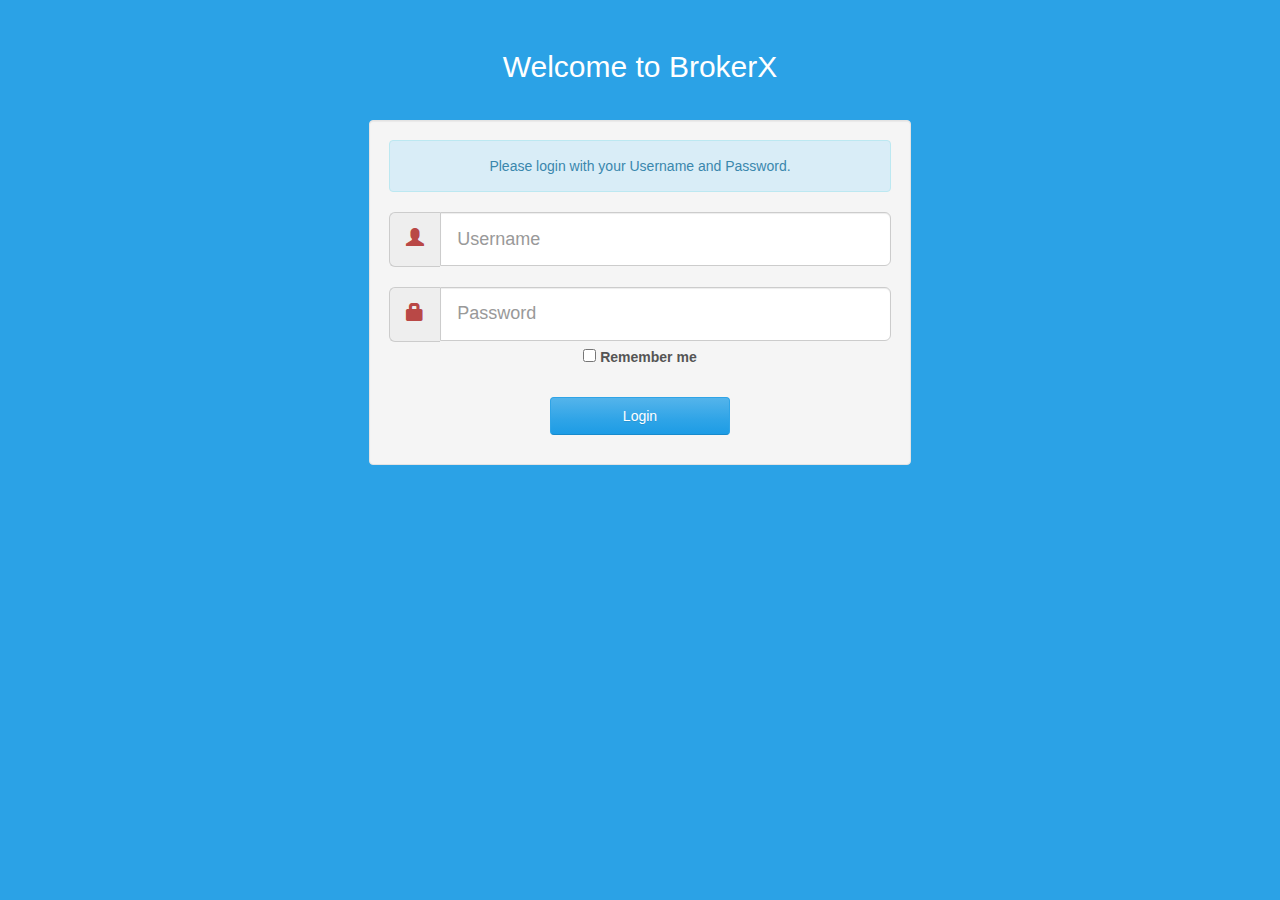
<file: src/main/webapp/index.html>
<!DOCTYPE html>
<html lang="en" data-ng-app="Reachx">
<head>
    
    <meta charset="utf-8">
    <title>BrokerX-Admin</title>
    <meta name="viewport" content="width=device-width, initial-scale=1">
    <meta name="description" content="Reachx: A Platform for Buyers & Sellers in Chemical Industry">
    <meta name="author" content="Govind Kulkarni">

    <!-- The styles -->
    <link id="bs-css" href="css/bootstrap-cerulean.min.css" rel="stylesheet">

    <link href="css/charisma-app.css" rel="stylesheet">
    <link href='bower_components/fullcalendar/dist/fullcalendar.css' rel='stylesheet'>
    <link href='bower_components/fullcalendar/dist/fullcalendar.print.css' rel='stylesheet' media='print'>
    <link href='bower_components/chosen/chosen.min.css' rel='stylesheet'>
    <link href='bower_components/colorbox/example3/colorbox.css' rel='stylesheet'>
    <link href='bower_components/responsive-tables/responsive-tables.css' rel='stylesheet'>
    <link href='bower_components/bootstrap-tour/build/css/bootstrap-tour.min.css' rel='stylesheet'>
    <link href='css/jquery.noty.css' rel='stylesheet'>
    <link href='css/noty_theme_default.css' rel='stylesheet'>
    <link href='css/elfinder.min.css' rel='stylesheet'>
    <link href='css/elfinder.theme.css' rel='stylesheet'>
    <link href='css/jquery.iphone.toggle.css' rel='stylesheet'>
    <link href='css/uploadify.css' rel='stylesheet'>
    <link href='css/animate.min.css' rel='stylesheet'>

    <!-- jQuery -->
    <script src="bower_components/jquery/jquery.min.js"></script>
    
    <!-- JQUERY VALIDATE --> 
    <script src="libs/jquery.validate.min.js"></script>

    <!-- The HTML5 shim, for IE6-8 support of HTML5 elements -->
    <!--[if lt IE 9]>
    <script src="http://html5shim.googlecode.com/svn/trunk/html5.js"></script>
    <![endif]-->

    <!-- The fav icon -->
    <link rel="shortcut icon" href="img/favicon.ico">

</head>

<body style="background-color: #2BA2E6;">
<div class="ch-container">
    <div class="row">
        
    <div class="row">
        <div class="col-md-12 center login-header">
            <h2 style="color: white;">Welcome to BrokerX</h2>
        </div>
        <!--/span-->
    </div><!--/row-->

    <div class="row">
        <div class="well col-md-5 center login-box">
            <div class="alert alert-info">
                Please login with your Username and Password.
            </div>
            <form class="form-horizontal" action="main.html" method="post" id="login-form" >
                <fieldset>
                    <div class="input-group input-group-lg">
                        <span class="input-group-addon"><i class="glyphicon glyphicon-user red"></i></span>
                        <input type="text" class="form-control" placeholder="Username" name="email">
                    </div>
                    <div class="clearfix"></div><br>

                    <div class="input-group input-group-lg">
                        <span class="input-group-addon"><i class="glyphicon glyphicon-lock red"></i></span>
                        <input type="password" class="form-control" placeholder="Password" name="password">
                    </div>
                    <div class="clearfix"></div>

                    <div class="input-prepend">
                        <label class="remember" for="remember"><input type="checkbox" id="remember"> Remember me</label>
                    </div>
                    <div class="clearfix"></div>

                    <p class="center col-md-5">
                        <button type="submit" class="btn btn-primary">Login</button>
                    </p>
                </fieldset>
            </form>
        </div>
        <!--/span-->
    </div><!--/row-->
</div><!--/fluid-row-->

</div><!--/.fluid-container-->

<!-- external javascript -->

<script src="bower_components/bootstrap/dist/js/bootstrap.min.js"></script>

<!-- library for cookie management -->
<script src="js/jquery.cookie.js"></script>
<!-- calender plugin -->
<script src='bower_components/moment/min/moment.min.js'></script>
<script src='bower_components/fullcalendar/dist/fullcalendar.min.js'></script>
<!-- data table plugin -->
<script src='js/jquery.dataTables.min.js'></script>

<!-- select or dropdown enhancer -->
<script src="bower_components/chosen/chosen.jquery.min.js"></script>
<!-- plugin for gallery image view -->
<script src="bower_components/colorbox/jquery.colorbox-min.js"></script>
<!-- notification plugin -->
<script src="js/jquery.noty.js"></script>
<!-- library for making tables responsive -->
<script src="bower_components/responsive-tables/responsive-tables.js"></script>
<!-- tour plugin -->
<script src="bower_components/bootstrap-tour/build/js/bootstrap-tour.min.js"></script>
<!-- star rating plugin -->
<script src="js/jquery.raty.min.js"></script>
<!-- for iOS style toggle switch -->
<script src="js/jquery.iphone.toggle.js"></script>
<!-- autogrowing textarea plugin -->
<script src="js/jquery.autogrow-textarea.js"></script>
<!-- multiple file upload plugin -->
<script src="js/jquery.uploadify-3.1.min.js"></script>
<!-- history.js for cross-browser state change on ajax -->
<script src="js/jquery.history.js"></script>
<!-- application script for Charisma demo -->
<script src="js/charisma.js"></script>
<script src="js/app/AppCheck.js"></script>
<script type="text/javascript">
    $(function () {
            // Validation
        $("#login-form").
                validate({// Rules for form validation
                    rules: {email: {
                        required: true
                    },
                        password: {
                            required: true,
                            minlength: 3,
                            maxlength: 20
                        }
                    },

                    // Messages for form validation
                    messages: {
                        email: {
                            required: 'Please enter your email address',
                            email: 'Please enter a VALID email address'
                        },
                        password: {
                            required: 'Please enter your password'
                        }
                    },

                    // Do not change code below
                    errorPlacement: function (error, element) {
                        error.insertAfter(element.parent());
                    }
                });

        $("#login-form").submit(function () {
            var $form = $(this);

            $.cookie('LoginUserName',  ''+$form.find("input[name='email']").val(), { expires: 2 });
            $.cookie('LoginPassword', ''+$form.find("input[name='password']").val(), { expires: 2 });
            var username =  $.cookie('LoginUserName');
            for (var key in localStorage){
                if(key != "BASE_LIVE_URL" && key != "BASE_URL_IMAGE")
                    localStorage.removeItem(key);
            }
            localStorage.setItem("FROM_LOGIN", "true");
        });
    });

</script>

</body>
</html>
</file>
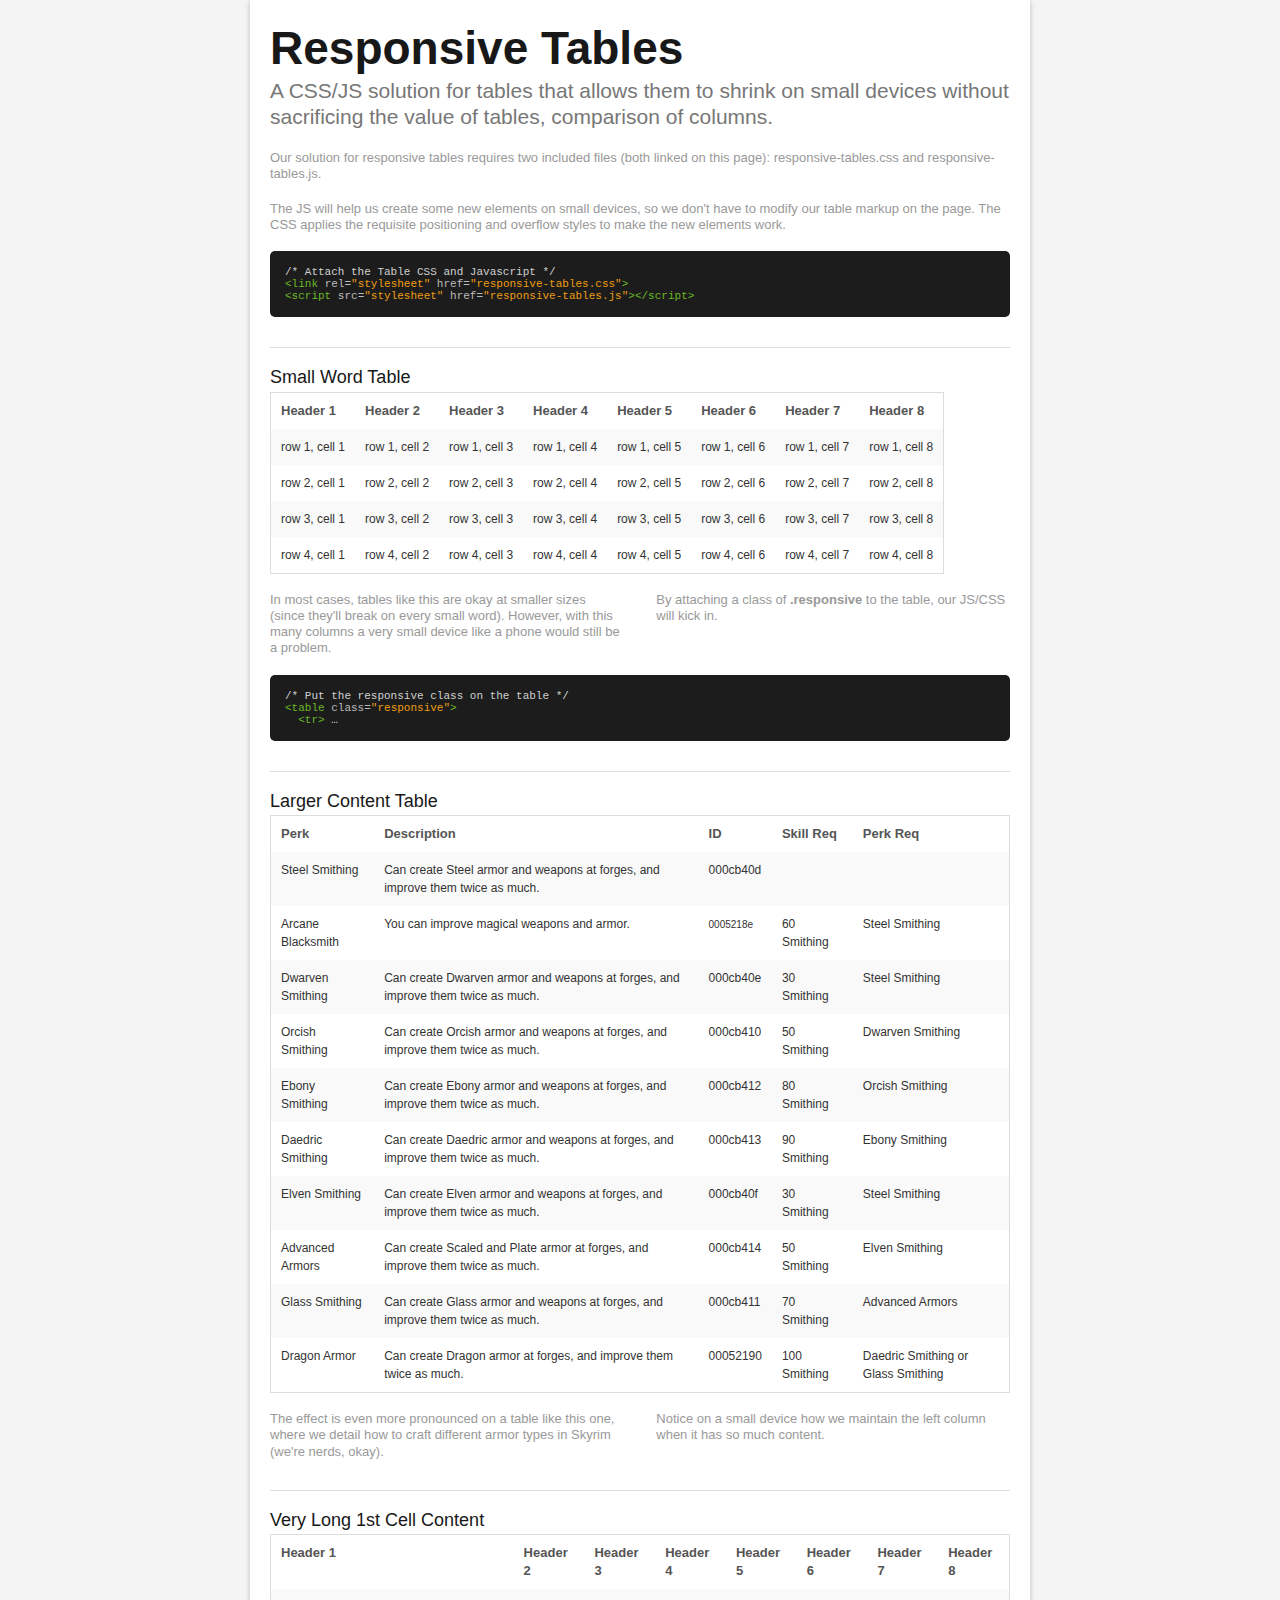
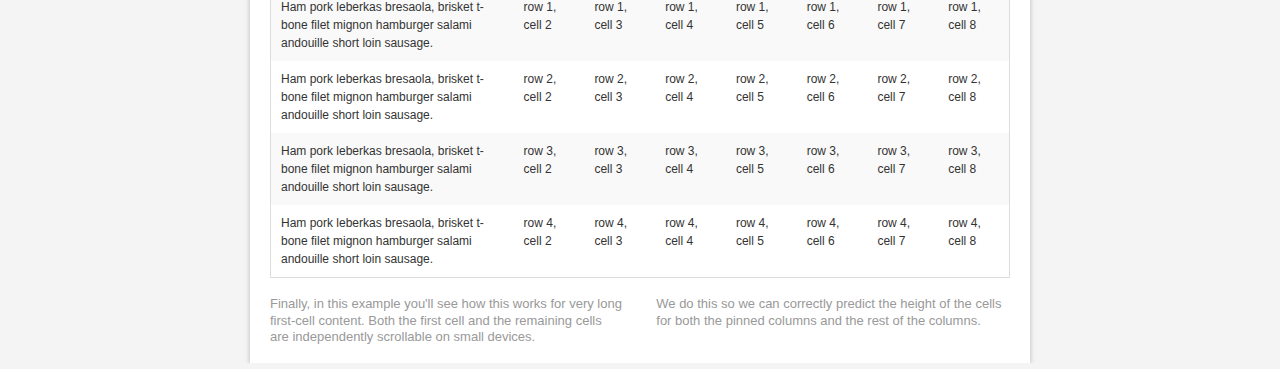
<file: src/main/webapp/bower_components/responsive-tables/index.html>
<!DOCTYPE html>

<!-- paulirish.com/2008/conditional-stylesheets-vs-css-hacks-answer-neither/ -->
<!--[if lt IE 7]> <html class="no-js lt-ie9 lt-ie8 lt-ie7" lang="en"> <![endif]-->
<!--[if IE 7]>    <html class="no-js lt-ie9 lt-ie8" lang="en"> <![endif]-->
<!--[if IE 8]>    <html class="no-js lt-ie9" lang="en"> <![endif]-->
<!--[if gt IE 8]><!--> <html lang="en"> <!--<![endif]-->
<head>
  <meta charset="utf-8" />
  
  <!-- Set the viewport width to device width for mobile -->
  <meta name="viewport" content="width=device-width" />
  
  <title>Responsive Tables by ZURB</title>
  
  <!-- Included CSS Files -->
  <!-- Combine and Compress These CSS Files -->
  <link rel="stylesheet" href="stylesheets/globals.css">
  <link rel="stylesheet" href="stylesheets/typography.css">
  <link rel="stylesheet" href="stylesheets/grid.css">
  <link rel="stylesheet" href="stylesheets/ui.css">
  <link rel="stylesheet" href="stylesheets/forms.css">
  <link rel="stylesheet" href="stylesheets/orbit.css">
  <link rel="stylesheet" href="stylesheets/reveal.css">
  <link rel="stylesheet" href="stylesheets/mobile.css">
  <!-- End Combine and Compress These CSS Files -->
  <link rel="stylesheet" href="stylesheets/app.css">
	<link rel="stylesheet" href="responsive-tables.css">
	<script src="javascripts/jquery.min.js"></script>
	<script src="responsive-tables.js"></script>
	
  <!--[if lt IE 9]>
  <link rel="stylesheet" href="stylesheets/ie.css">
  <![endif]-->
  
  
  <!-- IE Fix for HTML5 Tags -->
  <!--[if lt IE 9]>
  <script src="http://html5shiv.googlecode.com/svn/trunk/html5.js"></script>
  <![endif]-->
</head>

<body>
	<!-- container -->
	<div class="container">

		<div class="row">
			<div class="twelve columns">
				<h1>Responsive Tables</h1>
				<h4 class="subhead">A CSS/JS solution for tables that allows them to shrink on small devices without sacrificing the value of tables, comparison of columns.</h4>
				
		    <p>Our solution for responsive tables requires two included files (both linked on this page): responsive-tables.css and responsive-tables.js.</p>
		    <p>The JS will help us create some new elements on small devices, so we don't have to modify our table markup on the page. The CSS applies the requisite positioning and overflow styles to make the new elements work.</p>
				    <pre>
/* Attach the Table CSS and Javascript */
<span style="color: #6ab825; font-weight: normal">&lt;link</span> <span style="color: #bbbbbb">rel=</span><span style="color: #ed9d13">"stylesheet"</span> <span style="color: #bbbbbb">href=</span><span style="color: #ed9d13">"responsive-tables.css"</span><span style="color: #6ab825; font-weight: normal">&gt;</span>
<span style="color: #6ab825; font-weight: normal">&lt;script</span> <span style="color: #bbbbbb">src=</span><span style="color: #ed9d13">"stylesheet"</span> <span style="color: #bbbbbb">href=</span><span style="color: #ed9d13">"responsive-tables.js"</span><span style="color: #6ab825; font-weight: normal">&gt;</span><span style="color: #6ab825; font-weight: normal">&lt;/script&gt;</span></pre>
				
				<hr />
				
    		<h5>Small Word Table</h5>
				<table class="responsive">
    				
					<tr>
						<th>Header 1</th>
						<th>Header 2</th>
						<th>Header 3</th>
						<th>Header 4</th>
						<th>Header 5</th>
						<th>Header 6</th>
						<th>Header 7</th>
						<th>Header 8</th>
					</tr>
					<tr>
						<td>row 1, cell 1</td>
						<td>row 1, cell 2</td>
						<td>row 1, cell 3</td>
						<td>row 1, cell 4</td>
						<td>row 1, cell 5</td>
						<td>row 1, cell 6</td>
						<td>row 1, cell 7</td>
						<td>row 1, cell 8</td>
					</tr>
					<tr>
						<td>row 2, cell 1</td>
						<td>row 2, cell 2</td>
						<td>row 2, cell 3</td>
						<td>row 2, cell 4</td>
						<td>row 2, cell 5</td>
						<td>row 2, cell 6</td>
						<td>row 2, cell 7</td>
						<td>row 2, cell 8</td>
					</tr>
					<tr>
						<td>row 3, cell 1</td>
						<td>row 3, cell 2</td>
						<td>row 3, cell 3</td>
						<td>row 3, cell 4</td>
						<td>row 3, cell 5</td>
						<td>row 3, cell 6</td>
						<td>row 3, cell 7</td>
						<td>row 3, cell 8</td>
					</tr>
					<tr>
						<td>row 4, cell 1</td>
						<td>row 4, cell 2</td>
						<td>row 4, cell 3</td>
						<td>row 4, cell 4</td>
						<td>row 4, cell 5</td>
						<td>row 4, cell 6</td>
						<td>row 4, cell 7</td>
						<td>row 4, cell 8</td>
					</tr>
    					
        </table>
        
        <div class="row">
    		  <div class="six columns">
    		    <p>In most cases, tables like this are okay at smaller sizes (since they'll break on every small word). However, with this many columns a very small device like a phone would still be a problem.</p>
    		  </div>
    		  <div class="six columns">
    		    <p>By attaching a class of <strong>.responsive</strong> to the table, our JS/CSS will kick in.</p>
    		  </div>
    		</div>
    		
    		<pre>
/* Put the responsive class on the table */
<span style="color: #6ab825; font-weight: normal">&lt;table</span> <span style="color: #bbbbbb">class=</span><span style="color: #ed9d13">"responsive"</span><span style="color: #6ab825; font-weight: normal">&gt;</span>
  <span style="color: #6ab825; font-weight: normal">&lt;tr&gt;</span> …
</pre>
  
    		
    		<hr />

        
    		<h5>Larger Content Table</h5>
        <table class="responsive">
  				<tbody>
  				  <tr>
      				<th>Perk</th>
      				<th>Description</th>
      				<th>ID</th>
      				<th>Skill Req</th>
      				<th>Perk Req</th>
    				</tr>
    				<tr>
      				<td>Steel Smithing</td>
      				<td>Can create Steel armor and weapons at forges, and improve them twice as much.</td>
      				<td>000cb40d</td>
      				<td></td>
      				<td></td>
    				</tr>
    				<tr>
      				<td>Arcane Blacksmith</td>
      				<td>You can improve magical weapons and armor.</td>
      				<td><span style="font-size: x-small" class="idref">0005218e</span></td>
      				<td>60 Smithing</td>
      				<td>Steel Smithing</td>
    				</tr>
    				<tr>
      				<td>Dwarven Smithing</td>
      				<td>Can create Dwarven armor and weapons at forges, and improve them twice as much.</td>
      				<td>000cb40e</td>
      				<td>30 Smithing</td>
      				<td>Steel Smithing</td>
    				</tr>
    				<tr>
      				<td>Orcish Smithing</td>
      				<td>Can create Orcish armor and weapons at forges, and improve them twice as much.</td>
      				<td>000cb410</td>
      				<td>50 Smithing</td>
      				<td>Dwarven Smithing</td>
    				</tr>
    				<tr>
      				<td>Ebony Smithing</td>
      				<td>Can create Ebony armor and weapons at forges</a>, and improve them twice as much.</td>
      				<td>000cb412</td>
      				<td>80 Smithing</td>
      				<td>Orcish Smithing</td>
    				</tr>
    				<tr>
      				<td>Daedric Smithing</td>
      				<td>Can create Daedric armor and weapons at forges, and improve them twice as much.</td>
      				<td>000cb413</span></td>
      				<td>90 Smithing</td>
      				<td>Ebony Smithing</td>
    				</tr>
    				<tr>
      				<td>Elven Smithing</td>
      				<td>Can create Elven armor and weapons at forges, and improve them twice as much.</td>
      				<td>000cb40f</td>
      				<td>30 Smithing</td>
      				<td>Steel Smithing</td>
    				</tr>
    				<tr>
      				<td>Advanced Armors</td>
      				<td>Can create Scaled and Plate armor at forges, and improve them twice as much.
      				<td>000cb414</td>
      				<td>50 Smithing</td>
      				<td>Elven Smithing</td>
    				</tr>
    				<tr>
      				<td>Glass Smithing</td>
      				<td>Can create Glass armor and weapons at forges, and improve them twice as much.</td>
      				<td>000cb411</td>
      				<td>70 Smithing</td>
      				<td>Advanced Armors</td>
    				</tr>
    				<tr>
      				<td>Dragon Armor</td>
      				<td>Can create Dragon armor at forges, and improve them twice as much.</td>
      				<td>00052190</td>
      				<td>100 Smithing</td>
      				<td>Daedric Smithing or Glass Smithing</td>
    				</tr>
				  </tbody>
				</table>
				
    		<div class="row">
    		  <div class="six columns">
    		    <p>The effect is even more pronounced on a table like this one, where we detail how to craft different armor types in Skyrim (we're nerds, okay).</p>
    		  </div>
    		  <div class="six columns">
    		    <p>Notice on a small device how we maintain the left column when it has so much content.</p>
    		  </div>
    		</div>
    		
    		<hr />
    		
    		<h5>Very Long 1st Cell Content</h5>
				
				<table class="responsive">
				
					<tr>
						<th>Header 1</th>
						<th>Header 2</th>
						<th>Header 3</th>
						<th>Header 4</th>
						<th>Header 5</th>
						<th>Header 6</th>
						<th>Header 7</th>
						<th>Header 8</th>
					</tr>
					<tr>
						<td>Ham pork leberkas bresaola, brisket t-bone filet mignon hamburger salami andouille short loin sausage.</td>
						<td>row 1, cell 2</td>
						<td>row 1, cell 3</td>
						<td>row 1, cell 4</td>
						<td>row 1, cell 5</td>
						<td>row 1, cell 6</td>
						<td>row 1, cell 7</td>
						<td>row 1, cell 8</td>
					</tr>
					<tr>
						<td>Ham pork leberkas bresaola, brisket t-bone filet mignon hamburger salami andouille short loin sausage.</td>
						<td>row 2, cell 2</td>
						<td>row 2, cell 3</td>
						<td>row 2, cell 4</td>
						<td>row 2, cell 5</td>
						<td>row 2, cell 6</td>
						<td>row 2, cell 7</td>
						<td>row 2, cell 8</td>
					</tr>
					<tr>
						<td>Ham pork leberkas bresaola, brisket t-bone filet mignon hamburger salami andouille short loin sausage.</td>
						<td>row 3, cell 2</td>
						<td>row 3, cell 3</td>
						<td>row 3, cell 4</td>
						<td>row 3, cell 5</td>
						<td>row 3, cell 6</td>
						<td>row 3, cell 7</td>
						<td>row 3, cell 8</td>
					</tr>
					<tr>
						<td>Ham pork leberkas bresaola, brisket t-bone filet mignon hamburger salami andouille short loin sausage.</td>
						<td>row 4, cell 2</td>
						<td>row 4, cell 3</td>
						<td>row 4, cell 4</td>
						<td>row 4, cell 5</td>
						<td>row 4, cell 6</td>
						<td>row 4, cell 7</td>
						<td>row 4, cell 8</td>
					</tr>
					
				</table>
    		<div class="row">
    		  <div class="six columns">
    		    <p>Finally, in this example you'll see how this works for very long first-cell content. Both the first cell and the remaining cells are independently scrollable on small devices.</p>
    		  </div>
    		  <div class="six columns">
    		    <p>We do this so we can correctly predict the height of the cells for both the pinned columns and the rest of the columns.</p>
    		  </div>
			</div>
		</div>



	</div>


</body>
</html>
</file>
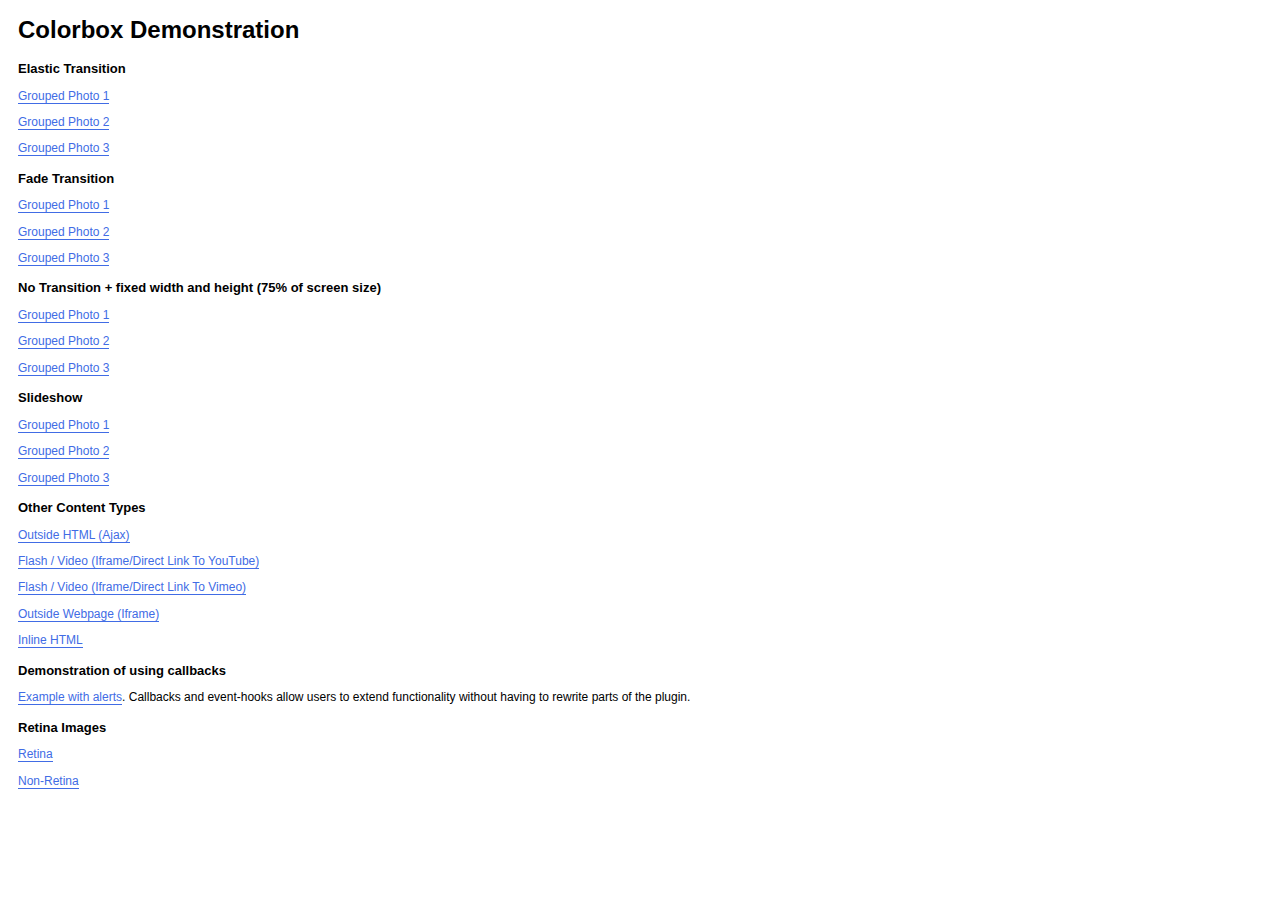
<file: src/main/webapp/bower_components/colorbox/example1/index.html>
<!DOCTYPE html>
<html>
	<head>
		<meta charset='utf-8'/>
		<title>Colorbox Examples</title>
		<style>
			body{font:12px/1.2 Verdana, sans-serif; padding:0 10px;}
			a:link, a:visited{text-decoration:none; color:#416CE5; border-bottom:1px solid #416CE5;}
			h2{font-size:13px; margin:15px 0 0 0;}
		</style>
		<link rel="stylesheet" href="colorbox.css" />
		<script src="https://ajax.googleapis.com/ajax/libs/jquery/1.10.2/jquery.min.js"></script>
		<script src="../jquery.colorbox.js"></script>
		<script>
			$(document).ready(function(){
				//Examples of how to assign the Colorbox event to elements
				$(".group1").colorbox({rel:'group1'});
				$(".group2").colorbox({rel:'group2', transition:"fade"});
				$(".group3").colorbox({rel:'group3', transition:"none", width:"75%", height:"75%"});
				$(".group4").colorbox({rel:'group4', slideshow:true});
				$(".ajax").colorbox();
				$(".youtube").colorbox({iframe:true, innerWidth:640, innerHeight:390});
				$(".vimeo").colorbox({iframe:true, innerWidth:500, innerHeight:409});
				$(".iframe").colorbox({iframe:true, width:"80%", height:"80%"});
				$(".inline").colorbox({inline:true, width:"50%"});
				$(".callbacks").colorbox({
					onOpen:function(){ alert('onOpen: colorbox is about to open'); },
					onLoad:function(){ alert('onLoad: colorbox has started to load the targeted content'); },
					onComplete:function(){ alert('onComplete: colorbox has displayed the loaded content'); },
					onCleanup:function(){ alert('onCleanup: colorbox has begun the close process'); },
					onClosed:function(){ alert('onClosed: colorbox has completely closed'); }
				});

				$('.non-retina').colorbox({rel:'group5', transition:'none'})
				$('.retina').colorbox({rel:'group5', transition:'none', retinaImage:true, retinaUrl:true});
				
				//Example of preserving a JavaScript event for inline calls.
				$("#click").click(function(){ 
					$('#click').css({"background-color":"#f00", "color":"#fff", "cursor":"inherit"}).text("Open this window again and this message will still be here.");
					return false;
				});
			});
		</script>
	</head>
	<body>
		<h1>Colorbox Demonstration</h1>
		<h2>Elastic Transition</h2>
		<p><a class="group1" href="../content/ohoopee1.jpg" title="Me and my grandfather on the Ohoopee.">Grouped Photo 1</a></p>
		<p><a class="group1" href="../content/ohoopee2.jpg" title="On the Ohoopee as a child">Grouped Photo 2</a></p>
		<p><a class="group1" href="../content/ohoopee3.jpg" title="On the Ohoopee as an adult">Grouped Photo 3</a></p>
		
		<h2>Fade Transition</h2>
		<p><a class="group2" href="../content/ohoopee1.jpg" title="Me and my grandfather on the Ohoopee">Grouped Photo 1</a></p>
		<p><a class="group2" href="../content/ohoopee2.jpg" title="On the Ohoopee as a child">Grouped Photo 2</a></p>
		<p><a class="group2" href="../content/ohoopee3.jpg" title="On the Ohoopee as an adult">Grouped Photo 3</a></p>
		
		<h2>No Transition + fixed width and height (75% of screen size)</h2>
		<p><a class="group3" href="../content/ohoopee1.jpg" title="Me and my grandfather on the Ohoopee.">Grouped Photo 1</a></p>
		<p><a class="group3" href="../content/ohoopee2.jpg" title="On the Ohoopee as a child">Grouped Photo 2</a></p>
		<p><a class="group3" href="../content/ohoopee3.jpg" title="On the Ohoopee as an adult">Grouped Photo 3</a></p>
		
		<h2>Slideshow</h2>
		<p><a class="group4"  href="../content/ohoopee1.jpg" title="Me and my grandfather on the Ohoopee.">Grouped Photo 1</a></p>
		<p><a class="group4"  href="../content/ohoopee2.jpg" title="On the Ohoopee as a child">Grouped Photo 2</a></p>
		<p><a class="group4"  href="../content/ohoopee3.jpg" title="On the Ohoopee as an adult">Grouped Photo 3</a></p>
		
		<h2>Other Content Types</h2>
		<p><a class='ajax' href="../content/ajax.html" title="Homer Defined">Outside HTML (Ajax)</a></p>
		<p><a class='youtube' href="http://www.youtube.com/embed/VOJyrQa_WR4?rel=0&amp;wmode=transparent">Flash / Video (Iframe/Direct Link To YouTube)</a></p>
		<p><a class='vimeo' href="http://player.vimeo.com/video/2285902" title="R&ouml;yksopp: Remind Me">Flash / Video (Iframe/Direct Link To Vimeo)</a></p>
		<p><a class='iframe' href="http://wikipedia.com">Outside Webpage (Iframe)</a></p>
		<p><a class='inline' href="#inline_content">Inline HTML</a></p>
		
		<h2>Demonstration of using callbacks</h2>
		<p><a class='callbacks' href="../content/marylou.jpg" title="Marylou on Cumberland Island">Example with alerts</a>. Callbacks and event-hooks allow users to extend functionality without having to rewrite parts of the plugin.</p>
		

		<h2>Retina Images</h2>
		<p><a class="retina" href="../content/daisy.jpg" title="Retina">Retina</a></p>
		<p><a class="non-retina" href="../content/daisy.jpg" title="Non-Retina">Non-Retina</a></p>

		<!-- This contains the hidden content for inline calls -->
		<div style='display:none'>
			<div id='inline_content' style='padding:10px; background:#fff;'>
			<p><strong>This content comes from a hidden element on this page.</strong></p>
			<p>The inline option preserves bound JavaScript events and changes, and it puts the content back where it came from when it is closed.</p>
			<p><a id="click" href="#" style='padding:5px; background:#ccc;'>Click me, it will be preserved!</a></p>
			
			<p><strong>If you try to open a new Colorbox while it is already open, it will update itself with the new content.</strong></p>
			<p>Updating Content Example:<br />
			<a class="ajax" href="../content/ajax.html">Click here to load new content</a></p>
			</div>
		</div>
	</body>
</html>
</file>
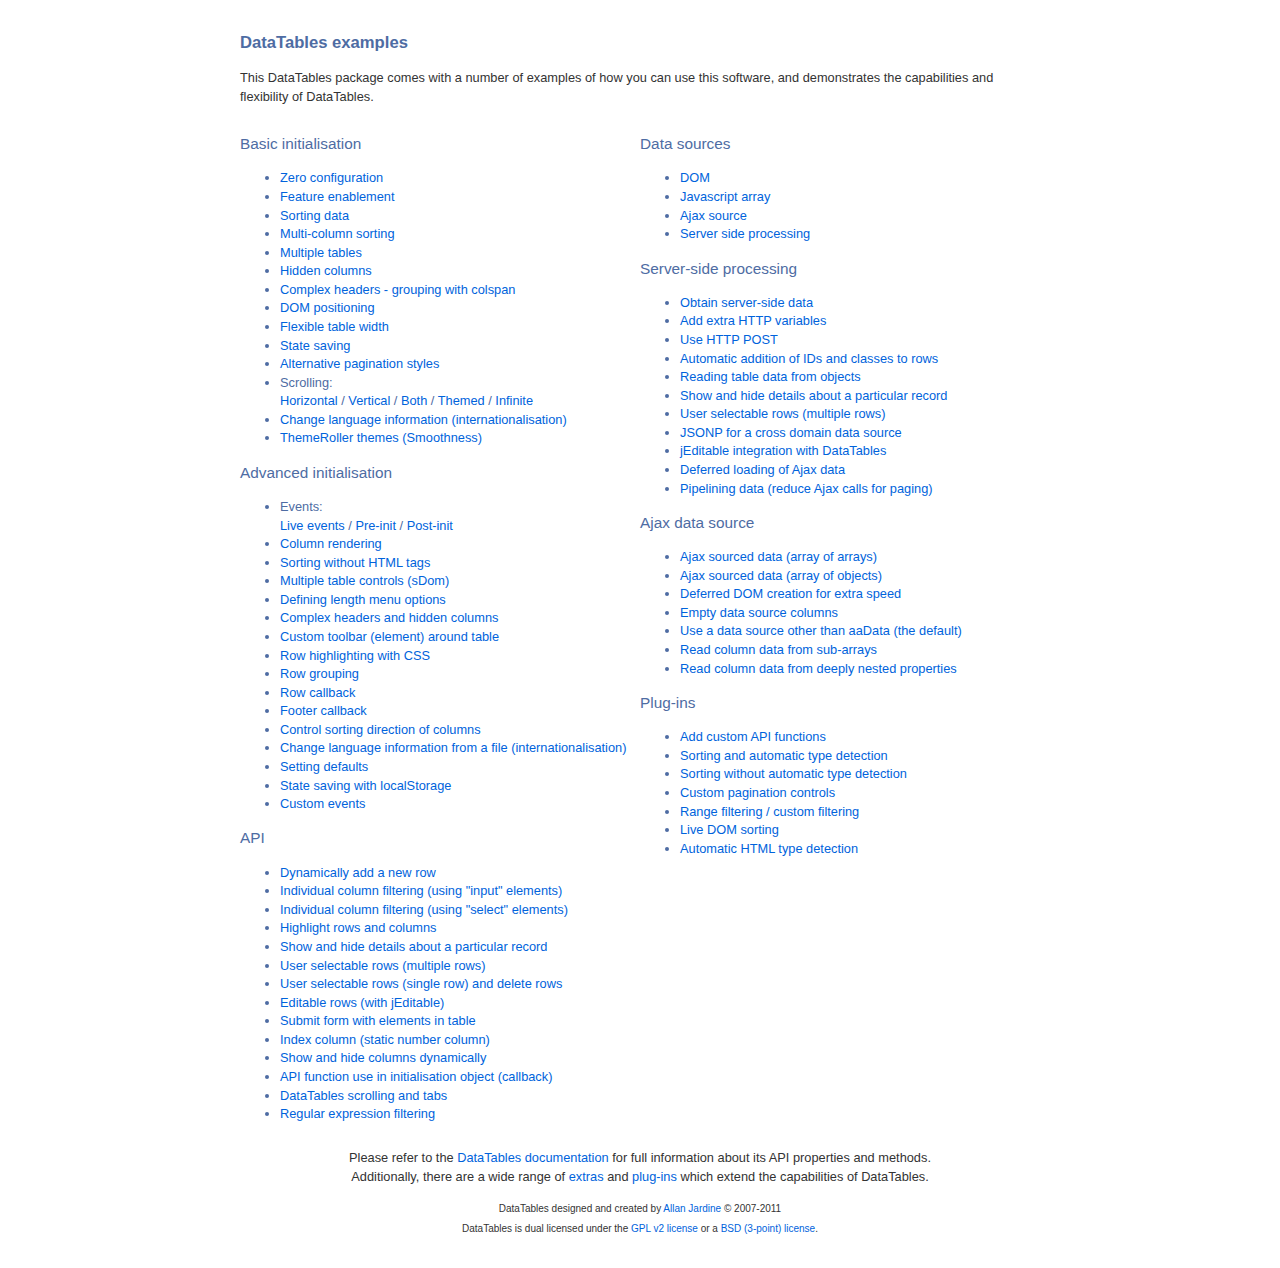
<file: src/main/webapp/bower_components/datatables/examples/index.html>
<!DOCTYPE HTML PUBLIC "-//W3C//DTD HTML 4.01//EN" "http://www.w3.org/TR/html4/strict.dtd">
<html>
	<head>
		<meta http-equiv="content-type" content="text/html; charset=utf-8" />
		<link rel="shortcut icon" type="image/ico" href="http://www.datatables.net/favicon.ico" />
		
		<title>DataTables example</title>
		<style type="text/css" title="currentStyle">
			@import "../media/css/demo_page.css";
			@import "../media/css/demo_table.css";
		</style>
	</head>
	<body id="dt_example">
		<div id="container">
			<div class="full_width big">
				DataTables examples
			</div>
			
			<p>This DataTables package comes with a number of examples of how you can use this software, and demonstrates the capabilities and flexibility of DataTables.</p>
			
			<div class="demo_links">
				<h2>Basic initialisation</h2>
				<ul>
					<li><a href="basic_init/zero_config.html">Zero configuration</a></li>
					<li><a href="basic_init/filter_only.html">Feature enablement</a></li>
					<li><a href="basic_init/table_sorting.html">Sorting data</a></li>
					<li><a href="basic_init/multi_col_sort.html">Multi-column sorting</a></li>
					<li><a href="basic_init/multiple_tables.html">Multiple tables</a></li>
					<li><a href="basic_init/hidden_columns.html">Hidden columns</a></li>
					<li><a href="basic_init/complex_header.html">Complex headers - grouping with colspan</a></li>
					<li><a href="basic_init/dom.html">DOM positioning</a></li>
					<li><a href="basic_init/flexible_width.html">Flexible table width</a></li>
					<li><a href="basic_init/state_save.html">State saving</a></li>
					<li><a href="basic_init/alt_pagination.html">Alternative pagination styles</a></li>
					<li>Scrolling: <br>
						<a href="basic_init/scroll_x.html">Horizontal</a> / 
						<a href="basic_init/scroll_y.html">Vertical</a> / 
						<a href="basic_init/scroll_xy.html">Both</a> / 
						<a href="basic_init/scroll_y_theme.html">Themed</a> / 
						<a href="basic_init/scroll_y_infinite.html">Infinite</a>
					</li>
					<li><a href="basic_init/language.html">Change language information (internationalisation)</a></li>
					<li><a href="basic_init/themes.html">ThemeRoller themes (Smoothness)</a></li>
				</ul>
				
				<h2>Advanced initialisation</h2>
				<ul>
					<li>Events: <br>
						<a href="advanced_init/events_live.html">Live events</a> / 
						<a href="advanced_init/events_pre_init.html">Pre-init</a> / 
						<a href="advanced_init/events_post_init.html">Post-init</a>
					</li>
					<li><a href="advanced_init/column_render.html">Column rendering</a></li>
					<li><a href="advanced_init/html_sort.html">Sorting without HTML tags</a></li>
					<li><a href="advanced_init/dom_multiple_elements.html">Multiple table controls (sDom)</a></li>
					<li><a href="advanced_init/length_menu.html">Defining length menu options</a></li>
					<li><a href="advanced_init/complex_header.html">Complex headers and hidden columns</a></li>
					<li><a href="advanced_init/dom_toolbar.html">Custom toolbar (element) around table</a></li>
					<li><a href="advanced_init/highlight.html">Row highlighting with CSS</a></li>
					<li><a href="advanced_init/row_grouping.html">Row grouping</a></li>
					<li><a href="advanced_init/row_callback.html">Row callback</a></li>
					<li><a href="advanced_init/footer_callback.html">Footer callback</a></li>
					<li><a href="advanced_init/sorting_control.html">Control sorting direction of columns</a></li>
					<li><a href="advanced_init/language_file.html">Change language information from a file (internationalisation)</a></li>
					<li><a href="advanced_init/defaults.html">Setting defaults</a></li>
					<li><a href="advanced_init/localstorage.html">State saving with localStorage</a></li>
					<li><a href="advanced_init/dt_events.html">Custom events</a></li>
				</ul>
				
				<h2>API</h2>
				<ul>
					<li><a href="api/add_row.html">Dynamically add a new row</a></li>
					<li><a href="api/multi_filter.html">Individual column filtering (using "input" elements)</a></li>
					<li><a href="api/multi_filter_select.html">Individual column filtering (using "select" elements)</a></li>
					<li><a href="api/highlight.html">Highlight rows and columns</a></li>
					<li><a href="api/row_details.html">Show and hide details about a particular record</a></li>
					<li><a href="api/select_row.html">User selectable rows (multiple rows)</a></li>
					<li><a href="api/select_single_row.html">User selectable rows (single row) and delete rows</a></li>
					<li><a href="api/editable.html">Editable rows (with jEditable)</a></li>
					<li><a href="api/form.html">Submit form with elements in table</a></li>
					<li><a href="api/counter_column.html">Index column (static number column)</a></li>
					<li><a href="api/show_hide.html">Show and hide columns dynamically</a></li>
					<li><a href="api/api_in_init.html">API function use in initialisation object (callback)</a></li>
					<li><a href="api/tabs_and_scrolling.html">DataTables scrolling and tabs</a></li>
					<li><a href="api/regex.html">Regular expression filtering</a></li>
				</ul>
			</div>
			
			<div class="demo_links">
				<h2>Data sources</h2>
				<ul>
					<li><a href="data_sources/dom.html">DOM</a></li>
					<li><a href="data_sources/js_array.html">Javascript array</a></li>
					<li><a href="data_sources/ajax.html">Ajax source</a></li>
					<li><a href="data_sources/server_side.html">Server side processing</a></li>
				</ul>
				
				<h2>Server-side processing</h2>
				<ul>
					<li><a href="server_side/server_side.html">Obtain server-side data</a></li>
					<li><a href="server_side/custom_vars.html">Add extra HTTP variables</a></li>
					<li><a href="server_side/post.html">Use HTTP POST</a></li>
					<li><a href="server_side/ids.html">Automatic addition of IDs and classes to rows</a></li>
					<li><a href="server_side/object_data.html">Reading table data from objects</a></li>
					<li><a href="server_side/row_details.html">Show and hide details about a particular record</a></li>
					<li><a href="server_side/select_rows.html">User selectable rows (multiple rows)</a></li>
					<li><a href="server_side/jsonp.html">JSONP for a cross domain data source</a></li>
					<li><a href="server_side/editable.html">jEditable integration with DataTables</a></li>
					<li><a href="server_side/defer_loading.html">Deferred loading of Ajax data</a></li>
					<li><a href="server_side/pipeline.html">Pipelining data (reduce Ajax calls for paging)</a></li>
				</ul>
				
				<h2>Ajax data source</h2>
				<ul>
					<li><a href="ajax/ajax.html">Ajax sourced data (array of arrays)</a></li>
					<li><a href="ajax/objects.html">Ajax sourced data (array of objects)</a></li>
					<li><a href="ajax/defer_render.html">Deferred DOM creation for extra speed</a></li>
					<li><a href="ajax/null_data_source.html">Empty data source columns</a></li>
					<li><a href="ajax/custom_data_property.html">Use a data source other than aaData (the default)</a></li>
					<li><a href="ajax/objects_subarrays.html">Read column data from sub-arrays</a></li>
					<li><a href="ajax/deep.html">Read column data from deeply nested properties</a></li>
				</ul>
				
				<h2>Plug-ins</h2>
				<ul>
					<li><a href="plug-ins/plugin_api.html">Add custom API functions</a></li>
					<li><a href="plug-ins/sorting_plugin.html">Sorting and automatic type detection</a></li>
					<li><a href="plug-ins/sorting_sType.html">Sorting without automatic type detection</a></li>
					<li><a href="plug-ins/paging_plugin.html">Custom pagination controls</a></li>
					<li><a href="plug-ins/range_filtering.html">Range filtering / custom filtering</a></li>
					<li><a href="plug-ins/dom_sort.html">Live DOM sorting</a></li>
					<li><a href="plug-ins/html_sort.html">Automatic HTML type detection</a></li>
				</ul>
			</div>
			
			
			<div id="footer" class="clear" style="text-align:center;">
				<p>
					Please refer to the <a href="http://www.datatables.net/usage">DataTables documentation</a> for full information about its API properties and methods.<br>
					Additionally, there are a wide range of <a href="http://www.datatables.net/extras">extras</a> and <a href="http://www.datatables.net/plug-ins">plug-ins</a> which extend the capabilities of DataTables.
				</p>
				
				<span style="font-size:10px;">
					DataTables designed and created by <a href="http://www.sprymedia.co.uk">Allan Jardine</a> &copy; 2007-2011<br>
					DataTables is dual licensed under the <a href="http://www.datatables.net/license_gpl2">GPL v2 license</a> or a <a href="http://www.datatables.net/license_bsd">BSD (3-point) license</a>.
				</span>
			</div>
		</div>
	</body>
</html>
</file>
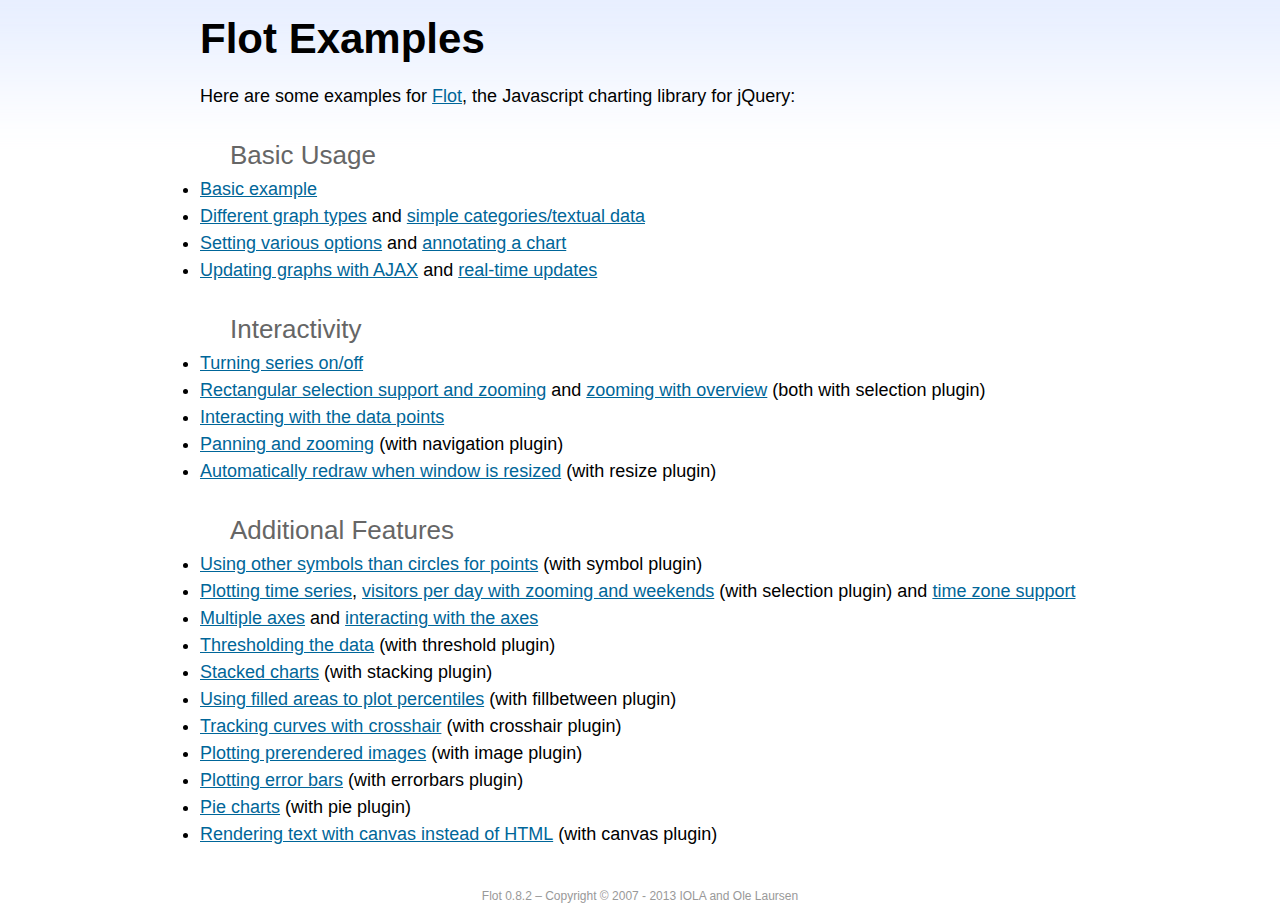
<file: src/main/webapp/bower_components/flot/examples/index.html>
<!DOCTYPE html PUBLIC "-//W3C//DTD HTML 4.01//EN" "http://www.w3.org/TR/html4/strict.dtd">
<html>
<head>
	<meta http-equiv="Content-Type" content="text/html; charset=utf-8">
	<title>Flot Examples</title>
	<link href="examples.css" rel="stylesheet" type="text/css">
	<style>

	h3 {
		margin-top: 30px;
		margin-bottom: 5px;
	}

	</style>
	<script language="javascript" type="text/javascript" src="../jquery.js"></script>
	<script language="javascript" type="text/javascript" src="../jquery.flot.js"></script>
	<script type="text/javascript">

	$(function() {

		// Add the Flot version string to the footer

		$("#footer").prepend("Flot " + $.plot.version + " &ndash; ");
	});

	</script>
</head>
<body>

	<div id="header">
		<h2>Flot Examples</h2>
	</div>

	<div id="content">

		<p>Here are some examples for <a href="http://www.flotcharts.org">Flot</a>, the Javascript charting library for jQuery:</p>

		<h3>Basic Usage</h3>

		<ul>
			<li><a href="basic-usage/index.html">Basic example</a></li>
			<li><a href="series-types/index.html">Different graph types</a> and <a href="categories/index.html">simple categories/textual data</a></li>
			<li><a href="basic-options/index.html">Setting various options</a> and <a href="annotating/index.html">annotating a chart</a></li>
			<li><a href="ajax/index.html">Updating graphs with AJAX</a> and <a href="realtime/index.html">real-time updates</a></li>
		</ul>

		<h3>Interactivity</h3>

		<ul>
			<li><a href="series-toggle/index.html">Turning series on/off</a></li>
			<li><a href="selection/index.html">Rectangular selection support and zooming</a> and <a href="zooming/index.html">zooming with overview</a> (both with selection plugin)</li>
			<li><a href="interacting/index.html">Interacting with the data points</a></li>
			<li><a href="navigate/index.html">Panning and zooming</a> (with navigation plugin)</li>
			<li><a href="resize/index.html">Automatically redraw when window is resized</a> (with resize plugin)</li>
		</ul>

		<h3>Additional Features</h3>

		<ul>
			<li><a href="symbols/index.html">Using other symbols than circles for points</a> (with symbol plugin)</li>
			<li><a href="axes-time/index.html">Plotting time series</a>, <a href="visitors/index.html">visitors per day with zooming and weekends</a> (with selection plugin) and <a href="axes-time-zones/index.html">time zone support</a></li>
			<li><a href="axes-multiple/index.html">Multiple axes</a> and <a href="axes-interacting/index.html">interacting with the axes</a></li>
			<li><a href="threshold/index.html">Thresholding the data</a> (with threshold plugin)</li>
			<li><a href="stacking/index.html">Stacked charts</a> (with stacking plugin)</li>
			<li><a href="percentiles/index.html">Using filled areas to plot percentiles</a> (with fillbetween plugin)</li>
			<li><a href="tracking/index.html">Tracking curves with crosshair</a> (with crosshair plugin)</li>
			<li><a href="image/index.html">Plotting prerendered images</a> (with image plugin)</li>
			<li><a href="series-errorbars/index.html">Plotting error bars</a> (with errorbars plugin)</li>
			<li><a href="series-pie/index.html">Pie charts</a> (with pie plugin)</li>
			<li><a href="canvas/index.html">Rendering text with canvas instead of HTML</a> (with canvas plugin)</li>
		</ul>

	</div>

	<div id="footer">
		Copyright &copy; 2007 - 2013 IOLA and Ole Laursen
	</div>

</body>
</html>
</file>
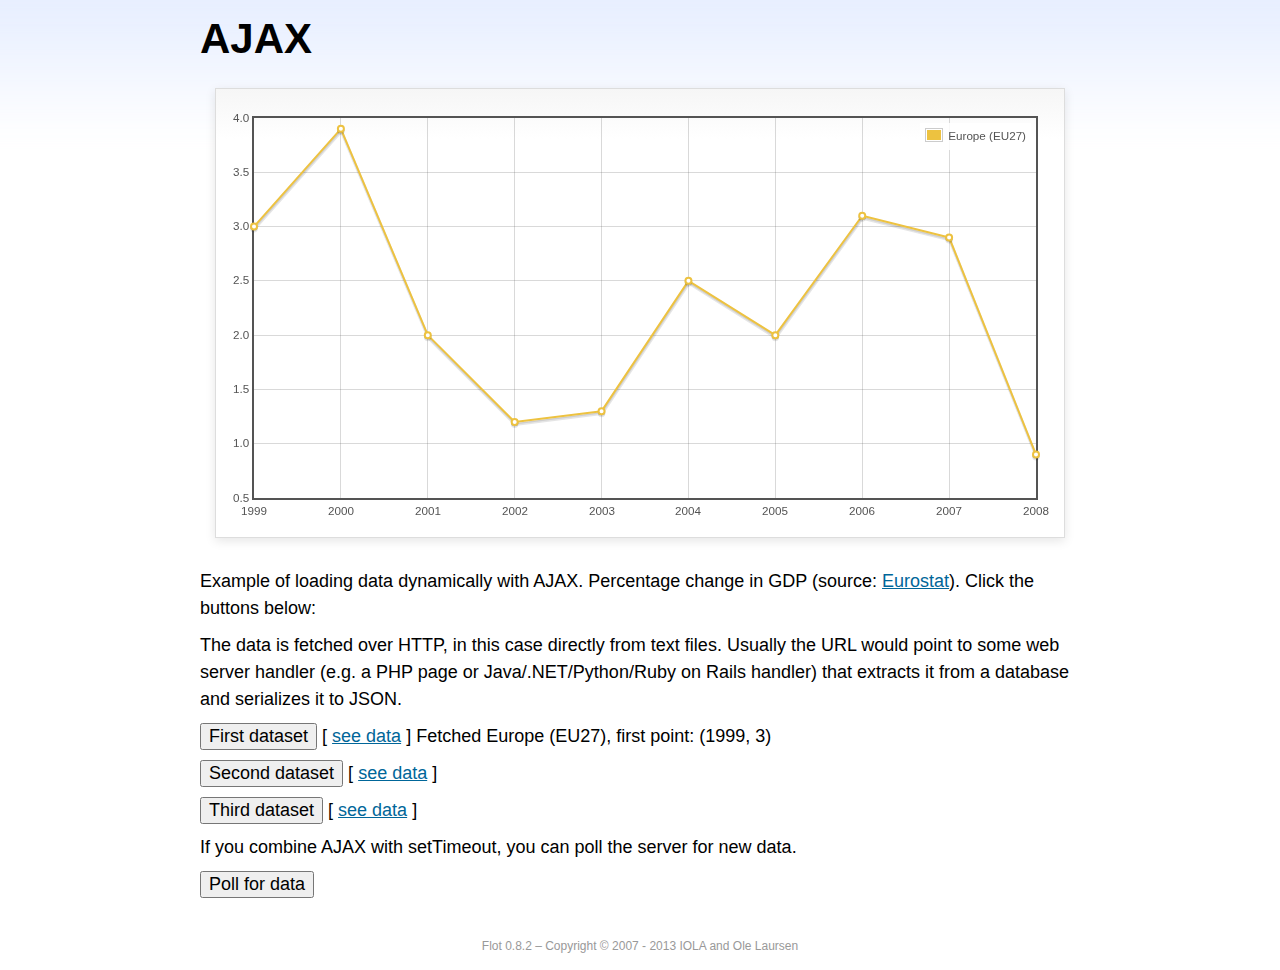
<file: src/main/webapp/bower_components/flot/examples/ajax/index.html>
<!DOCTYPE html PUBLIC "-//W3C//DTD HTML 4.01//EN" "http://www.w3.org/TR/html4/strict.dtd">
<html>
<head>
	<meta http-equiv="Content-Type" content="text/html; charset=utf-8">
	<title>Flot Examples: AJAX</title>
	<link href="../examples.css" rel="stylesheet" type="text/css">
	<!--[if lte IE 8]><script language="javascript" type="text/javascript" src="../../excanvas.min.js"></script><![endif]-->
	<script language="javascript" type="text/javascript" src="../../jquery.js"></script>
	<script language="javascript" type="text/javascript" src="../../jquery.flot.js"></script>
	<script type="text/javascript">

	$(function() {

		var options = {
			lines: {
				show: true
			},
			points: {
				show: true
			},
			xaxis: {
				tickDecimals: 0,
				tickSize: 1
			}
		};

		var data = [];

		$.plot("#placeholder", data, options);

		// Fetch one series, adding to what we already have

		var alreadyFetched = {};

		$("button.fetchSeries").click(function () {

			var button = $(this);

			// Find the URL in the link right next to us, then fetch the data

			var dataurl = button.siblings("a").attr("href");

			function onDataReceived(series) {

				// Extract the first coordinate pair; jQuery has parsed it, so
				// the data is now just an ordinary JavaScript object

				var firstcoordinate = "(" + series.data[0][0] + ", " + series.data[0][1] + ")";
				button.siblings("span").text("Fetched " + series.label + ", first point: " + firstcoordinate);

				// Push the new data onto our existing data array

				if (!alreadyFetched[series.label]) {
					alreadyFetched[series.label] = true;
					data.push(series);
				}

				$.plot("#placeholder", data, options);
			}

			$.ajax({
				url: dataurl,
				type: "GET",
				dataType: "json",
				success: onDataReceived
			});
		});

		// Initiate a recurring data update

		$("button.dataUpdate").click(function () {

			data = [];
			alreadyFetched = {};

			$.plot("#placeholder", data, options);

			var iteration = 0;

			function fetchData() {

				++iteration;

				function onDataReceived(series) {

					// Load all the data in one pass; if we only got partial
					// data we could merge it with what we already have.

					data = [ series ];
					$.plot("#placeholder", data, options);
				}

				// Normally we call the same URL - a script connected to a
				// database - but in this case we only have static example
				// files, so we need to modify the URL.

				$.ajax({
					url: "data-eu-gdp-growth-" + iteration + ".json",
					type: "GET",
					dataType: "json",
					success: onDataReceived
				});

				if (iteration < 5) {
					setTimeout(fetchData, 1000);
				} else {
					data = [];
					alreadyFetched = {};
				}
			}

			setTimeout(fetchData, 1000);
		});

		// Load the first series by default, so we don't have an empty plot

		$("button.fetchSeries:first").click();

		// Add the Flot version string to the footer

		$("#footer").prepend("Flot " + $.plot.version + " &ndash; ");
	});

	</script>
</head>
<body>

	<div id="header">
		<h2>AJAX</h2>
	</div>

	<div id="content">

		<div class="demo-container">
			<div id="placeholder" class="demo-placeholder"></div>
		</div>

		<p>Example of loading data dynamically with AJAX. Percentage change in GDP (source: <a href="http://epp.eurostat.ec.europa.eu/tgm/table.do?tab=table&init=1&plugin=1&language=en&pcode=tsieb020">Eurostat</a>). Click the buttons below:</p>

		<p>The data is fetched over HTTP, in this case directly from text files. Usually the URL would point to some web server handler (e.g. a PHP page or Java/.NET/Python/Ruby on Rails handler) that extracts it from a database and serializes it to JSON.</p>

		<p>
			<button class="fetchSeries">First dataset</button>
			[ <a href="data-eu-gdp-growth.json">see data</a> ]
			<span></span>
		</p>

		<p>
			<button class="fetchSeries">Second dataset</button>
			[ <a href="data-japan-gdp-growth.json">see data</a> ]
			<span></span>
		</p>

		<p>
			<button class="fetchSeries">Third dataset</button>
			[ <a href="data-usa-gdp-growth.json">see data</a> ]
			<span></span>
		</p>

		<p>If you combine AJAX with setTimeout, you can poll the server for new data.</p>

		<p>
			<button class="dataUpdate">Poll for data</button>
		</p>

	</div>

	<div id="footer">
		Copyright &copy; 2007 - 2013 IOLA and Ole Laursen
	</div>

</body>
</html>
</file>
<file: src/main/webapp/css/charisma-app.css>
@import url(https://fonts.googleapis.com/css?family=Shojumaru);

select {
    background-color: #fff;
}

.ch-container {
    padding: 0 15px;
}

.top-block {
    border-radius: 20px;
    font-size: 14px;
    text-align: center;
    padding: 5px;
    margin-bottom: 10px;
    font-weight: bold;
    position: relative;
    display: block;
    line-height: 22px;
    text-shadow: 0 0 1px #DDD;
    text-decoration: none;
    -webkit-box-shadow: inset 0 0 0 1px #FAFAFA;
    -moz-box-shadow: inset 0 0 0 1px #FAFAFA;
    box-shadow: inset 0 0 0 1px #FAFAFA;
    background: -moz-linear-gradient(top, rgba(30, 87, 153, 0.2) 0%, rgba(125, 185, 232, 0) 100%);
    background: -webkit-gradient(linear, left top, left bottom, color-stop(0%, rgba(30, 87, 153, 0.2)), color-stop(100%, rgba(125, 185, 232, 0)));
    background: -webkit-linear-gradient(top, rgba(30, 87, 153, 0.2) 0%, rgba(125, 185, 232, 0) 100%);
    background: -o-linear-gradient(top, rgba(30, 87, 153, 0.2) 0%, rgba(125, 185, 232, 0) 100%);
    background: -ms-linear-gradient(top, rgba(30, 87, 153, 0.2) 0%, rgba(125, 185, 232, 0) 100%);
    background: linear-gradient(to bottom, rgba(30, 87, 153, 0.2) 0%, rgba(125, 185, 232, 0) 100%);
    filter: progid:DXImageTransform.Microsoft.gradient(startColorstr='#331e5799', endColorstr='#007db9e8', GradientType=0);
}

.top-block span {
    clear: both;
}

.top-block i {
    font-size: 25px;
}

.top-block:hover {
    text-decoration: none;
}

.notification {
    display: block;
    position: absolute;
    top: -10px;
    right: -5px;
    line-height: 16px;
    height: 16px;
    padding: 0 5px;
    font-family: Arial, sans-serif;
    color: white !important;
    text-shadow: 0 1px hsla(0, 0%, 0%, 0.25);
    border-width: 1px;
    border-style: solid;
    border-radius: 10px;
    -webkit-border-radius: 10px;
    -moz-border-radius: 10px;
    -webkit-box-shadow: 0 1px 1px hsla(0, 0%, 0%, 0.08), inset 0 1px hsla(0, 100%, 100%, 0.3);
    -moz-box-shadow: 0 1px 1px rgba(0, 0, 0, 0.08), inset 0 1px rgba(255, 255, 255, 0.3);
    box-shadow: 0 1px 1px hsla(0, 0%, 0%, 0.08), inset 0 1px hsla(0, 100%, 100%, 0.3);
}

.notification {
    border-color: #2FABE9;
    background-color: #67C2EF;
    background-image: -webkit-gradient(linear, left top, left bottom, color-stop(0%, hsl(200, 80%, 82%)), color-stop(100%, hsl(200, 81%, 67%)));
    background-image: -webkit-linear-gradient(top, hsl(200, 80%, 82%), hsl(200, 81%, 67%));
    background-image: -moz-linear-gradient(top, hsl(200, 80%, 82%), hsl(200, 81%, 67%));
    background-image: -ms-linear-gradient(top, hsl(200, 80%, 82%), hsl(200, 81%, 67%));
    background-image: -o-linear-gradient(top, hsl(200, 80%, 82%), hsl(200, 81%, 67%));
    background-image: linear-gradient(top, hsl(200, 80%, 82%), hsl(200, 81%, 67%));
}

.notification.green {
    border-color: #5AAD34;
    background-color: #78CD51;
    background-image: -webkit-gradient(linear, left top, left bottom, color-stop(0%, hsl(101, 54%, 71%)), color-stop(100%, hsl(101, 55%, 56%)));
    background-image: -webkit-linear-gradient(top, hsl(101, 54%, 71%), hsl(101, 55%, 56%));
    background-image: -moz-linear-gradient(top, hsl(101, 54%, 71%), hsl(101, 55%, 56%));
    background-image: -ms-linear-gradient(top, hsl(101, 54%, 71%), hsl(101, 55%, 56%));
    background-image: -o-linear-gradient(top, hsl(101, 54%, 71%), hsl(101, 55%, 56%));
    background-image: linear-gradient(top, hsl(101, 54%, 71%), hsl(101, 55%, 56%));
}

.notification.yellow {
    border-color: #F4A506;
    background-color: #FABB3D;
    background-image: -webkit-gradient(linear, left top, left bottom, color-stop(0%, hsl(40, 95%, 76%)), color-stop(100%, hsl(40, 95%, 61%)));
    background-image: -webkit-linear-gradient(top, hsl(40, 95%, 76%), hsl(40, 95%, 61%));
    background-image: -moz-linear-gradient(top, hsl(40, 95%, 76%), hsl(40, 95%, 61%));
    background-image: -ms-linear-gradient(top, hsl(40, 95%, 76%), hsl(40, 95%, 61%));
    background-image: -o-linear-gradient(top, hsl(40, 95%, 76%), hsl(40, 95%, 61%));
    background-image: linear-gradient(top, hsl(40, 95%, 76%), hsl(40, 95%, 61%));
}

.notification.red {
    border-color: #FA5833;
    background-color: #FA603D;
    background-image: -webkit-gradient(linear, left top, left bottom, color-stop(0%, hsl(11, 95%, 76%)), color-stop(100%, hsl(11, 95%, 61%)));
    background-image: -webkit-linear-gradient(top, hsl(11, 95%, 76%), hsl(11, 95%, 61%));
    background-image: -moz-linear-gradient(top, hsl(11, 95%, 76%), hsl(11, 95%, 61%));
    background-image: -ms-linear-gradient(top, hsl(11, 95%, 76%), hsl(11, 95%, 61%));
    background-image: -o-linear-gradient(top, hsl(11, 95%, 76%), hsl(11, 95%, 61%));
    background-image: linear-gradient(top, hsl(11, 95%, 76%), hsl(11, 95%, 61%));
}

.box {
    margin-top: 10px;
    margin-bottom: 10px;
}

.box-inner {
    border: 1px solid #DEDEDE;
    border-radius: 3px;
    -webkit-border-radius: 3px;
    -moz-border-radius: 3px;
    box-shadow: 0 0 10px rgba(189, 189, 189, 0.4);
    -webkit-box-shadow: 0 0 10px rgba(189, 189, 189, 0.4);
    -moz-box-shadow: 0 0 10px rgba(189, 189, 189, 0.4);
}

.box-header {
    border: none;
    padding-top: 5px;
    border-bottom: 1px solid #DEDEDE;
    border-radius: 3px 3px 0 0;
    -webkit-border-radius: 3px 3px 0 0;
    -moz-border-radius: 3px 3px 0 0;
    height: 35px;
    min-height: 35px !important;
    margin-bottom: 0;
    font-weight: bold;
    font-size: 16px;
    background: -moz-linear-gradient(top, rgba(255, 255, 255, 0) 0%, rgba(0, 0, 0, 0.1) 100%);
    background: -webkit-gradient(linear, left top, left bottom, color-stop(0%, rgba(255, 255, 255, 0)), color-stop(100%, rgba(0, 0, 0, 0.1)));
    background: -webkit-linear-gradient(top, rgba(255, 255, 255, 0) 0%, rgba(0, 0, 0, 0.1) 100%);
    background: -o-linear-gradient(top, rgba(255, 255, 255, 0) 0%, rgba(0, 0, 0, 0.1) 100%);
    background: -ms-linear-gradient(top, rgba(255, 255, 255, 0) 0%, rgba(0, 0, 0, 0.1) 100%);
    background: linear-gradient(to bottom, rgba(255, 255, 255, 0) 0%, rgba(0, 0, 0, 0.1) 100%);
    filter: progid:DXImageTransform.Microsoft.gradient(startColorstr='#00ffffff', endColorstr='#1a000000', GradientType=0);

}

.box-header h2 {
    font-size: 15px;
    width: auto;
    clear: none;
    float: left;
    line-height: 25px;
    white-space: nowrap;
    font-weight: bold;
    margin-top: 0;
    margin-bottom: 0;
}

.box-header h3 {
    font-size: 13px;
    width: auto;
    clear: none;
    float: left;
    line-height: 25px;
    white-space: nowrap;
}

.box-header h2 > i {
    margin-top: 1px;
}

.box-icon {
    float: right;
}

.box-icon a {
    clear: none;
    float: left;
    margin: 0 2px;
    height: 20px;
    width: 5px;
    margin-top: 1px;
}

.box-icon a i {
    margin-left: -6px;
    top: -1px;
}

.box-content {
    padding: 10px;
}

.btn-round {
    border-radius: 40px;
    -webkit-border-radius: 40px;
    -moz-border-radius: 40px;
    font-size: 12px;
    padding-top: 4px;
}

ul.dashboard-list li {
    padding: 7px 0;
    list-style: none;
    border-bottom: 1px solid #EBEBEB;
    border-top: 1px solid white;
}

ul.dashboard-list a:hover {
    text-decoration: none;
}

ul.dashboard-list {
    margin: 0;
}

ul.dashboard-list li a span {
    display: inline-block;
    font-size: 18px;
    font-weight: bold;
    margin-right: 10px;
    text-align: right;
    width: 70px;
    zoom: 1;
}

.dashboard-avatar {
    height: 50px;
    width: 50px;
    padding: 1px;
    float: left;
    margin-left: 15px;
    margin-right: 15px;
    border: 1px solid #EBEBEB;
    border-radius: 50%;
}

.thumbnail {
    background-color: white;
    z-index: 2;
    position: relative;
    margin-bottom: 40px !important;
}

.thumbnails > li {
    display: inline-block;
    margin-left: 15px;
}

.thumbnail img, .thumbnail > a {
    z-index: 2;
    height: 100px;
    width: 100px;
    position: relative;
    display: block;
}

img.grayscale {
    -webkit-filter: grayscale(1);
    -webkit-filter: grayscale(100%);
    -moz-filter: grayscale(100%);
    -ms-filter: grayscale(100%);
    -o-filter: grayscale(100%);
}

.thumbnail .gallery-controls {
    position: absolute;
    z-index: 1;
    margin-top: -30px;
    height: 30px;
    min-height: 30px;
    padding: 0 6.5px;
}

.thumbnail .gallery-controls p {
    display: block;
    margin: auto;
    width: 100%;
}

div.uploader {
    border-radius: 14px;
    -webkit-border-radius: 14px;
    -moz-border-radius: 14px;
}

footer {
    clear: both;
}

div.center, p.center, img.center {
    margin-left: auto !important;
    margin-right: auto !important;
    float: none !important;
    display: block;
    text-align: center;
}

.stackControls {
    padding: 5px;
}


.sidebar-nav {
    min-height: 0;
    box-shadow: 0 0 10px #BDBDBD;
    border-radius: 5px;
    margin-bottom: 0;
    padding-bottom: 0;
    max-height: none;
}

.sidebar-nav > ul > li:not(.nav-header) {
    margin-right: -2px;
    margin-left: -2px;
}

.navbar-brand {
    font-family: 'Shojumaru', cursive, Arial, serif;
    letter-spacing: 2px;
    text-shadow: 1px 1px 5px rgba(0, 0, 0, 0.5);
    width: 183px;
    font-size: 17px;
}

.navbar-brand img {
    float: left;
    height: 20px;
    width: 20px;
    margin-right: 5px;
}

.navbar-brand span {
    float: left;
}

.theme-container {
    z-index: 5;
}

.navbar-search {
    margin-left: 10px;
    margin-top: 7px;
}

.navbar-inner {
    padding-top: 5px;
    padding-bottom: 5px;
    line-height: 30px;
    height: 60px;
}



.navbar-inner .btn-group {
    margin: 7px 5px 0 5px;
}

ul.ajax-loaders li {
    display: inline-block;
    list-style: none;
    padding: 10px;
}

ul.ajax-loaders {
    min-height: 80px;
}

.bs-icons li {
    list-style: none;
}

#for-is-ajax {
    padding-left: 12px;
    cursor: pointer;
}

#loading {
    margin-top: 20px;
    width: 128px;
    font-weight: bold;
}

#loading div.center {
    margin-top: 10px;
    height: 15px;
    width: 128px;
    background: url(../img/ajax-loaders/ajax-loader-6.gif);
}

.box-content .nav-tabs {
    margin-right: -10px;
    margin-left: -10px;
}


.login-header {
    padding-top: 30px;
    height: 120px;
}

.pull-left {
    float: left !important;
}

.pull-right {
    float: right !important;
}

.remember {
    margin-top: 3px;
}

.green {
    color: #458746;
}

.red {
    color: #B94846;
}

.blue {
    color: #3986AC;
}

.yellow {
    color: #F99406;
}

.login-box .input-prepend {
    margin-bottom: 10px;
}

.login-box .btn {
    margin-top: 15px;
    width: 100%
}

.box-content.buttons {
    min-height: 297px;
}

.main-menu > li > a {
    border: 1px solid rgba(221, 221, 221, 0.46);
}

.main-menu > li {
    margin-top: 0 !important;
}

.sidebar-nav .nav-header {
    display: block;
    padding: 3px 15px;
    font-size: 11px;
    font-weight: bold;
    line-height: 18px;
    color: #999999;
    text-shadow: 0 1px 0 rgba(255, 255, 255, 0.5);
    text-transform: uppercase;
}

.navbar {
    border-radius: 0;
}

ul.main-menu li:hover {
    margin-left: 8px;
}

ul.main-menu li.active {
    margin-left: 8px;
}

ul.main-menu li.nav-header:hover {
    margin-left: 0;
}

ul.main-menu li:not(.nav-header) {
    -webkit-transition: .3s;
    -moz-transition: .3s;
    -ms-transition: .3s;
    -o-transition: .3s;
    transition: .3s;
}

.accordion > ul {
    display: none;
    margin-left: 10px;
}

.nav-sm {
    display: none;
}
.preview-on-phone {
    height: 380px;

}

.powered-by {
    text-align: right;
}

.whitespace:before {
    content: "\2122";
    color: transparent !important;
}

.center-block {
    float: none !important;
    text-align: center;
}

ul.github-buttons li {
    display: inline;
}

.homepage-box {
    height: 380px;
}

.download-buttons a {
    margin: 5px;
}

.center-text {
    text-align: center;
}

/* Mobile */
@media only screen and (max-width: 767px) {

    .navbar-brand {
        font-family: 'Shojumaru', cursive, Arial, serif;
        letter-spacing: 2px;
        text-shadow: 1px 1px 5px rgba(0, 0, 0, 0.5);
        width: 40%;
        font-size: 14px;
    }

    .nav-sm {
        display: block;
        margin-bottom: 10px;
        border-bottom: solid white 1px;
        padding-bottom: 10px;
    }

    .sidebar-nav .nav-canvas {
        top: -20px;
        left: -90%;
        position: absolute;
        width: 80%;
        z-index: 2;
        background: rgba(0, 0, 0, 0.8);
        margin: 0 !important;
        border-radius: 0 0 20px 0;
        padding-bottom: 10px;
        will-change: left;
    }

    .sidebar-nav.active .nav-canvas {
        left: -20px;
        border-right: solid 1px white;
        border-bottom: solid 1px white;
    }

    .sidebar-nav {
        position: relative;
        z-index: 3;
        margin: 0 !important;
        padding: 0;
    }

    .nav-canvas {
        -webkit-transition: .2s;
        -moz-transition: .2s;
        -ms-transition: .2s;
        -o-transition: .2s;
        transition: .2s;
    }

    .sidebar-nav a {
        border: none !important;
        color: white;
    }

    #for-is-ajax {
        color: white;
        margin-top: 15px;
    }

    .main-menu .nav-header {
        color: white;
    }

    ul.main-menu li:hover {
        margin-left: inherit;
    }

    ul.main-menu li.active {
        margin-left: inherit;
    }

    ul.main-menu a:hover, .nav-sm a:hover {
        background: none !important;
        color: grey;
    }

    .navbar-default .navbar-toggle:focus {
        background-color: inherit;
    }

    .navbar-default .navbar-toggle.active {
        box-shadow: 0 0 7px rgb(0, 255, 40);
        border: solid 1px white;
    }

    .navbar-toggle {
        margin-left: 5px;
        margin-right: 0;
    }

    .powered-by {
        text-align: center;
    }

    .copyright {
        text-align: center;
    }

    .table-wrapper .pinned {
        box-shadow: 0 0 20px black;
    }
}

/* Tablet */
@media only screen and (min-width: 768px) and (max-width: 979px) {
    .box-icon {
        display: none;
    }

    .box-header h2 {
        font-size: 13px !important;
    }

    .box-header h3 {
        font-size: 11px !important;
    }

    .main-menu-span {
        width: 6.2% !important;
        margin-right: 4%;
    }

    .top-menu > li i {
        display: none;
    }

    .sidebar-nav li span {
        display: block !important;
    }

    .sidebar-nav li a, .sidebar-nav .nav-header {
        text-align: center
    }

    .sidebar-nav {
        padding: 0;
        margin-bottom: 0;
    }
}

/* Computer */
@media only screen and (min-width: 980px) {
    a, button, input[type=submit], input[type=button], .product-img {
        -webkit-transition: .5s;
        -moz-transition: .5s;
        -ms-transition: .5s;
        -o-transition: .5s;
        transition: .5s;
    }

    .ch-container {
        padding: 0 20px;
    }
}

/* MailChimp Form Embed Code - Slim - 08/17/2011 */
.email-subscription-footer a {
    font-weight: bold;
    font-size: 16px;
    letter-spacing: 1px;
}

.email-subscription-footer {
    float: right;
    padding: 20px 0 0 20px;
    text-align: center;
}

.mc_embed_signup {
    font: 14px Helvetica,Arial,sans-serif;
}
.power_field{position: absolute; left: -5000px;display: none;}
.mc_embed_signup form {display:block; position:relative; text-align:left; padding:10px 0 10px 3%}
.mc_embed_signup h2 {font-weight:bold; padding:0; margin:15px 0; font-size:1.4em;}
.mc_embed_signup input {border:1px solid #999; -webkit-appearance:none;}
.mc_embed_signup input[type=checkbox]{-webkit-appearance:checkbox;}
.mc_embed_signup input[type=radio]{-webkit-appearance:radio;}
.mc_embed_signup input:focus {border-color:#333;}
.mc_embed_signup .button {clear:both; background-color: #aaa; border: 0 none; border-radius:4px; color: #FFFFFF; cursor: pointer; display: inline-block; font-size:15px; font-weight: bold; height: 32px; line-height: 32px; margin: 0 5px 10px 0; padding:0; text-align: center; text-decoration: none; vertical-align: top; white-space: nowrap; width: auto;}
.mc_embed_signup .button:hover {background-color:#777;}
.mc_embed_signup .small-meta {font-size: 11px;}
.mc_embed_signup .nowrap {white-space:nowrap;}
.mc_embed_signup .clear {clear:none; display:inline;}

.mc_embed_signup label {display:block; font-size:16px; padding-bottom:10px; font-weight:bold;}
.mc_embed_signup input.email {display:block; padding:8px 0; margin:0 4% 10px 0; text-indent:5px; width:58%; min-width:130px;}
.mc_embed_signup input.button {display:block; width:35%; margin:0 0 10px 0; min-width:90px;}

.mc_embed_signup div#mce-responses {float:left; top:-1.4em; padding:0em .5em 0em .5em; overflow:hidden; width:90%;margin: 0 5%; clear: both;}
.mc_embed_signup div.response {margin:1em 0; padding:1em .5em .5em 0; font-weight:bold; float:left; top:-1.5em; z-index:1; width:80%;}
.mc_embed_signup #mce-error-response {display:none;}
.mc_embed_signup #mce-success-response {color:#529214; display:none;}
.mc_embed_signup label.error {display:block; float:none; width:auto; margin-left:1.05em; text-align:left; padding:.5em 0;}
</file>
<file: src/main/webapp/bower_components/fullcalendar/dist/fullcalendar.css>
/*!
 * FullCalendar v2.0.2 Stylesheet
 * Docs & License: http://arshaw.com/fullcalendar/
 * (c) 2013 Adam Shaw
 */


.fc {
	direction: ltr;
	text-align: left;
	}
	
.fc table {
	border-collapse: collapse;
	border-spacing: 0;
	}
	
html .fc,
.fc table {
	font-size: 1em;
	}
	
.fc td,
.fc th {
	padding: 0;
	vertical-align: top;
	}



/* Header
------------------------------------------------------------------------*/

.fc-header td {
	white-space: nowrap;
	}

.fc-header-left {
	width: 25%;
	text-align: left;
	}
	
.fc-header-center {
	text-align: center;
	}
	
.fc-header-right {
	width: 25%;
	text-align: right;
	}
	
.fc-header-title {
	display: inline-block;
	vertical-align: top;
	}
	
.fc-header-title h2 {
	margin-top: 0;
	white-space: nowrap;
	}
	
.fc .fc-header-space {
	padding-left: 10px;
	}
	
.fc-header .fc-button {
	margin-bottom: 1em;
	vertical-align: top;
	}
	
/* buttons edges butting together */

.fc-header .fc-button {
	margin-right: -1px;
	}
	
.fc-header .fc-corner-right,  /* non-theme */
.fc-header .ui-corner-right { /* theme */
	margin-right: 0; /* back to normal */
	}
	
/* button layering (for border precedence) */
	
.fc-header .fc-state-hover,
.fc-header .ui-state-hover {
	z-index: 2;
	}
	
.fc-header .fc-state-down {
	z-index: 3;
	}

.fc-header .fc-state-active,
.fc-header .ui-state-active {
	z-index: 4;
	}
	
	
	
/* Content
------------------------------------------------------------------------*/
	
.fc-content {
	position: relative;
	z-index: 1; /* scopes all other z-index's to be inside this container */
	clear: both;
	zoom: 1; /* for IE7, gives accurate coordinates for [un]freezeContentHeight */
	}
	
.fc-view {
	position: relative;
	width: 100%;
	overflow: hidden;
	}
	
	

/* Cell Styles
------------------------------------------------------------------------*/

.fc-widget-header,    /* <th>, usually */
.fc-widget-content {  /* <td>, usually */
	border: 1px solid #ddd;
	}
	
.fc-state-highlight { /* <td> today cell */ /* TODO: add .fc-today to <th> */
	background: #fcf8e3;
	}
	
.fc-cell-overlay { /* semi-transparent rectangle while dragging */
	background: #bce8f1;
	opacity: .3;
	filter: alpha(opacity=30); /* for IE */
	}
	


/* Buttons
------------------------------------------------------------------------*/

.fc-button {
	position: relative;
	display: inline-block;
	padding: 0 .6em;
	overflow: hidden;
	height: 1.9em;
	line-height: 1.9em;
	white-space: nowrap;
	cursor: pointer;
	}
	
.fc-state-default { /* non-theme */
	border: 1px solid;
	}

.fc-state-default.fc-corner-left { /* non-theme */
	border-top-left-radius: 4px;
	border-bottom-left-radius: 4px;
	}

.fc-state-default.fc-corner-right { /* non-theme */
	border-top-right-radius: 4px;
	border-bottom-right-radius: 4px;
	}

/*
	Our default prev/next buttons use HTML entities like &lsaquo; &rsaquo; &laquo; &raquo;
	and we'll try to make them look good cross-browser.
*/

.fc-button .fc-icon {
	margin: 0 .1em;
	font-size: 2em;
	font-family: "Courier New", Courier, monospace;
	vertical-align: baseline; /* for IE7 */
	}

.fc-icon-left-single-arrow:after {
	content: "\02039";
	font-weight: bold;
	}

.fc-icon-right-single-arrow:after {
	content: "\0203A";
	font-weight: bold;
	}

.fc-icon-left-double-arrow:after {
	content: "\000AB";
	}

.fc-icon-right-double-arrow:after {
	content: "\000BB";
	}
	
/* icon (for jquery ui) */

.fc-button .ui-icon {
	position: relative;
	top: 50%;
	float: left;
	margin-top: -8px; /* we know jqui icons are always 16px tall */
	}
	
/*
  button states
  borrowed from twitter bootstrap (http://twitter.github.com/bootstrap/)
*/

.fc-state-default {
	background-color: #f5f5f5;
	background-image: -moz-linear-gradient(top, #ffffff, #e6e6e6);
	background-image: -webkit-gradient(linear, 0 0, 0 100%, from(#ffffff), to(#e6e6e6));
	background-image: -webkit-linear-gradient(top, #ffffff, #e6e6e6);
	background-image: -o-linear-gradient(top, #ffffff, #e6e6e6);
	background-image: linear-gradient(to bottom, #ffffff, #e6e6e6);
	background-repeat: repeat-x;
	border-color: #e6e6e6 #e6e6e6 #bfbfbf;
	border-color: rgba(0, 0, 0, 0.1) rgba(0, 0, 0, 0.1) rgba(0, 0, 0, 0.25);
	color: #333;
	text-shadow: 0 1px 1px rgba(255, 255, 255, 0.75);
	box-shadow: inset 0 1px 0 rgba(255, 255, 255, 0.2), 0 1px 2px rgba(0, 0, 0, 0.05);
	}

.fc-state-hover,
.fc-state-down,
.fc-state-active,
.fc-state-disabled {
	color: #333333;
	background-color: #e6e6e6;
	}

.fc-state-hover {
	color: #333333;
	text-decoration: none;
	background-position: 0 -15px;
	-webkit-transition: background-position 0.1s linear;
	   -moz-transition: background-position 0.1s linear;
	     -o-transition: background-position 0.1s linear;
	        transition: background-position 0.1s linear;
	}

.fc-state-down,
.fc-state-active {
	background-color: #cccccc;
	background-image: none;
	outline: 0;
	box-shadow: inset 0 2px 4px rgba(0, 0, 0, 0.15), 0 1px 2px rgba(0, 0, 0, 0.05);
	}

.fc-state-disabled {
	cursor: default;
	background-image: none;
	opacity: 0.65;
	filter: alpha(opacity=65);
	box-shadow: none;
	}

	

/* Global Event Styles
------------------------------------------------------------------------*/

.fc-event-container > * {
	z-index: 8;
	}

.fc-event-container > .ui-draggable-dragging,
.fc-event-container > .ui-resizable-resizing {
	z-index: 9;
	}
	 
.fc-event {
	border: 1px solid #3a87ad; /* default BORDER color */
	background-color: #3a87ad; /* default BACKGROUND color */
	color: #fff;               /* default TEXT color */
	font-size: .85em;
	cursor: default;
	}

a.fc-event {
	text-decoration: none;
	}
	
a.fc-event,
.fc-event-draggable {
	cursor: pointer;
	}
	
.fc-rtl .fc-event {
	text-align: right;
	}

.fc-event-inner {
	width: 100%;
	height: 100%;
	overflow: hidden;
	}
	
.fc-event-time,
.fc-event-title {
	padding: 0 1px;
	}
	
.fc .ui-resizable-handle {
	display: block;
	position: absolute;
	z-index: 99999;
	overflow: hidden; /* hacky spaces (IE6/7) */
	font-size: 300%;  /* */
	line-height: 50%; /* */
	}
	
	
	
/* Horizontal Events
------------------------------------------------------------------------*/

.fc-event-hori {
	border-width: 1px 0;
	margin-bottom: 1px;
	}

.fc-ltr .fc-event-hori.fc-event-start,
.fc-rtl .fc-event-hori.fc-event-end {
	border-left-width: 1px;
	border-top-left-radius: 3px;
	border-bottom-left-radius: 3px;
	}

.fc-ltr .fc-event-hori.fc-event-end,
.fc-rtl .fc-event-hori.fc-event-start {
	border-right-width: 1px;
	border-top-right-radius: 3px;
	border-bottom-right-radius: 3px;
	}
	
/* resizable */
	
.fc-event-hori .ui-resizable-e {
	top: 0           !important; /* importants override pre jquery ui 1.7 styles */
	right: -3px      !important;
	width: 7px       !important;
	height: 100%     !important;
	cursor: e-resize;
	}
	
.fc-event-hori .ui-resizable-w {
	top: 0           !important;
	left: -3px       !important;
	width: 7px       !important;
	height: 100%     !important;
	cursor: w-resize;
	}
	
.fc-event-hori .ui-resizable-handle {
	_padding-bottom: 14px; /* IE6 had 0 height */
	}
	
	
	
/* Reusable Separate-border Table
------------------------------------------------------------*/

table.fc-border-separate {
	border-collapse: separate;
	}
	
.fc-border-separate th,
.fc-border-separate td {
	border-width: 1px 0 0 1px;
	}
	
.fc-border-separate th.fc-last,
.fc-border-separate td.fc-last {
	border-right-width: 1px;
	}
	
.fc-border-separate tr.fc-last th,
.fc-border-separate tr.fc-last td {
	border-bottom-width: 1px;
	}
	
.fc-border-separate tbody tr.fc-first td,
.fc-border-separate tbody tr.fc-first th {
	border-top-width: 0;
	}
	
	

/* Month View, Basic Week View, Basic Day View
------------------------------------------------------------------------*/

.fc-grid th {
	text-align: center;
	}

.fc .fc-week-number {
	width: 22px;
	text-align: center;
	}

.fc .fc-week-number div {
	padding: 0 2px;
	}
	
.fc-grid .fc-day-number {
	float: right;
	padding: 0 2px;
	}
	
.fc-grid .fc-other-month .fc-day-number {
	opacity: 0.3;
	filter: alpha(opacity=30); /* for IE */
	/* opacity with small font can sometimes look too faded
	   might want to set the 'color' property instead
	   making day-numbers bold also fixes the problem */
	}
	
.fc-grid .fc-day-content {
	clear: both;
	padding: 2px 2px 1px; /* distance between events and day edges */
	}
	
/* event styles */
	
.fc-grid .fc-event-time {
	font-weight: bold;
	}
	
/* right-to-left */
	
.fc-rtl .fc-grid .fc-day-number {
	float: left;
	}
	
.fc-rtl .fc-grid .fc-event-time {
	float: right;
	}
	
	

/* Agenda Week View, Agenda Day View
------------------------------------------------------------------------*/

.fc-agenda table {
	border-collapse: separate;
	}
	
.fc-agenda-days th {
	text-align: center;
	}
	
.fc-agenda .fc-agenda-axis {
	width: 50px;
	padding: 0 4px;
	vertical-align: middle;
	text-align: right;
	font-weight: normal;
	}

.fc-agenda-slots .fc-agenda-axis {
	white-space: nowrap;
	}

.fc-agenda .fc-week-number {
	font-weight: bold;
	}
	
.fc-agenda .fc-day-content {
	padding: 2px 2px 1px;
	}
	
/* make axis border take precedence */
	
.fc-agenda-days .fc-agenda-axis {
	border-right-width: 1px;
	}
	
.fc-agenda-days .fc-col0 {
	border-left-width: 0;
	}
	
/* all-day area */
	
.fc-agenda-allday th {
	border-width: 0 1px;
	}
	
.fc-agenda-allday .fc-day-content {
	min-height: 34px; /* TODO: doesnt work well in quirksmode */
	_height: 34px;
	}
	
/* divider (between all-day and slots) */
	
.fc-agenda-divider-inner {
	height: 2px;
	overflow: hidden;
	}
	
.fc-widget-header .fc-agenda-divider-inner {
	background: #eee;
	}
	
/* slot rows */
	
.fc-agenda-slots th {
	border-width: 1px 1px 0;
	}
	
.fc-agenda-slots td {
	border-width: 1px 0 0;
	background: none;
	}
	
.fc-agenda-slots td div {
	height: 20px;
	}
	
.fc-agenda-slots tr.fc-slot0 th,
.fc-agenda-slots tr.fc-slot0 td {
	border-top-width: 0;
	}

.fc-agenda-slots tr.fc-minor th,
.fc-agenda-slots tr.fc-minor td {
	border-top-style: dotted;
	}
	
.fc-agenda-slots tr.fc-minor th.ui-widget-header {
	*border-top-style: solid; /* doesn't work with background in IE6/7 */
	}
	


/* Vertical Events
------------------------------------------------------------------------*/

.fc-event-vert {
	border-width: 0 1px;
	}

.fc-event-vert.fc-event-start {
	border-top-width: 1px;
	border-top-left-radius: 3px;
	border-top-right-radius: 3px;
	}

.fc-event-vert.fc-event-end {
	border-bottom-width: 1px;
	border-bottom-left-radius: 3px;
	border-bottom-right-radius: 3px;
	}
	
.fc-event-vert .fc-event-time {
	white-space: nowrap;
	font-size: 10px;
	}

.fc-event-vert .fc-event-inner {
	position: relative;
	z-index: 2;
	}
	
.fc-event-vert .fc-event-bg { /* makes the event lighter w/ a semi-transparent overlay  */
	position: absolute;
	z-index: 1;
	top: 0;
	left: 0;
	width: 100%;
	height: 100%;
	background: #fff;
	opacity: .25;
	filter: alpha(opacity=25);
	}
	
.fc .ui-draggable-dragging .fc-event-bg, /* TODO: something nicer like .fc-opacity */
.fc-select-helper .fc-event-bg {
	display: none\9; /* for IE6/7/8. nested opacity filters while dragging don't work */
	}
	
/* resizable */
	
.fc-event-vert .ui-resizable-s {
	bottom: 0        !important; /* importants override pre jquery ui 1.7 styles */
	width: 100%      !important;
	height: 8px      !important;
	overflow: hidden !important;
	line-height: 8px !important;
	font-size: 11px  !important;
	font-family: monospace;
	text-align: center;
	cursor: s-resize;
	}
	
.fc-agenda .ui-resizable-resizing { /* TODO: better selector */
	_overflow: hidden;
	}
</file>
<file: src/main/webapp/bower_components/fullcalendar/dist/fullcalendar.print.css>
/*!
 * FullCalendar v2.0.2 Print Stylesheet
 * Docs & License: http://arshaw.com/fullcalendar/
 * (c) 2013 Adam Shaw
 */

/*
 * Include this stylesheet on your page to get a more printer-friendly calendar.
 * When including this stylesheet, use the media='print' attribute of the <link> tag.
 * Make sure to include this stylesheet IN ADDITION to the regular fullcalendar.css.
 */
 
 
 /* Events
-----------------------------------------------------*/
 
.fc-event {
	background: #fff !important;
	color: #000 !important;
	}
	
/* for vertical events */
	
.fc-event-bg {
	display: none !important;
	}
	
.fc-event .ui-resizable-handle {
	display: none !important;
	}
</file>
<file: src/main/webapp/bower_components/colorbox/example3/colorbox.css>
/*
    Colorbox Core Style:
    The following CSS is consistent between example themes and should not be altered.
*/
#colorbox, #cboxOverlay, #cboxWrapper{position:absolute; top:0; left:0; z-index:9999; overflow:hidden;}
#cboxWrapper {max-width:none;}
#cboxOverlay{position:fixed; width:100%; height:100%;}
#cboxMiddleLeft, #cboxBottomLeft{clear:left;}
#cboxContent{position:relative;}
#cboxLoadedContent{overflow:auto; -webkit-overflow-scrolling: touch;}
#cboxTitle{margin:0;}
#cboxLoadingOverlay, #cboxLoadingGraphic{position:absolute; top:0; left:0; width:100%; height:100%;}
#cboxPrevious, #cboxNext, #cboxClose, #cboxSlideshow{cursor:pointer;}
.cboxPhoto{float:left; margin:auto; border:0; display:block; max-width:none; -ms-interpolation-mode:bicubic;}
.cboxIframe{width:100%; height:100%; display:block; border:0;}
#colorbox, #cboxContent, #cboxLoadedContent{box-sizing:content-box; -moz-box-sizing:content-box; -webkit-box-sizing:content-box;}

/* 
    User Style:
    Change the following styles to modify the appearance of Colorbox.  They are
    ordered & tabbed in a way that represents the nesting of the generated HTML.
*/
#cboxOverlay{background:#000;}
#colorbox{outline:0;}
    #cboxContent{margin-top:20px;background:#000;}
        .cboxIframe{background:#fff;}
        #cboxError{padding:50px; border:1px solid #ccc;}
        #cboxLoadedContent{border:5px solid #000; background:#fff;}
        #cboxTitle{position:absolute; top:-20px; left:0; color:#ccc;}
        #cboxCurrent{position:absolute; top:-20px; right:0px; color:#ccc;}
        #cboxLoadingGraphic{background:url(images/loading.gif) no-repeat center center;}

        /* these elements are buttons, and may need to have additional styles reset to avoid unwanted base styles */
        #cboxPrevious, #cboxNext, #cboxSlideshow, #cboxClose {border:0; padding:0; margin:0; overflow:visible; width:auto; background:none; }
        
        /* avoid outlines on :active (mouseclick), but preserve outlines on :focus (tabbed navigating) */
        #cboxPrevious:active, #cboxNext:active, #cboxSlideshow:active, #cboxClose:active {outline:0;}
        
        #cboxSlideshow{position:absolute; top:-20px; right:90px; color:#fff;}
        #cboxPrevious{position:absolute; top:50%; left:5px; margin-top:-32px; background:url(images/controls.png) no-repeat top left; width:28px; height:65px; text-indent:-9999px;}
        #cboxPrevious:hover{background-position:bottom left;}
        #cboxNext{position:absolute; top:50%; right:5px; margin-top:-32px; background:url(images/controls.png) no-repeat top right; width:28px; height:65px; text-indent:-9999px;}
        #cboxNext:hover{background-position:bottom right;}
        #cboxClose{position:absolute; top:5px; right:5px; display:block; background:url(images/controls.png) no-repeat top center; width:38px; height:19px; text-indent:-9999px;}
        #cboxClose:hover{background-position:bottom center;}
</file>
<file: src/main/webapp/css/noty_theme_default.css>
/* CORE STYLES*/

	/* noty bar */
	.noty_bar.noty_theme_default {
		background: url('[data-uri]') repeat-x scroll left top #fff;
	}
	
	/* if you use noty with customContainer you can access noty with this way 
	*	 .noty_custom_container noty will add automaticly this class to your customContainer
	*	 .noty_theme_default 		your theme
	*	 .noty_layout_inline		your layout 
	*/
	
	/* custom container */
	.noty_custom_container.noty_theme_default.noty_layout_inline {
		position: relative;
	}
	
	/* custom growl container */
	.noty_custom_container.noty_theme_default.noty_layout_inline .noty_cont.noty_layout_inline {
		position: static;
	}
		/* custom noty bar */
		.noty_custom_container.noty_theme_default.noty_layout_inline .noty_bar {
			border-width: 1px;
			border-style: solid;
			position: static;
			-webkit-border-radius: 4px;
			-moz-border-radius: 4px;
			border-radius: 4px;
			box-shadow: 0 2px 4px rgba(0, 0, 0, 0.2);
		}
			.noty_custom_container.noty_theme_default.noty_layout_inline .noty_bar .noty_message {
				font-size: 13px;
				padding: 4px;
			}
				.noty_custom_container.noty_theme_default.noty_layout_inline .noty_bar .noty_message .noty_buttons {
					margin-top: -1px;
				}
	
	/* noty_message */
	.noty_bar.noty_theme_default .noty_message {
		padding: 8px 14px;
		font-size: 16px;
		font-weight: bold;
		width: auto;
	}
	.noty_bar.noty_theme_default.noty_closable .noty_message {
		padding: 8px 34px 8px 14px;
	}
	
	/* noty_buttons */
	.noty_bar.noty_theme_default .noty_message .noty_buttons {
		float: right;
		font-size: 13px;
		margin-top: -4px;
		margin-left: 4px;
	}
	
	/* noty_button */
	.noty_bar.noty_theme_default .noty_message .noty_buttons button {
		margin-left: 5px;
	}
	
	/* noty close button */
	.noty_bar.noty_theme_default .noty_close {
		position: absolute;
		top: 10px;
		right: 10px;
		background-image: url('[data-uri]');
		width: 20px;
		height: 20px;
	}
	
	/* noty modal */
	.noty_modal.noty_theme_default {
		opacity: 0.7;
	}
	
/* LAYOUTS */

	/* noty_layout_top */
	.noty_bar.noty_theme_default.noty_layout_top {
		border-bottom: 3px solid #eee;
	}

	/* noty_layout_bottom */
	.noty_bar.noty_theme_default.noty_layout_bottom {
		border-top: 3px solid #eee;
	}

	.noty_bar.noty_theme_default.noty_layout_center .noty_close {
		top: 8px;
	}
	
	.noty_bar.noty_theme_default.noty_layout_center .noty_message .noty_buttons {
		margin-top: -2px
	}
	
	/* noty_layout_topLeft & noty_layout_topRight */
	.noty_bar.noty_theme_default.noty_layout_center,
	.noty_bar.noty_theme_default.noty_layout_topLeft,
	.noty_bar.noty_theme_default.noty_layout_topRight,
	.noty_bar.noty_theme_default.noty_layout_bottomLeft,
	.noty_bar.noty_theme_default.noty_layout_bottomRight {
		border: 1px solid #eee;
		-webkit-border-radius: 5px;
		-moz-border-radius: 5px;
		border-radius: 5px;
		box-shadow: 0 2px 4px rgba(0, 0, 0, 0.2);
	}
	.noty_bar.noty_theme_default.noty_layout_center .noty_message,
	.noty_bar.noty_theme_default.noty_layout_topLeft .noty_message,
	.noty_bar.noty_theme_default.noty_layout_topRight .noty_message,
	.noty_bar.noty_theme_default.noty_layout_bottomLeft .noty_message,
	.noty_bar.noty_theme_default.noty_layout_bottomRight .noty_message {
		font-size: 13px;
		font-weight: normal;
	}
	.noty_bar.noty_theme_default.noty_layout_topLeft .noty_message .noty_buttons,
	.noty_bar.noty_theme_default.noty_layout_topRight .noty_message .noty_buttons,
	.noty_bar.noty_theme_default.noty_layout_bottomLeft .noty_message .noty_buttons,
	.noty_bar.noty_theme_default.noty_layout_bottomRight .noty_message .noty_buttons {
		float: none;
		border-top: 1px solid #ccc;
	  margin-left: 0;
	  margin-top: 10px;
	  padding-top: 10px;
	  text-align: right;
	}
	
	/* noty_layout_topCenter */
	.noty_bar.noty_theme_default.noty_layout_topCenter {
		-webkit-border-radius: 4px;
		-moz-border-radius: 4px;
		border-radius: 4px;
		box-shadow: 0 2px 4px rgba(0, 0, 0, 0.2);
	}
	.noty_bar.noty_theme_default.noty_layout_topCenter .noty_message {
		font-weight: normal;
		font-size: 13px;
	}
	.noty_bar.noty_theme_default.noty_layout_topCenter .noty_close {
		top: 50%;
		margin-top: -10px;
		-webkit-border-radius: 10px;
		-moz-border-radius: 10px;
		border-radius: 10px;
	}
	.noty_bar.noty_theme_default.noty_layout_topCenter.noty_success {
		border: 1px solid #50C24E;
	}
	.noty_bar.noty_theme_default.noty_layout_topCenter .noty_message .noty_buttons {
		margin-left: 15px;
		margin-top: 0px
	}
	
/* NOTIFICATION TYPES */

	/* noty_notification */
	.noty_bar.noty_theme_default.noty_notification {
		background-color: #fff;
		border-color: #ccc;
    color: #555;
	}
	.noty_bar.noty_theme_default.noty_notification.noty_layout_topLeft .noty_message .noty_buttons,
	.noty_bar.noty_theme_default.noty_notification.noty_layout_topRight .noty_message .noty_buttons,
	.noty_bar.noty_theme_default.noty_notification.noty_layout_bottomLeft .noty_message .noty_buttons,
	.noty_bar.noty_theme_default.noty_notification.noty_layout_bottomRight .noty_message .noty_buttons {
    border-color: #ccc;
  }
  
	/* noty_warning */
	.noty_bar.noty_theme_default.noty_warning {
		background-color: #FFEAA8;
		border-color: #FFC237;
    color: #826200;
	}
	.noty_bar.noty_theme_default.noty_warning.noty_layout_topLeft .noty_message .noty_buttons,
	.noty_bar.noty_theme_default.noty_warning.noty_layout_topRight .noty_message .noty_buttons,
	.noty_bar.noty_theme_default.noty_warning.noty_layout_bottomLeft .noty_message .noty_buttons,
	.noty_bar.noty_theme_default.noty_warning.noty_layout_bottomRight .noty_message .noty_buttons {
    border-color: #FFC237;
  }
  
  /* noty_alert */
	.noty_bar.noty_theme_default.noty_alert {
		background-color: #fff;
		border-color: #ccc;
	}
	.noty_bar.noty_theme_default.noty_alert.noty_layout_topLeft .noty_message .noty_buttons,
	.noty_bar.noty_theme_default.noty_alert.noty_layout_topRight .noty_message .noty_buttons,
	.noty_bar.noty_theme_default.noty_alert.noty_layout_bottomLeft .noty_message .noty_buttons,
	.noty_bar.noty_theme_default.noty_alert.noty_layout_bottomRight .noty_message .noty_buttons {
    border-color: #ccc;
  }
  
	/* noty_error */
	.noty_bar.noty_theme_default.noty_error {
		background-color: red;
		color: #fff;
		border-color: darkred;
	}
	.noty_bar.noty_theme_default.noty_error .noty_message {
		font-weight: bold;
	}
	.noty_bar.noty_theme_default.noty_error.noty_layout_topLeft .noty_message .noty_buttons,
	.noty_bar.noty_theme_default.noty_error.noty_layout_topRight .noty_message .noty_buttons,
	.noty_bar.noty_theme_default.noty_error.noty_layout_bottomLeft .noty_message .noty_buttons,
	.noty_bar.noty_theme_default.noty_error.noty_layout_bottomRight .noty_message .noty_buttons {
    border-color: darkred;
  }
  
	/* noty_success */
	.noty_bar.noty_theme_default.noty_success {
		background-color: lightgreen;
		color: darkgreen;
		border-color: #50C24E;
	}
	.noty_bar.noty_theme_default.noty_success.noty_layout_topLeft .noty_message .noty_buttons,
	.noty_bar.noty_theme_default.noty_success.noty_layout_topRight .noty_message .noty_buttons,
	.noty_bar.noty_theme_default.noty_success.noty_layout_bottomLeft .noty_message .noty_buttons,
	.noty_bar.noty_theme_default.noty_success.noty_layout_bottomRight .noty_message .noty_buttons {
    border-color: #50C24E;
  }
  
	/* noty_information */
	.noty_bar.noty_theme_default.noty_information {
		background-color: #57B7E2;
		border-color: #0B90C4;
		color: #fff;
	}
	.noty_bar.noty_theme_default.noty_information.noty_layout_topLeft .noty_message .noty_buttons,
	.noty_bar.noty_theme_default.noty_information.noty_layout_topRight .noty_message .noty_buttons,
	.noty_bar.noty_theme_default.noty_information.noty_layout_bottomLeft .noty_message .noty_buttons,
	.noty_bar.noty_theme_default.noty_information.noty_layout_bottomRight .noty_message .noty_buttons {
    border-color: #0B90C4;
  }
</file>
<file: src/main/webapp/css/uploadify.css>
/*
Uploadify
Copyright (c) 2012 Reactive Apps, Ronnie Garcia
Released under the MIT License <http://www.opensource.org/licenses/mit-license.php> 
*/

.uploadify {
	position: relative;
	margin-bottom: 1em;
}
.uploadify-button {
	background-color: #505050;
	background-image: linear-gradient(bottom, #505050 0%, #707070 100%);
	background-image: -o-linear-gradient(bottom, #505050 0%, #707070 100%);
	background-image: -moz-linear-gradient(bottom, #505050 0%, #707070 100%);
	background-image: -webkit-linear-gradient(bottom, #505050 0%, #707070 100%);
	background-image: -ms-linear-gradient(bottom, #505050 0%, #707070 100%);
	background-image: -webkit-gradient(
		linear,
		left bottom,
		left top,
		color-stop(0, #505050),
		color-stop(1, #707070)
	);
	background-position: center top;
	background-repeat: no-repeat;
	-webkit-border-radius: 30px;
	-moz-border-radius: 30px;
	border-radius: 30px;
	border: 2px solid #808080;
	color: #FFF;
	font: bold 12px Arial, Helvetica, sans-serif;
	text-align: center;
	text-shadow: 0 -1px 0 rgba(0,0,0,0.25);
	width: 100%;
}
.uploadify:hover .uploadify-button {
	background-color: #606060;
	background-image: linear-gradient(top, #606060 0%, #808080 100%);
	background-image: -o-linear-gradient(top, #606060 0%, #808080 100%);
	background-image: -moz-linear-gradient(top, #606060 0%, #808080 100%);
	background-image: -webkit-linear-gradient(top, #606060 0%, #808080 100%);
	background-image: -ms-linear-gradient(top, #606060 0%, #808080 100%);
	background-image: -webkit-gradient(
		linear,
		left bottom,
		left top,
		color-stop(0, #606060),
		color-stop(1, #808080)
	);
	background-position: center bottom;
}
.uploadify-button.disabled {
	background-color: #D0D0D0;
	color: #808080;
}
.uploadify-queue {
	margin-bottom: 1em;
}
.uploadify-queue-item {
	background-color: #F5F5F5;
	-webkit-border-radius: 3px;
	-moz-border-radius: 3px;
	border-radius: 3px;
	font: 11px Verdana, Geneva, sans-serif;
	margin-top: 5px;
	max-width: 350px;
	padding: 10px;
}
.uploadify-error {
	background-color: #FDE5DD !important;
}
.uploadify-queue-item .cancel a {
	background: url('../img/uploadify-cancel.png') 0 0 no-repeat;
	float: right;
	height:	16px;
	text-indent: -9999px;
	width: 16px;
}
.uploadify-queue-item.completed {
	background-color: #E5E5E5;
}
.uploadify-progress {
	background-color: #E5E5E5;
	margin-top: 10px;
	width: 100%;
}
.uploadify-progress-bar {
	background-color: #0099FF;
	height: 3px;
	width: 1px;
}
</file>
<file: src/main/webapp/bower_components/responsive-tables/stylesheets/typography.css>
/* Artfully Masterminded by ZURB */

/*	--------------------------------------------------
    :: Typography
	-------------------------------------------------- */
	h1, h2, h3, h4, h5, h6 { color: #181818; font-weight: bold; line-height: 1.25 }
	h1 a, h2 a, h3 a, h4 a, h5 a, h6 a { font-weight: inherit; }
	h1 { font-size: 46px; font-size: 4.6rem; margin-bottom: 12px;}
	h2 { font-size: 35px; font-size: 3.5rem; margin-bottom: 9px; }
	h3 { font-size: 28px; font-size: 2.8rem; margin-bottom: 9px; }
	h4 { font-size: 21px; font-size: 2.1rem; margin-bottom: 3px; }
	h5 { font-size: 18px; font-size: 1.8rem; font-weight: normal; margin-bottom: 3px;  }
	h6 { font-size: 15px; font-size: 1.5rem; font-weight: normal; }

	.subheader { color: #777; font-weight: 300; margin-bottom: 24px; }

	p { font-size: 13px; font-size: 1.3rem; line-height: 1.25; margin: 0 0 18px; }
	p img { margin: 0; }
	p.lead { font-size: 18px; font-size: 1.8rem; line-height: 1.5;  }
	
	em, i { font-style: italic; line-height: inherit; }
	strong, b { font-weight: bold; line-height: inherit; }
	small { font-size: 60%; line-height: inherit; }
	
	h1 small, h2 small, h3 small, h4 small, h5 small { color: #777; }
	
	/*	Blockquotes  */
	blockquote, blockquote p { line-height: 20px; color: #777; }
	blockquote { margin: 0 0 18px; padding: 9px 20px 0 19px; border-left: 1px solid #ddd; }
	blockquote cite { display: block; font-size: 12px; font-size: 1.2rem; color: #555; }
	blockquote cite:before { content: "\2014 \0020"; }
	blockquote cite a, blockquote cite a:visited { color: #555; }
	
	hr { border: solid #ddd; border-width: 1px 0 0; clear: both; margin: 12px 0 18px; height: 0; }
	
	abbr, acronym { text-transform: uppercase; font-size: 90%; color: #222; border-bottom: 1px solid #ddd; cursor: help; }
	abbr { text-transform: none; }

	/**
 	 * Print styles.
	 *
	 * Inlined to avoid required HTTP connection: www.phpied.com/delay-loading-your-print-css/
	 * Credit to Paul Irish and HTML5 Boilerplate (html5boilerplate.com)
	 */
	.print-only { display: none !important; }
	@media print {
		* { background: transparent !important; color: black !important; text-shadow: none !important; filter:none !important;
		-ms-filter: none !important; } /* Black prints faster: sanbeiji.com/archives/953 */
		p a, p a:visited { color: #444 !important; text-decoration: underline; }
		p a[href]:after { content: " (" attr(href) ")"; }
		abbr[title]:after { content: " (" attr(title) ")"; }
		.ir a:after, a[href^="javascript:"]:after, a[href^="#"]:after { content: ""; }  /* Don't show links for images, or javascript/internal links */
		pre, blockquote { border: 1px solid #999; page-break-inside: avoid; }
		thead { display: table-header-group; } /* css-discuss.incutio.com/wiki/Printing_Tables */
		tr, img { page-break-inside: avoid; }
		@page { margin: 0.5cm; }
		p, h2, h3 { orphans: 3; widows: 3; }
		h2, h3{ page-break-after: avoid; }
		.hide-on-print { display: none !important; }
		.print-only { display: block !important; }
	}
</file>
<file: src/main/webapp/bower_components/responsive-tables/stylesheets/ui.css>
/* Artfully masterminded by ZURB  */



/* --------------------------------------------------
   Table of Contents
-----------------------------------------------------
:: Buttons
:: Alerts
:: Notices/Alerts
:: Tabs
:: Pagination
:: Lists
:: Panels
:: Nav
:: Video
:: Microformats
*/




/*	--------------------------------------------------
	Buttons
	-------------------------------------------------- */

	.button {
		background: #00a6fc;
		display: inline-block;
		text-align: center;
		padding: 9px 34px 11px;
		color: #fff;
		text-decoration: none;
		font-weight: bold;
		line-height: 1;
		font-family: "Helvetica Neue", "Helvetica", Arial, Verdana, sans-serif;
		position: relative;
		cursor: pointer;
		border: none;
	}
	
  	/* Don't use native buttons on iOS */
	input[type=submit].button, button.button { -webkit-appearance: none; }
	
	.button.nice { 
		background: #00a6fc url(../images/misc/button-gloss.png) repeat-x 0 -34px;
		-moz-box-shadow: inset 0 1px 0 rgba(255,255,255,.5);
		-webkit-box-shadow: inset 0 1px 0 rgba(255,255,255,.5);
		text-shadow: 0 -1px 1px rgba(0,0,0,0.28);
		background: #00a6fc url(../images/misc/button-gloss.png) repeat-x 0 -34px, -moz-linear-gradient(top, rgba(255,255,255,.4) 0%, transparent 100%);
		background: #00a6fc url(../images/misc/button-gloss.png) repeat-x 0 -34px, -webkit-gradient(linear, left top, left bottom, color-stop(0%,rgba(255,255,255,.4)), color-stop(100%,transparent));
		border: 1px solid #0593dc;
		-webkit-transition: background-color .15s ease-in-out;
		-moz-transition: background-color .15s ease-in-out;
		-o-transition: background-color .15s ease-in-out;
	}

	.button.radius {
		-moz-border-radius: 3px;
		-webkit-border-radius: 3px;
		border-radius: 3px;
	}
	.button.round {
		-moz-border-radius: 1000px;
		-webkit-border-radius: 1000px;
		border-radius: 1000px;
	}

	.button.full-width {
		width: 100%;
		padding-left: 0 !important;
		padding-right: 0 !important;
		text-align: center;
	}

	.button.left-align {
		text-align: left;
		text-indent: 12px;
	}
	
	/* Sizes ---------- */
	.small.button 			{ font-size: 11px; padding: 8px 20px 10px; width: auto; }
	.medium.button 			{ font-size: 13px; width: auto; }
	.large.button 			{ font-size: 18px; padding: 11px 48px 13px; width: auto; }

	/* Nice Sizes ---------- */
	.nice.small.button 		{ background-position: 0 -36px; }
	.nice.large.button 		{ background-position: 0 -30px; }

	/* Colors ---------- */
	.blue.button			{ background-color: #00a6fc;  }
	.red.button				{ background-color: #e91c21; }
	.white.button			{ background-color: #e9e9e9; color: #333; }
	.black.button			{ background-color: #141414; }
	
	/* Nice Colors ---------- */
	.nice.blue.button		{ border: 1px solid #0593dc;  }
	.nice.red.button		{ border: 1px solid #b90b0b;  }
	.nice.white.button		{ border: 1px solid #cacaca; text-shadow: none !important; }
	.nice.black.button		{ border: 1px solid #000; }
	
	/* Hovers ---------- */
	.button:hover, .button:focus 				{ background-color: #0192dd; color: #fff; }
	.blue.button:hover, .blue.button:focus		{ background-color: #0192dd; 	}
	.red.button:hover, .red.button:focus 		{ background-color: #d01217; 	}
	.white.button:hover, .white.button:focus	{ background-color: #dadada; color: #333; }
	.black.button:hover, .black.button:focus	{ background-color: #000; }
	
	/* Disabled ---------- */
	.button.disabled, .button[disabled] { opacity: 0.6; cursor: default; }



/*	--------------------------------------------------
	Alerts
	-------------------------------------------------- */

	div.alert-box { display: block; padding: 6px 7px; font-weight: bold; font-size: 13px; background: #eee; border: 1px solid rgba(0,0,0,0.1); margin-bottom: 12px; border-radius: 3px; -webkit-border-radius: 3px; -moz-border-radius: 3px; text-shadow: 0 1px rgba(255,255,255,0.9); position: relative; }
	.alert-box.success { background-color: #7fae00; color: #fff; text-shadow: 0 -1px rgba(0,0,0,0.3); }
	.alert-box.warning { background-color: #c08c00; color: #fff; text-shadow: 0 -1px rgba(0,0,0,0.3); }
	.alert-box.error { background-color: #c00000; color: #fff; text-shadow: 0 -1px rgba(0,0,0,0.3); }
	
	.alert-box a.close { color: #000; position: absolute; right: 4px; top: 0; font-size: 18px; opacity: 0.2; padding: 4px; }
	.alert-box a.close:hover,.alert-box a.close:focus { opacity: 0.4; }


/*    --------------------------------------------------
    Tabs
    -------------------------------------------------- */
    dl.tabs { display: block; margin: 0 0 20px 0; padding: 0; height: 30px; border-bottom: solid 1px #ddd; }
    dl.tabs dt { display: block; width: auto; height: 30px; padding: 0 9px 0 20px; line-height: 30px; float: left; color: #999; font-size: 11px; text-transform: uppercase; cursor: default; }
    dl.tabs dt:first-child { padding: 0 9px 0 0; }
    dl.tabs dd { display: block; width: auto; height: 30px; padding: 0; float: left; }
    dl.tabs dd a { display: block; width: auto; height: 29px; padding: 0 9px; line-height: 30px; border: solid 1px #ddd; margin: 0 -1px 0 0; color: #555; background: #eee; }
    dl.tabs dd a.active { background: #fff; border-width: 1px 1px 0 1px; height: 30px; }

		.nice.tabs { border-bottom: solid 1px #eee; margin: 0 0 30px 0; height:43px; }
		.nice.tabs dd a { padding: 7px 18px 9px; font-size: 15px; font-size: 1.5rem; color: #555555; background: none; border: none; }
		.nice.tabs dd a.active { font-weight: bold; color: #333; background: #fff; border-left: 1px solid #eee; border-right: 1px solid #eee; border-top: 3px solid #00a6fc; margin: 0 10px; position: relative; top: -5px; }
		.nice.tabs dd:first-child a.active { margin-left: 0; }
		
	dl.tabs.vertical { height: auto; }
	dl.tabs.vertical dt, dl.tabs.vertical dd, dl.nice.tabs.vertical dt, dl.nice.tabs.vertical dd { float: none; height: auto; }
	dl.tabs.vertical dd a { display: block; width: auto; height: auto; padding: 15px 20px; line-height: 1; border: solid 0 #ccc; border-width: 1px 1px 0; margin: 0; color: #555; background: #eee; font-size: 15px; font-size: 1.5rem; }
	dl.tabs.vertical dd a.active { height: auto; margin: 0; border-width: 1px 0 0; background: #fff; }
	
		.nice.tabs.vertical { border-bottom: solid 1px #eee; height: auto; }
		.nice.tabs.vertical dd a { padding: 15px 20px; border: none; border-left: 1px solid #eee; border-right: 1px solid #eee; border-top: 1px solid #eee; background: #fff; }
		.nice.tabs.vertical dd a.active { border: none; background: #00a6fc; color: #fff; margin: 0; position: static; top: 0; height: auto; }
		.nice.tabs.vertical dd:first-child a.active { margin: 0; }
    
    ul.tabs-content { margin: 0; display: block; }
    ul.tabs-content>li { display:none; }
    ul.tabs-content>li.active { display: block; }
    
    dl.contained, dl.nice.contained { margin-bottom: 0; }
    dl.contained.tabs dd a { padding: 0 14px; }
    dl.nice.contained.tabs dd a { padding: 7px 18px 9px; }

    ul.contained.tabs-content { padding: 0; }
	ul.contained.tabs-content>li { padding: 20px; border: solid 0 #ddd; border-width: 0 1px 1px 1px; }
	ul.nice.contained.tabs-content>li { border-color: #eee; }
	
/*  --------------------------------------------------
    Pagination
    -------------------------------------------------- */
    ul.pagination { display: block; height: 24px; margin-left: -5px; }
    ul.pagination li { float: left; display: block; height: 24px; color: #999; font-size: 15px; margin-left: 5px; }
    ul.pagination li a { display: block; padding: 6px 7px 4px; color: #555; }
    ul.pagination li.current a, ul.pagination li:hover a, ul.pagination li a:focus { border-bottom: solid 2px #00a6fc; color: #141414; }
    ul.pagination li.unavailable a { cursor: default; color: #999; }
    ul.pagination li.unavailable:hover a, ul.pagination li.unavailable a:focus { border-bottom: none; }
    
/*  --------------------------------------------------
    Lists
    -------------------------------------------------- */
    ul.nice, ol.nice { list-style: none; margin: 0; }
    ul.nice li, ol.nice li { padding-left: 13px; position: relative }
    ul.nice li span.bullet, ol.nice li span.number { position: absolute; left: 0; top: 0; color: #ccc; }

/*	--------------------------------------------------
	Panels
	-------------------------------------------------- */
	div.panel {
		padding: 20px 20px 2px 20px;
		background: #efefef;
		background: -moz-linear-gradient(top, #FFFFFF 0%, #F4F4F4 100%);
		background: -webkit-gradient(linear, left top, left bottom, color-stop(0%,#FFFFFF), color-stop(100%,#F4F4F4));
		filter: progid:DXImageTransform.Microsoft.gradient( startColorstr='#FFFFFF', endColorstr='#F4F4F4',GradientType=0 );
		box-shadow: 0 2px 5px rgba(0,0,0,0.15);
		-webkit-box-shadow: 0 2px 5px rgba(0,0,0,0.15);
		-moz-box-shadow: 0 2px 5px rgba(0,0,0,0.25);
		margin: 0 0 20px 0;
	}

/*	--------------------------------------------------
   	Nav Bar with Dropdowns
	-------------------------------------------------- */
	
	.nav-bar { height: 45px; background: #fff; margin-top: 20px; border: 1px solid #ddd; }	
	.nav-bar>li { float: left; display: block; position: relative; padding: 0; margin: 0; border-right: 1px solid #ddd; line-height: 45px; }
	.nav-bar>li>a { position: relative; font-size: 14px; padding: 0 20px; display: block; text-decoration: none; font-size: 15px; font-size: 1.5rem; }
	.nav-bar>li>input { margin: 0 16px; }
	.nav-bar>li ul { margin-bottom: 0; }
	.nav-bar>li li { line-height: 1.3; }
	.nav-bar>li.has-flyout>a { padding-right: 36px; }
	.nav-bar>li.has-flyout>a:after { content: ""; width: 0; height: 0; border-left: 4px solid transparent; border-right: 4px solid transparent; border-top: 4px solid #2a85e8; display: block; position: absolute; right: 18px; bottom: 20px; }
	.nav-bar>li:hover>a { color: #141414; z-index: 2; }
	.nav-bar>li:hover>a:after { border-top-color: #141414; }

	.flyout { background: #fff; margin: 0; padding: 20px; border: 1px solid #ddd; position: absolute; top: 45px; left: -1px; width: 400px; z-index: 10; }
	.flyout.small { width: 200px; }
	.flyout.large { width: 600px; }
	.flyout.right { left: auto; right: 0; }
	.flyout p:last-child { margin-bottom: 0; }
	.nav-bar>li .flyout { display: none; }
	.nav-bar>li:hover .flyout { display: block; }


/*	--------------------------------------------------
   	Video
   	Mad props to http://www.alistapart.com/articles/creating-intrinsic-ratios-for-video/
	-------------------------------------------------- */
	
	.flex-video {
		position: relative;
		padding-top: 25px;
		padding-bottom: 67.5%;
		height: 0;
		margin-bottom: 16px;
		overflow: hidden;
	}
	
	.flex-video.widescreen { padding-bottom: 57.25%; }
	.flex-video.vimeo { padding-top: 0; }
	
	.flex-video iframe,
	.flex-video object,
	.flex-video embed {
		position: absolute;
		top: 0;
		left: 0;
		width: 100%;
		height: 100%;
	}



/*	--------------------------------------------------
   	Microformats
	-------------------------------------------------- */
	
	/* hCard */
	ul.vcard { display: inline-block; margin: 0 0 12px 0; border: 1px solid #ddd; padding: 10px; }
	ul.vcard li { margin: 0; display: block; }
	ul.vcard li.fn { font-weight: bold; font-size: 15px; font-size: 1.5rem; }
	
	p.vevent span.summary { font-weight: bold; }
	p.vevent abbr { cursor: default; text-decoration: none; font-weight: bold; border: none; padding: 0 1px; }
</file>
<file: src/main/webapp/bower_components/responsive-tables/stylesheets/reveal.css>
/*	--------------------------------------------------
	Reveal Modals
	-------------------------------------------------- */
		
	.reveal-modal-bg { 
		position: fixed; 
		height: 100%;
		width: 100%;
		background: #000;
		z-index: 2000;
		display: none;
		top: 0;
		left: 0; 
		}
	
	.reveal-modal {
		visibility: hidden;
		top: 100px; 
		left: 50%;
		margin-left: -300px;
		width: 520px;
		background: #eee url(../images/misc/modal-gloss.png) no-repeat -200px -80px;
		position: absolute;
		z-index: 2001;
		padding: 30px 40px 34px;
		-moz-border-radius: 5px;
		-webkit-border-radius: 5px;
		border-radius: 5px;
		-moz-box-shadow: 0 0 10px rgba(0,0,0,.4);
		-webkit-box-shadow: 0 0 10px rgba(0,0,0,.4);
		box-shadow: 0 0 10px rgba(0,0,0,.4);
		}
		
	.reveal-modal.small 		{ width: 200px; margin-left: -140px;}
	.reveal-modal.medium 		{ width: 400px; margin-left: -240px;}
	.reveal-modal.large 		{ width: 600px; margin-left: -340px;}
	.reveal-modal.xlarge 		{ width: 800px; margin-left: -440px;}
	
	.reveal-modal .close-reveal-modal {
		font-size: 22px;
		line-height: .5;
		position: absolute;
		top: 8px;
		right: 11px;
		color: #aaa;
		text-shadow: 0 -1px 1px rbga(0,0,0,.6);
		font-weight: bold;
		cursor: pointer;
		} 
	
	.reveal-modal .row {
		min-width: 0;
	}
	
	/* Mobile */
		
		@media handheld, only screen and (device-width: 768px), (device-width: 800px) {
			.reveal-modal-bg { position: absolute; }
			
			.reveal-modal,
			.reveal-modal.small,
			.reveal-modal.medium,
			.reveal-modal.large,
			.reveal-modal.xlarge { width: 60%; top: 30%; left: 15%; margin-left: 0; padding: 5%; height: auto; }
		}
		
		@media handheld, only screen and (max-width: 767px) {
			.reveal-modal-bg { position: absolute; }
			
			.reveal-modal,
			.reveal-modal.small,
			.reveal-modal.medium,
			.reveal-modal.large,
			.reveal-modal.xlarge { width: 80%; top: 15%; left: 5%; margin-left: 0; padding: 5%; height: auto; }
		}
	
	
	/*
			
	NOTES
	
	Close button entity is &#215;
	
	Example markup
	
	<div id="myModal" class="reveal-modal">
		<h2>Awesome. I have it.</h2>
		<p class="lead">Your couch.  I it's mine.</p>
		<p>Lorem ipsum dolor sit amet, consectetur adipiscing elit. In ultrices aliquet placerat. Duis pulvinar orci et nisi euismod vitae tempus lorem consectetur. Duis at magna quis turpis mattis venenatis eget id diam. </p>
		<a class="close-reveal-modal">&#215;</a>
	</div>
	
	*/
</file>
<file: src/main/webapp/bower_components/responsive-tables/stylesheets/mobile.css>
/* --------------------------------------------------
	:: Typography
	-------------------------------------------------- */
	
	@media handheld, only screen and (max-width: 767px) {
		h1 { font-size: 32px; font-size: 3.2rem; line-height: 1.3; }
		h2 { font-size: 28px; font-size: 2.8rem; line-height: 1.3; }
		h3 { font-size: 21px; font-size: 2.1rem; line-height: 1.3; }
		h4 { font-size: 18px; font-size: 1.8rem; line-height: 1.2; }
		h5 { font-size: 16px; font-size: 1.6rem; line-height: 1.2; }
		h6 { font-size: 15px; font-size: 1.5rem; line-height: 1.2; }
		body, p {  font-size: 15px; font-size: 1.5rem; line-height: 1.4; }
	}


/* --------------------------------------------------
	:: Grid
	-------------------------------------------------- */
	
	/* Tablet screens */
	@media only screen and (device-width: 768px), (device-width: 800px) {
		/* Currently unused */
	}
	
	
	/* Mobile */
	@media only screen and (max-width: 767px) {		
		body { -webkit-text-size-adjust: none; -ms-text-size-adjust: none; width: 100%; min-width: 0; margin-left: 0; margin-right: 0; padding-left: 0; padding-right: 0; }
		.container { min-width: 0; margin-left: 0; margin-right: 0; }
		.row { width: 100%; min-width: 0; margin-left: 0; margin-right: 0; }
		.row .row .column, .row .row .columns { padding: 0; }
		.column, .columns { width: auto !important; float: none; margin-left: 0; margin-right: 0; }
		.column:last-child, .columns:last-child { margin-right: 0; }
		
		.offset-by-one, .offset-by-two, .offset-by-three, .offset-by-four, .offset-by-five, .offset-by-six, .offset-by-seven, .offset-by-eight, .offset-by-nine, .offset-by-ten, .offset-by-eleven, .centered { margin-left: 0 !important; }
		
		.push-two, .push-three, .push-four, .push-five, .push-six, .push-seven, .push-eight, .push-nine, .push-ten { left: auto; }
		.pull-two, .pull-three, .pull-four, .pull-five, .pull-six, .pull-seven, .pull-eight, .pull-nine, .pull-ten { right: auto; }
		
		/* Mobile 4-column Grid */
		.row .phone-one.column:first-child, .row .phone-two.column:first-child, .row .phone-three.column:first-child, .row .phone-four.column:first-child, .row .phone-one.columns:first-child, .row .phone-two.columns:first-child, .row .phone-three.columns:first-child, .row .phone-four.columns:first-child { margin-left: 0; }
		
		.row .phone-one.column, .row .phone-two.column, .row .phone-three.column, .row .phone-four.column,
		.row .phone-one.columns, .row .phone-two.columns, .row .phone-three.columns, .row .phone-four.columns { margin-left: 4.4%; float: left; min-height: 1px; position: relative; padding: 0; }
		
		.row .phone-one.columns 	{ width: 21.68% !important; }
		.row .phone-two.columns 	{ width: 47.8% !important; }
		.row .phone-three.columns 	{ width: 73.9% !important; }
		.row .phone-four.columns 	{ width: 100% !important; }
		
		.row .columns.push-one-phone { left: 26.08%; }
		.row .columns.push-two-phone { left: 52.2% }
		.row .columns.push-three-phone { left: 78.3% }
		
		.row .columns.pull-one-phone { right: 26.08% }
		.row .columns.pull-two-phone { right: 52.2% }
		.row .columns.pull-three-phone { right: 78.3%; }
		
		
	}
	
	
/* --------------------------------------------------
	:: Block Grids
	-------------------------------------------------- */	
	
	@media only screen and (max-width: 767px) {
		.block-grid.mobile { margin-left: 0; }
		.block-grid.mobile > li { float: none; width: 100%; margin-left: 0; }
	}
	
	

/* -------------------------------------------------- 
	:: Mobile Visibility Affordances
---------------------------------------------------*/
	
	
	.show-on-phones { display: none !important; }	
	.show-on-tablets { display: none !important; }
	.show-on-desktops { display: block !important; }
	
	.hide-on-phones { display: block !important; }	
	.hide-on-tablets { display: block !important; }
	.hide-on-desktops { display: none !important; }
	
	@media only screen and (max-device-width: 800px), only screen and (device-width: 1024px) and (device-height: 600px), only screen and (width: 1280px) and (orientation: landscape), only screen and (device-width: 800px) {
		.hide-on-phones { display: block !important; }
		.hide-on-tablets { display: none !important; }
		.hide-on-desktops { display: block !important; }
		
		.show-on-phones { display: none !important; }
		.show-on-tablets { display: block !important; }
		.show-on-desktops { display: none !important; }
	}
	
	/* Modernizr-enabled tablet targeting */
	@media only screen and (max-width: 1280px) and (min-width: 768px) {
		.touch .hide-on-phones { display: block !important; }
		.touch .hide-on-tablets { display: none !important; }
		.touch .hide-on-desktops { display: block !important; }
		
		.touch .show-on-phones { display: none !important; }
		.touch .show-on-tablets { display: block !important; }
		.touch .show-on-desktops { display: none !important; }
	}
	
		
	@media only screen and (max-width: 767px) {
		.hide-on-phones { display: none !important; }
		.hide-on-tablets { display: block !important; }
		.hide-on-desktops { display: block !important; }
		
		.show-on-phones { display: block !important; }
		.show-on-tablets { display: none !important; }
		.show-on-desktops { display: none !important; }
	}
	
	/* only screen and (device-width: 1280px), only screen and (max-device-width: 1280px),  /*
	/* Keeping this in as a reminder to address support for other tablet devices like the Xoom in the future */
	
	/* Specific overrides for elements that require something other than display: block */
	
	table.show-on-desktops { display: table !important; }
	table.hide-on-phones { display: table !important; }	
	table.hide-on-tablets { display: table !important; }
	
	@media only screen and (max-device-width: 800px), only screen and (device-width: 1024px) and (device-height: 600px), only screen and (width: 1280px) and (orientation: landscape), only screen and (device-width: 800px) {
		table.hide-on-phones { display: block !important; }
		table.hide-on-desktops { display: block !important; }
		table.show-on-tablets { display: block !important; }
	}
	
	@media only screen and (max-width: 767px) {
		table.hide-on-tablets { display: block !important; }
		table.hide-on-desktops { display: block !important; }
		table.show-on-phones { display: block !important; }
	}
	
	
/* -------------------------------------------------- 
	:: Forms
---------------------------------------------------*/	


	@media only screen and (max-width: 767px) {
		div.form-field input, div.form-field input.small, div.form-field input.medium, div.form-field input.large, div.form-field input.oversize, input.input-text, input.input-text.oversize, textarea,
		form.nice div.form-field input, form.nice div.form-field input.oversize, form.nice input.input-text, form.nice input.input-text.oversize, form.nice textarea { display: block; width: 96%; padding: 6px 2% 4px; font-size: 18px; }
		form.nice div.form-field input, form.nice div.form-field input.oversize, form.nice input.input-text, form.nice input.input-text.oversize, form.nice textarea { -webkit-border-radius: 2px; -moz-border-radius: 2px; border-radius: 2px; }
		form.nice div.form-field.error small, form.nice small.error { padding: 6px 2%; display: block; }
		form.nice div.form-field.error .small + small, form.nice .small + .error { width: auto; }
		form.nice div.form-field.error .medium + small, form.nice .medium + .error { width: auto; }
		form.nice div.form-field.error .large + small, form.nice .large + .error { width: auto; }
	}
	
	
/* -------------------------------------------------- 
	:: UI
---------------------------------------------------*/	
	
	/* Buttons */
	@media only screen and (max-width: 767px) {
		.button { display: block; }
		button.button { width: 100%; padding-left: 0; padding-right: 0; }
	}
	
	/* Tabs */
	
	@media only screen and (max-width: 767px) {
		dl.tabs.mobile, dl.nice.tabs.mobile { width: auto; margin: 20px -20px 40px; height: auto; }
		dl.tabs.mobile dt, dl.tabs.mobile dd, dl.nice.tabs.mobile dt, dl.nice.tabs.mobile dd { float: none; height: auto; }

		dl.tabs.mobile dd a { display: block; width: auto; height: auto; padding: 18px 20px; line-height: 1; border: solid 0 #ccc; border-width: 1px 0 0; margin: 0; color: #555; background: #eee; font-size: 15px; font-size: 1.5rem; }
		dl.tabs.mobile dd a.active { height: auto; margin: 0; border-width: 1px 0 0; }
	
		.nice.tabs.mobile { border-bottom: solid 1px #ccc; height: auto; }
		.nice.tabs.mobile dd a { padding: 18px 20px; border: none; border-left: none; border-right: none; border-top: 1px solid #ccc; background: #fff; }
		.nice.tabs.mobile dd a.active { border: none; background: #00a6fc; color: #fff; margin: 0; position: static; top: 0; height: auto; }
		.nice.tabs.mobile dd:first-child a.active { margin: 0; }
		
		dl.contained.mobile, dl.nice.contained.mobile { margin-bottom: 0; }
		dl.contained.tabs.mobile dd a { padding: 18px 20px; }
		dl.nice.contained.tabs.mobile dd a { padding: 18px 20px; }
	}
	
	/* Nav Bar */

	@media only screen and (max-width: 767px) {
		.nav-bar { height: auto; }
		.nav-bar>li { float: none; display: block; border-right: none; }
		.nav-bar>li>a { text-align: left; border-top: 1px solid #ddd; border-right: none; } 
		.nav-bar>li:first-child>a { border-top: none; }
		.nav-bar>li.has-flyout>a:after { content: ""; width: 0; height: 0; border-left: 4px solid transparent;border-right: 4px solid transparent; border-top: 4px solid #2a85e8; display: block; }
		.nav-bar>li:hover>a { font-weight: bold; }
		.nav-bar>li:hover ul { position: relative; }
		
		.flyout { position: relative; width: auto; top: auto; margin-right: -2px; border-width: 1px 1px 0px 1px; }
		.flyout.right { float: none; right: auto; left: -1px; }
		.flyout.small, .flyout.large { width: auto; }
		.flyout p:last-child { margin-bottom: 18px; }
	}
	
	/* Nav Bar */
	
	@media only screen and (max-device-width: 800px), only screen and (device-width: 1024px) and (device-height: 600px), only screen and (width: 1280px) and (orientation: landscape), only screen and (device-width: 800px), only screen and (max-width: 767px) {
		.video { padding-top: 0; }
	}
</file>
<file: src/main/webapp/bower_components/responsive-tables/stylesheets/app.css>
/* Artfully masterminded by ZURB  */

/* -------------------------------------------------- 
   Table of Contents
-----------------------------------------------------
:: Shared Styles
:: Page Name 1
:: Page Name 2
*/


/* -----------------------------------------
   Shared Styles
----------------------------------------- */

  body { background: #f4f4f4; }
  .container { max-width: 740px; box-shadow: 0px 2px 5px rgba(0,0,0,0.25); background: #fff; margin: 0 auto; }
  
  p { color: #999; }
  
  h1 { margin: 20px 0 0; }
  h4.subhead { font-weight: lighter; color: #777; margin-bottom: 20px; }
  
  pre { -moz-border-radius: 5px; border-radius: 5px; -webkit-border-radius: 5px; margin: 0; display: block; font: 11px Monaco, monospace !important; padding: 15px; background-color: #1C1C1C; overflow: auto; color: #D0D0D0; line-height: 125%; margin-bottom: 30px; }

/* -----------------------------------------
   Page Name 1
----------------------------------------- */




/* -----------------------------------------
   Page Name 2
----------------------------------------- */
</file>
<file: src/main/webapp/bower_components/responsive-tables/stylesheets/ie.css>
/* This is for all IE specfific style less than IE9. We hate IE. */

	div.panel { border: 1px solid #ccc; }
	.lt-ie8 .nav-bar li.has-flyout a { padding-right: 20px; }
	.lt-ie8 .nav-bar li.has-flyout a:after { border-top: none; }
</file>
<file: src/main/webapp/bower_components/colorbox/example1/colorbox.css>
/*
    Colorbox Core Style:
    The following CSS is consistent between example themes and should not be altered.
*/
#colorbox, #cboxOverlay, #cboxWrapper{position:absolute; top:0; left:0; z-index:9999; overflow:hidden;}
#cboxWrapper {max-width:none;}
#cboxOverlay{position:fixed; width:100%; height:100%;}
#cboxMiddleLeft, #cboxBottomLeft{clear:left;}
#cboxContent{position:relative;}
#cboxLoadedContent{overflow:auto; -webkit-overflow-scrolling: touch;}
#cboxTitle{margin:0;}
#cboxLoadingOverlay, #cboxLoadingGraphic{position:absolute; top:0; left:0; width:100%; height:100%;}
#cboxPrevious, #cboxNext, #cboxClose, #cboxSlideshow{cursor:pointer;}
.cboxPhoto{float:left; margin:auto; border:0; display:block; max-width:none; -ms-interpolation-mode:bicubic;}
.cboxIframe{width:100%; height:100%; display:block; border:0;}
#colorbox, #cboxContent, #cboxLoadedContent{box-sizing:content-box; -moz-box-sizing:content-box; -webkit-box-sizing:content-box;}

/* 
    User Style:
    Change the following styles to modify the appearance of Colorbox.  They are
    ordered & tabbed in a way that represents the nesting of the generated HTML.
*/
#cboxOverlay{background:url(images/overlay.png) repeat 0 0;}
#colorbox{outline:0;}
    #cboxTopLeft{width:21px; height:21px; background:url(images/controls.png) no-repeat -101px 0;}
    #cboxTopRight{width:21px; height:21px; background:url(images/controls.png) no-repeat -130px 0;}
    #cboxBottomLeft{width:21px; height:21px; background:url(images/controls.png) no-repeat -101px -29px;}
    #cboxBottomRight{width:21px; height:21px; background:url(images/controls.png) no-repeat -130px -29px;}
    #cboxMiddleLeft{width:21px; background:url(images/controls.png) left top repeat-y;}
    #cboxMiddleRight{width:21px; background:url(images/controls.png) right top repeat-y;}
    #cboxTopCenter{height:21px; background:url(images/border.png) 0 0 repeat-x;}
    #cboxBottomCenter{height:21px; background:url(images/border.png) 0 -29px repeat-x;}
    #cboxContent{background:#fff; overflow:hidden;}
        .cboxIframe{background:#fff;}
        #cboxError{padding:50px; border:1px solid #ccc;}
        #cboxLoadedContent{margin-bottom:28px;}
        #cboxTitle{position:absolute; bottom:4px; left:0; text-align:center; width:100%; color:#949494;}
        #cboxCurrent{position:absolute; bottom:4px; left:58px; color:#949494;}
        #cboxLoadingOverlay{background:url(images/loading_background.png) no-repeat center center;}
        #cboxLoadingGraphic{background:url(images/loading.gif) no-repeat center center;}

        /* these elements are buttons, and may need to have additional styles reset to avoid unwanted base styles */
        #cboxPrevious, #cboxNext, #cboxSlideshow, #cboxClose {border:0; padding:0; margin:0; overflow:visible; width:auto; background:none; }
        
        /* avoid outlines on :active (mouseclick), but preserve outlines on :focus (tabbed navigating) */
        #cboxPrevious:active, #cboxNext:active, #cboxSlideshow:active, #cboxClose:active {outline:0;}

        #cboxSlideshow{position:absolute; bottom:4px; right:30px; color:#0092ef;}
        #cboxPrevious{position:absolute; bottom:0; left:0; background:url(images/controls.png) no-repeat -75px 0; width:25px; height:25px; text-indent:-9999px;}
        #cboxPrevious:hover{background-position:-75px -25px;}
        #cboxNext{position:absolute; bottom:0; left:27px; background:url(images/controls.png) no-repeat -50px 0; width:25px; height:25px; text-indent:-9999px;}
        #cboxNext:hover{background-position:-50px -25px;}
        #cboxClose{position:absolute; bottom:0; right:0; background:url(images/controls.png) no-repeat -25px 0; width:25px; height:25px; text-indent:-9999px;}
        #cboxClose:hover{background-position:-25px -25px;}

/*
  The following fixes a problem where IE7 and IE8 replace a PNG's alpha transparency with a black fill
  when an alpha filter (opacity change) is set on the element or ancestor element.  This style is not applied to or needed in IE9.
  See: http://jacklmoore.com/notes/ie-transparency-problems/
*/
.cboxIE #cboxTopLeft,
.cboxIE #cboxTopCenter,
.cboxIE #cboxTopRight,
.cboxIE #cboxBottomLeft,
.cboxIE #cboxBottomCenter,
.cboxIE #cboxBottomRight,
.cboxIE #cboxMiddleLeft,
.cboxIE #cboxMiddleRight {
    filter: progid:DXImageTransform.Microsoft.gradient(startColorstr=#00FFFFFF,endColorstr=#00FFFFFF);
}
</file>
<file: src/main/webapp/bower_components/flot/examples/examples.css>
* {	padding: 0; margin: 0; vertical-align: top; }

body {
	background: url(background.png) repeat-x;
	font: 18px/1.5em "proxima-nova", Helvetica, Arial, sans-serif;
}

a {	color: #069; }
a:hover { color: #28b; }

h2 {
	margin-top: 15px;
	font: normal 32px "omnes-pro", Helvetica, Arial, sans-serif;
}

h3 {
	margin-left: 30px;
	font: normal 26px "omnes-pro", Helvetica, Arial, sans-serif;
	color: #666;
}

p {
	margin-top: 10px;
}

button {
	font-size: 18px;
	padding: 1px 7px;
}

input {
	font-size: 18px;
}

input[type=checkbox] {
	margin: 7px;
}

#header {
	position: relative;
	width: 900px;
	margin: auto;
}

#header h2 {
	margin-left: 10px;
	vertical-align: middle;
	font-size: 42px;
	font-weight: bold;
	text-decoration: none;
	color: #000;
}

#content {
	width: 880px;
	margin: 0 auto;
	padding: 10px;
}

#footer {
	margin-top: 25px;
	margin-bottom: 10px;
	text-align: center;
	font-size: 12px;
	color: #999;
}

.demo-container {
	box-sizing: border-box;
	width: 850px;
	height: 450px;
	padding: 20px 15px 15px 15px;
	margin: 15px auto 30px auto;
	border: 1px solid #ddd;
	background: #fff;
	background: linear-gradient(#f6f6f6 0, #fff 50px);
	background: -o-linear-gradient(#f6f6f6 0, #fff 50px);
	background: -ms-linear-gradient(#f6f6f6 0, #fff 50px);
	background: -moz-linear-gradient(#f6f6f6 0, #fff 50px);
	background: -webkit-linear-gradient(#f6f6f6 0, #fff 50px);
	box-shadow: 0 3px 10px rgba(0,0,0,0.15);
	-o-box-shadow: 0 3px 10px rgba(0,0,0,0.1);
	-ms-box-shadow: 0 3px 10px rgba(0,0,0,0.1);
	-moz-box-shadow: 0 3px 10px rgba(0,0,0,0.1);
	-webkit-box-shadow: 0 3px 10px rgba(0,0,0,0.1);
}

.demo-placeholder {
	width: 100%;
	height: 100%;
	font-size: 14px;
	line-height: 1.2em;
}

.legend table {
	border-spacing: 5px;
}
</file>
<file: src/main/webapp/bower_components/responsive-tables/responsive-tables.css>
/* Foundation v2.1.4 http://foundation.zurb.com */
/* Artfully masterminded by ZURB  */

/* -------------------------------------------------- 
   Table of Contents
-----------------------------------------------------
:: Shared Styles
:: Page Name 1
:: Page Name 2
*/


/* -----------------------------------------
   Shared Styles
----------------------------------------- */

table th { font-weight: bold; }
table td, table th { padding: 9px 10px; text-align: left; }

/* Mobile */
@media only screen and (max-width: 767px) {
	
	table.responsive { margin-bottom: 0; }
	
	.pinned { position: absolute; left: 0; top: 0; background: #fff; width: 35%; overflow: hidden; overflow-x: scroll; border-right: 1px solid #ccc; border-left: 1px solid #ccc; }
	.pinned table { border-right: none; border-left: none; width: 100%; }
	.pinned table th, .pinned table td { white-space: nowrap; }
	.pinned td:last-child { border-bottom: 0; }
	
	div.table-wrapper { position: relative; margin-bottom: 20px; overflow: hidden; border-right: 1px solid #ccc; }
	div.table-wrapper div.scrollable { margin-left: 35%; }
	div.table-wrapper div.scrollable { overflow: scroll; overflow-y: hidden; }	
	
	table.responsive td, table.responsive th { position: relative; white-space: nowrap; overflow: hidden; }
	table.responsive th:first-child, table.responsive td:first-child, table.responsive td:first-child, table.responsive.pinned td { display: none; }
	
	
}
</file>
<file: src/main/webapp/css/elfinder.min.css>
/*!
 * elFinder - file manager for web
 * Version 2.0 rc1 (2012-04-10)
 * http://elfinder.org
 * 
 * Copyright 2009-2012, Studio 42
 * Licensed under a 3 clauses BSD license
 */
.elfinder-dialog-resize{margin-top:.3em}.elfinder-resize-type{float:left;margin-bottom:.4em}.elfinder-resize-control{padding-top:3em}.elfinder-resize-control input[type=text]{border:1px solid #aaa;text-align:right}.elfinder-resize-preview{width:400px;height:400px;padding:10px;background:#fff;border:1px solid #aaa;float:right;position:relative;overflow:auto}.elfinder-resize-handle{position:relative}.elfinder-resize-handle-hline,.elfinder-resize-handle-vline{position:absolute;background-image:url("../img/crop.gif")}.elfinder-resize-handle-hline{width:100%;height:1px!important;background-repeat:repeat-x}.elfinder-resize-handle-vline{width:1px!important;height:100%;background-repeat:repeat-y}.elfinder-resize-handle-hline-top{top:0;left:0}.elfinder-resize-handle-hline-bottom{bottom:0;left:0}.elfinder-resize-handle-vline-left{top:0;left:0}.elfinder-resize-handle-vline-right{top:0;right:0}.elfinder-resize-handle-point{position:absolute;width:8px;height:8px;border:1px solid #777;background:0 0}.elfinder-resize-handle-point-n{top:0;left:50%;margin-top:-5px;margin-left:-5px}.elfinder-resize-handle-point-ne{top:0;right:0;margin-top:-5px;margin-right:-5px}.elfinder-resize-handle-point-e{top:50%;right:0;margin-top:-5px;margin-right:-5px}.elfinder-resize-handle-point-se{bottom:0;right:0;margin-bottom:-5px;margin-right:-5px}.elfinder-resize-handle-point-s{bottom:0;left:50%;margin-bottom:-5px;margin-left:-5px}.elfinder-resize-handle-point-sw{bottom:0;left:0;margin-bottom:-5px;margin-left:-5px}.elfinder-resize-handle-point-w{top:50%;left:0;margin-top:-5px;margin-left:-5px}.elfinder-resize-handle-point-nw{top:0;left:0;margin-top:-5px;margin-left:-5px}.elfinder-resize-spinner{position:absolute;width:200px;height:30px;top:50%;margin-top:-25px;left:50%;margin-left:-100px;text-align:center;background:url(../img/progress.gif) center bottom repeat-x}.elfinder-resize-row{margin-bottom:7px;position:relative}.elfinder-resize-label{float:left;width:80px;padding-top:3px}.elfinder-resize-reset{width:16px;height:16px;position:absolute;margin-top:-8px}.elfinder-dialog .elfinder-dialog-resize .ui-resizable-e{height:100%;width:10px}.elfinder-dialog .elfinder-dialog-resize .ui-resizable-s{width:100%;height:10px}.elfinder-dialog .elfinder-dialog-resize .ui-resizable-se{background:0 0;bottom:0;right:0;margin-right:-7px;margin-bottom:-7px}.elfinder-dialog-resize .ui-icon-grip-solid-vertical{position:absolute;top:50%;right:0;margin-top:-8px;margin-right:-11px}.elfinder-dialog-resize .ui-icon-grip-solid-horizontal{position:absolute;left:50%;bottom:0;margin-left:-8px;margin-bottom:-11px}.elfinder-resize-row .elfinder-buttonset{float:right}.elfinder-resize-rotate-slider{float:left;width:195px;margin:7px 7px 0}.elfinder-file-edit{width:99%;height:99%;margin:0;padding:2px;border:1px solid #ccc}.elfinder-help{margin-bottom:.5em}.elfinder-help .ui-tabs-panel{padding:.5em}.elfinder-dialog .ui-tabs .ui-tabs-nav li a{padding:.2em 1em}.elfinder-help-shortcuts{height:300px;padding:1em;margin:.5em 0;overflow:auto}.elfinder-help-shortcut{white-space:nowrap;clear:both}.elfinder-help-shortcut-pattern{float:left;width:160px}.elfinder-help-logo{width:100px;height:96px;float:left;margin-right:1em;background:url('../img/logo.png') center center no-repeat}.elfinder-help h3{font-size:1.5em;margin:.2em 0 .3em}.elfinder-help-separator{clear:both;padding:.5em}.elfinder-help-link{padding:2px}.elfinder-help .ui-priority-secondary{font-size:.9em}.elfinder-help .ui-priority-primary{margin-bottom:7px}.elfinder-help-team{clear:both;text-align:right;border-bottom:1px solid #ccc;margin:.5em 0;font-size:.9em}.elfinder-help-team div{float:left}.elfinder-help-license{font-size:.9em}.elfinder-help-disabled{font-weight:700;text-align:center;margin:90px 0}.elfinder-help .elfinder-dont-panic{display:block;border:1px solid transparent;width:200px;height:200px;margin:30px auto;text-decoration:none;text-align:center;position:relative;background:#d90004;-moz-box-shadow:5px 5px 9px #111;-webkit-box-shadow:5px 5px 9px #111;box-shadow:5px 5px 9px #111;background:-moz-radial-gradient(80px 80px,circle farthest-corner,#d90004 35%,#960004 100%);background:-webkit-gradient(radial,80 80,60,80 80,120,from(#d90004),to(#960004));-moz-border-radius:100px;-webkit-border-radius:100px;border-radius:100px;outline:none}.elfinder-help .elfinder-dont-panic span{font-size:3em;font-weight:700;text-align:center;color:#fff;position:absolute;left:0;top:45px}.elfinder{padding:0;position:relative;display:block}.elfinder-rtl{text-align:right;direction:rtl}.elfinder-workzone{padding:0;position:relative;overflow:hidden}.elfinder-perms,.elfinder-symlink{position:absolute;width:16px;height:16px;background-image:url(../img/toolbar.png);background-repeat:no-repeat;background-position:0 -528px}.elfinder-na .elfinder-perms{background-position:0 -96px}.elfinder-ro .elfinder-perms{background-position:0 -64px}.elfinder-wo .elfinder-perms{background-position:0 -80px}.elfinder-drag-helper{width:60px;height:50px;padding:0 0 0 25px;z-index:100000}.elfinder-drag-helper-icon-plus{position:absolute;width:16px;height:16px;left:43px;top:55px;background:url('../img/toolbar.png') 0 -544px no-repeat;display:none}.elfinder-drag-helper-plus .elfinder-drag-helper-icon-plus{display:block}.elfinder-drag-num{position:absolute;top:0;left:0;width:16px;height:14px;text-align:center;padding-top:2px;font-size:12px;font-weight:700;color:#fff;background-color:red;-moz-border-radius:8px;-webkit-border-radius:8px;border-radius:8px}.elfinder-drag-helper .elfinder-cwd-icon{margin:0 0 0 -24px;float:left}.elfinder-overlay{opacity:0;filter:Alpha(Opacity=0)}.elfinder .elfinder-panel{position:relative;background-image:none;padding:7px 12px}.elfinder-contextmenu,.elfinder-contextmenu-sub{display:none;position:absolute;border:1px solid #aaa;background:#fff;color:#555;padding:4px 0}.elfinder-contextmenu-sub{top:5px}.elfinder-contextmenu-ltr .elfinder-contextmenu-sub{margin-left:-5px}.elfinder-contextmenu-rtl .elfinder-contextmenu-sub{margin-right:-5px}.elfinder-contextmenu-item{position:relative;display:block;padding:4px 30px;text-decoration:none;white-space:nowrap;cursor:default}.elfinder-contextmenu .elfinder-contextmenu-item span{font-size:.76em;display:block}.elfinder-contextmenu-ltr .elfinder-contextmenu-item{text-align:left}.elfinder-contextmenu-rtl .elfinder-contextmenu-item{text-align:right}.elfinder-contextmenu-ltr .elfinder-contextmenu-sub .elfinder-contextmenu-item{padding-left:12px}.elfinder-contextmenu-rtl .elfinder-contextmenu-sub .elfinder-contextmenu-item{padding-right:12px}.elfinder-contextmenu-arrow,.elfinder-contextmenu-icon{position:absolute;top:50%;margin-top:-8px}.elfinder-contextmenu-ltr .elfinder-contextmenu-icon{left:8px}.elfinder-contextmenu-rtl .elfinder-contextmenu-icon{right:8px}.elfinder-contextmenu-arrow{width:16px;height:16px;background:url('../img/arrows-normal.png') 5px 4px no-repeat}.elfinder-contextmenu-ltr .elfinder-contextmenu-arrow{right:5px}.elfinder-contextmenu-rtl .elfinder-contextmenu-arrow{left:5px;background-position:0 -10px}.elfinder-contextmenu .ui-state-hover{border:0 solid;background-image:none}.elfinder-contextmenu-separator{height:0;border-top:1px solid #ccc;margin:0 1px}.elfinder-cwd-wrapper{overflow:auto;position:relative;padding:2px;margin:0}.elfinder-cwd-wrapper-list{padding:0}.elfinder-cwd{position:relative;font-size:.7em;cursor:default;padding:0;margin:0;-moz-user-select:-moz-none;-khtml-user-select:none;-webkit-user-select:none;user-select:none}.elfinder .elfinder-cwd-wrapper.elfinder-droppable-active{padding:0;border:2px solid #8cafed}.elfinder-cwd-view-icons .elfinder-cwd-file{width:120px;height:80px;padding-bottom:2px;cursor:default;overflow:hidden}.elfinder-ltr .elfinder-cwd-view-icons .elfinder-cwd-file{float:left;margin:0 3px 12px 0}.elfinder-rtl .elfinder-cwd-view-icons .elfinder-cwd-file{float:right;margin:0 0 5px 3px}.elfinder-cwd-view-icons .elfinder-cwd-file .ui-state-hover{border:0 solid}.elfinder-cwd-view-icons .elfinder-cwd-file-wrapper{width:52px;height:52px;margin:1px auto;padding:2px;position:relative}.elfinder-cwd-view-icons .elfinder-cwd-filename{text-align:center;white-space:pre;overflow:hidden;text-overflow:ellipsis;-o-text-overflow:ellipsis;margin:3px 1px 0;padding:1px;-moz-border-radius:8px;-webkit-border-radius:8px;border-radius:8px}.elfinder-cwd-view-icons .elfinder-perms{bottom:4px;right:2px}.elfinder-cwd-view-icons .elfinder-symlink{bottom:6px;left:0}.elfinder-cwd-icon{display:block;width:48px;height:48px;margin:0 auto;background:url('../img/icons-big.png') 0 0 no-repeat;-moz-background-clip:padding;-webkit-background-clip:padding-box;background-clip:padding-box}.elfinder-cwd .elfinder-droppable-active .elfinder-cwd-icon{background-position:0 -100px}.elfinder-cwd-icon-directory{background-position:0 -50px}.elfinder-cwd-icon-application{background-position:0 -150px}.elfinder-cwd-icon-x-empty,.elfinder-cwd-icon-text{background-position:0 -200px}.elfinder-cwd-icon-image,.elfinder-cwd-icon-vnd-adobe-photoshop,.elfinder-cwd-icon-postscript{background-position:0 -250px}.elfinder-cwd-icon-audio{background-position:0 -300px}.elfinder-cwd-icon-video,.elfinder-cwd-icon-flash-video{background-position:0 -350px}.elfinder-cwd-icon-rtf,.elfinder-cwd-icon-rtfd{background-position:0 -401px}.elfinder-cwd-icon-pdf{background-position:0 -450px}.elfinder-cwd-icon-vnd-ms-office,.elfinder-cwd-icon-msword,.elfinder-cwd-icon-vnd-ms-word,.elfinder-cwd-icon-vnd-oasis-opendocument-text,.elfinder-cwd-icon-ms-excel,.elfinder-cwd-icon-vnd-ms-excel,.elfinder-cwd-icon-vnd-oasis-opendocument-spreadsheet,.elfinder-cwd-icon-vnd-ms-powerpoint,.elfinder-cwd-icon-vnd-oasis-opendocument-presentation{background-position:0 -500px}.elfinder-cwd-icon-html{background-position:0 -550px}.elfinder-cwd-icon-css{background-position:0 -600px}.elfinder-cwd-icon-javascript,.elfinder-cwd-icon-x-javascript{background-position:0 -650px}.elfinder-cwd-icon-x-perl{background-position:0 -700px}.elfinder-cwd-icon-x-python{background-position:0 -750px}.elfinder-cwd-icon-x-ruby{background-position:0 -800px}.elfinder-cwd-icon-x-sh,.elfinder-cwd-icon-x-shellscript{background-position:0 -850px}.elfinder-cwd-icon-x-c,.elfinder-cwd-icon-x-csrc,.elfinder-cwd-icon-x-chdr,.elfinder-cwd-icon-x-c--,.elfinder-cwd-icon-x-c--src,.elfinder-cwd-icon-x-c--hdr,.elfinder-cwd-icon-x-java,.elfinder-cwd-icon-x-java-source{background-position:0 -900px}.elfinder-cwd-icon-x-php{background-position:0 -950px}.elfinder-cwd-icon-xml{background-position:0 -1000px}.elfinder-cwd-icon-zip,.elfinder-cwd-icon-x-zip,.elfinder-cwd-icon-x-7z-compressed{background-position:0 -1050px}.elfinder-cwd-icon-x-gzip,.elfinder-cwd-icon-x-tar{background-position:0 -1100px}.elfinder-cwd-icon-x-bzip,.elfinder-cwd-icon-x-bzip2{background-position:0 -1150px}.elfinder-cwd-icon-x-rar,.elfinder-cwd-icon-x-rar-compressed{background-position:0 -1200px}.elfinder-cwd-icon-x-shockwave-flash{background-position:0 -1250px}.elfinder-cwd-icon-group{background-position:0 -1300px}.elfinder-cwd input{width:100%;border:0 solid;margin:0;padding:0}.elfinder-cwd-view-icons input,.elfinder-cwd-view-icons{text-align:center}.elfinder-cwd table{width:100%;border-collapse:collapse;border:0 solid;margin:0 0 10px}.elfinder .elfinder-cwd table thead tr{border-left:0 solid;border-top:0 solid;border-right:0 solid}.elfinder .elfinder-cwd table thead td{font-size:.9em}.elfinder .elfinder-cwd table td{padding:3px 12px;white-space:pre;overflow:hidden;text-align:right;cursor:default;border:0 solid}.elfinder-ltr .elfinder-cwd table td{text-align:right}.elfinder-ltr .elfinder-cwd table td:first-child{text-align:left}.elfinder-rtl .elfinder-cwd table td{text-align:left}.elfinder-rtl .elfinder-cwd table td:first-child{text-align:right}.elfinder-odd-row{background:#eee}.elfinder-cwd-view-list .elfinder-cwd-file-wrapper{width:97%;position:relative}.elfinder-ltr .elfinder-cwd-view-list .elfinder-cwd-file-wrapper{padding-left:23px}.elfinder-rtl .elfinder-cwd-view-list .elfinder-cwd-file-wrapper{padding-right:23px}.elfinder-cwd-view-list .elfinder-perms,.elfinder-cwd-view-list .elfinder-symlink{top:50%;margin-top:-6px}.elfinder-ltr .elfinder-cwd-view-list .elfinder-perms{left:7px}.elfinder-ltr .elfinder-cwd-view-list .elfinder-symlink{left:-7px}.elfinder-cwd-view-list td .elfinder-cwd-icon{width:16px;height:16px;position:absolute;top:50%;margin-top:-8px;background-image:url(../img/icons-small.png)}.elfinder-ltr .elfinder-cwd-view-list .elfinder-cwd-icon{left:0}.elfinder-rtl .elfinder-cwd-view-list .elfinder-cwd-icon{right:0}.std42-dialog{padding:0}.std42-dialog .ui-dialog-titlebar{border-left:0 solid transparent;border-top:0 solid transparent;border-right:0 solid transparent;-moz-border-radius-bottomleft:0;-webkit-border-bottom-left-radius:0;border-bottom-left-radius:0;-moz-border-radius-bottomright:0;-webkit-border-bottom-right-radius:0;border-bottom-right-radius:0;font-size:.82em;font-weight:400;padding:.2em 1em}.std42-dialog .ui-dialog-titlebar-close,.std42-dialog .ui-dialog-titlebar-close:hover{padding:1px}.elfinder-rtl .elfinder-dialog .ui-dialog-titlebar{text-align:right}.elfinder-rtl .elfinder-dialog .ui-dialog-titlebar .ui-dialog-titlebar-close{right:auto;left:.3em}.std42-dialog .ui-dialog-content{padding:.3em .5em;font-size:.72em}.std42-dialog .ui-dialog-buttonpane{border:0 solid;margin:0;padding:.5em .7em;font-size:.76em}.std42-dialog .ui-dialog-buttonpane button{margin:0 0 0 .4em;padding:0;outline:0 solid}.std42-dialog .ui-dialog-buttonpane button span{padding:2px 9px}.elfinder-dialog .ui-resizable-e,.elfinder-dialog .ui-resizable-s{width:0;height:0}.std42-dialog .ui-button input{cursor:pointer}.elfinder-dialog-icon{position:absolute;width:32px;height:32px;left:12px;top:50%;margin-top:-15px;background:url("../img/dialogs.png") 0 0 no-repeat}.elfinder-rtl .elfinder-dialog-icon{left:auto;right:12px}.elfinder-dialog-error .ui-dialog-content,.elfinder-dialog-confirm .ui-dialog-content{padding-left:56px;min-height:35px}.elfinder-rtl .elfinder-dialog-error .ui-dialog-content,.elfinder-rtl .elfinder-dialog-confirm .ui-dialog-content{padding-left:0;padding-right:56px}.elfinder-dialog-notify .ui-dialog-titlebar-close{display:none}.elfinder-dialog-notify .ui-dialog-content{padding:0}.elfinder-notify{border-bottom:1px solid #ccc;position:relative;padding:.5em;text-align:center;overflow:hidden}.elfinder-ltr .elfinder-notify{padding-left:30px}.elfinder-rtl .elfinder-notify{padding-right:30px}.elfinder-notify:last-child{border:0 solid}.elfinder-notify-progressbar{width:180px;height:8px;border:1px solid #aaa;background:#f5f5f5;margin:5px auto;overflow:hidden}.elfinder-notify-progress{width:100%;height:8px;background:url(../img/progress.gif) center center repeat-x}.elfinder-notify-progressbar,.elfinder-notify-progress{-moz-border-radius:2px;-webkit-border-radius:2px;border-radius:2px}.elfinder-dialog-icon-open,.elfinder-dialog-icon-file,.elfinder-dialog-icon-reload{background-position:0 -225px}.elfinder-dialog-icon-mkdir{background-position:0 -64px}.elfinder-dialog-icon-mkfile{background-position:0 -96px}.elfinder-dialog-icon-copy,.elfinder-dialog-icon-prepare,.elfinder-dialog-icon-move{background-position:0 -128px}.elfinder-dialog-icon-upload{background-position:0 -160px}.elfinder-dialog-icon-rm{background-position:0 -192px}.elfinder-dialog-icon-download{background-position:0 -260px}.elfinder-dialog-icon-save{background-position:0 -295px}.elfinder-dialog-icon-rename{background-position:0 -330px}.elfinder-dialog-icon-archive,.elfinder-dialog-icon-extract{background-position:0 -365px}.elfinder-dialog-icon-search{background-position:0 -402px}.elfinder-dialog-confirm-applyall{padding-top:3px}.elfinder-dialog-confirm .elfinder-dialog-icon{background-position:0 -32px}.elfinder-info-title .elfinder-cwd-icon{float:left;width:48px;height:48px;margin-right:1em}.elfinder-info-title strong{display:block;padding:.3em 0 .5em}.elfinder-info-tb{min-width:200px;border:0 solid;margin:1em .2em;font-size:.9em}.elfinder-info-tb td{white-space:nowrap;padding:2px}.elfinder-info-tb tr td:first-child{text-align:right}.elfinder-info-tb span{float:left}.elfinder-info-tb a{outline:none;text-decoration:underline}.elfinder-info-tb a:hover{text-decoration:none}.elfinder-info-spinner{width:14px;height:14px;float:left;background:url("../img/spinner-mini.gif") center center no-repeat;margin:0 5px}.elfinder-upload-dropbox{font-size:1.2em;text-align:center;padding:2em 0;border:3px dashed #aaa}.elfinder-upload-dropbox.ui-state-hover{background:#dfdfdf;border:3px dashed #555}.elfinder-upload-dialog-or{font-size:1.2em;margin:.3em 0;text-align:center}.elfinder-upload-dialog-wrapper{text-align:center}.elfinder-upload-dialog-wrapper .ui-button{position:relative;overflow:hidden}.elfinder-upload-dialog-wrapper .ui-button form{position:absolute;right:0;top:0;opacity:0;filter:Alpha(Opacity=0)}.elfinder-upload-dialog-wrapper .ui-button form input{padding:0 20px;font-size:3em}.dialogelfinder .dialogelfinder-drag{border-left:0 solid;border-top:0 solid;border-right:0 solid;font-weight:400;font-size:.9em;padding:2px 12px;cursor:move;position:relative;text-align:left}.elfinder-rtl .dialogelfinder-drag{text-align:right}.dialogelfinder-drag-close{position:absolute;top:50%;margin-top:-8px}.elfinder-ltr .dialogelfinder-drag-close{right:12px}.elfinder-rtl .dialogelfinder-drag-close{left:12px}.elfinder .elfinder-navbar{width:230px;padding:3px 5px;font-size:.72em;background-image:none;border-top:0 solid;border-bottom:0 solid;overflow:auto;display:none;position:relative;-moz-user-select:none;-khtml-user-select:none;-webkit-user-select:none;user-select:none}.elfinder-ltr .elfinder-navbar{float:left;border-left:0 solid}.elfinder-rtl .elfinder-navbar{float:right;border-right:0 solid}.elfinder-ltr .ui-resizable-e{margin-left:10px}.elfinder-tree{display:table;width:100%;margin:0 0 .5em}.elfinder-navbar-dir{position:relative;display:block;white-space:nowrap;padding:3px 12px;margin:0;outline:0 solid;border:1px solid transparent;cursor:default}.elfinder-ltr .elfinder-navbar-dir{padding-left:35px}.elfinder-rtl .elfinder-navbar-dir{padding-right:35px}.elfinder-navbar-arrow{width:12px;height:14px;position:absolute;display:none;top:50%;margin-top:-8px;background-image:url("../img/arrows-normal.png");background-repeat:no-repeat}.ui-state-active .elfinder-navbar-arrow{background-image:url("../img/arrows-active.png")}.elfinder-navbar-collapsed .elfinder-navbar-arrow{display:block}.elfinder-ltr .elfinder-navbar-collapsed .elfinder-navbar-arrow{background-position:0 4px;left:0}.elfinder-rtl .elfinder-navbar-collapsed .elfinder-navbar-arrow{background-position:0 -10px;right:0}.elfinder-ltr .elfinder-navbar-expanded .elfinder-navbar-arrow,.elfinder-rtl .elfinder-navbar-expanded .elfinder-navbar-arrow{background-position:0 -21px}.elfinder-navbar-icon{width:16px;height:16px;position:absolute;top:50%;margin-top:-8px;background-image:url("../img/toolbar.png");background-repeat:no-repeat;background-position:0 -16px}.elfinder-ltr .elfinder-navbar-icon{left:14px}.elfinder-rtl .elfinder-navbar-icon{right:14px}.elfinder-tree .elfinder-navbar-root .elfinder-navbar-icon{background-position:0 0}.elfinder-places .elfinder-navbar-root .elfinder-navbar-icon{background-position:0 -48px}.ui-state-active .elfinder-navbar-icon,.elfinder-droppable-active .elfinder-navbar-icon,.ui-state-hover .elfinder-navbar-icon{background-position:0 -32px}.elfinder-navbar-subtree{display:none}.elfinder-ltr .elfinder-navbar-subtree{margin-left:12px}.elfinder-rtl .elfinder-navbar-subtree{margin-right:12px}.elfinder-navbar-spinner{width:14px;height:14px;position:absolute;display:block;top:50%;margin-top:-7px;background:url("../img/spinner-mini.gif") center center no-repeat}.elfinder-ltr .elfinder-navbar-spinner{left:0;margin-left:-2px}.elfinder-rtl .elfinder-navbar-spinner{right:0;margin-right:-2px}.elfinder-navbar .elfinder-perms{top:50%;margin-top:-8px}.elfinder-ltr .elfinder-navbar .elfinder-perms{left:18px}.elfinder-rtl .elfinder-navbar .elfinder-perms{right:18px}.elfinder-ltr .elfinder-navbar .elfinder-symlink{left:8px}.elfinder-rtl .elfinder-navbar .elfinder-symlink{right:8px}.elfinder-navbar .ui-resizable-handle{width:12px;background:url('../img/resize.png') center center no-repeat;left:0}.elfinder-nav-handle-icon{position:absolute;top:50%;margin:-8px 2px 0;opacity:.5;filter:Alpha(Opacity=50)}.elfinder-places{border:1px solid transparent}.elfinder-places.elfinder-droppable-active{border:1px solid #8cafed}.elfinder-place-drag .elfinder-navbar-dir{font-size:.9em}.elfinder-quicklook{position:absolute;background:url("../img/quicklook-bg.png");display:none;overflow:hidden;border-radius:7px;-moz-border-radius:7px;-webkit-border-radius:7px;padding:20px 0 40px}.elfinder-quicklook .ui-resizable-se{width:14px;height:14px;right:5px;bottom:3px;background:url("../img/toolbar.png") 0 -496px no-repeat}.elfinder-quicklook-fullscreen{border-radius:0;-moz-border-radius:0;-webkit-border-radius:0;-webkit-background-clip:padding-box;padding:0;background:#000;z-index:90000;display:block}.elfinder-quicklook-fullscreen .elfinder-quicklook-titlebar{display:none}.elfinder-quicklook-fullscreen .elfinder-quicklook-preview{border:0 solid}.elfinder-quicklook-titlebar{text-align:center;background:#777;position:absolute;left:0;top:0;width:100%;height:20px;-moz-border-radius-topleft:7px;-webkit-border-top-left-radius:7px;border-top-left-radius:7px;-moz-border-radius-topright:7px;-webkit-border-top-right-radius:7px;border-top-right-radius:7px;cursor:move}.elfinder-quicklook-title{font-size:.7em;color:#fff;white-space:nowrap;overflow:hidden;padding:2px 0}.elfinder-quicklook-titlebar .ui-icon{position:absolute;left:4px;top:50%;margin-top:-8px;width:16px;height:16px;cursor:default}.elfinder-quicklook-preview{overflow:hidden;position:relative;border:0 solid;border-left:1px solid transparent;border-right:1px solid transparent;height:100%}.elfinder-quicklook-info-wrapper{position:absolute;width:100%;left:0;top:50%;margin-top:-50px}.elfinder-quicklook-info{padding:0 12px 0 112px}.elfinder-quicklook-info .elfinder-quicklook-info-data:first-child{color:#fff;font-weight:700;padding-bottom:.5em}.elfinder-quicklook-info-data{font-size:.72em;padding-bottom:.2em;color:#fff}.elfinder-quicklook .elfinder-cwd-icon{position:absolute;left:32px;top:50%;margin-top:-20px}.elfinder-quicklook-preview img{display:block;margin:0 auto}.elfinder-quicklook-navbar{position:absolute;left:50%;bottom:4px;width:140px;height:32px;padding:0;margin-left:-70px;border:1px solid transparent;border-radius:19px;-moz-border-radius:19px;-webkit-border-radius:19px}.elfinder-quicklook-fullscreen .elfinder-quicklook-navbar{width:188px;margin-left:-94px;padding:5px;border:1px solid #eee;background:#000}.elfinder-quicklook-fullscreen .elfinder-quicklook-navbar-icon-close,.elfinder-quicklook-fullscreen .elfinder-quicklook-navbar-separator{display:inline}.elfinder-quicklook-navbar-icon{width:32px;height:32px;margin:0 7px;float:left;background:url("../img/quicklook-icons.png") 0 0 no-repeat}.elfinder-quicklook-navbar-icon-fullscreen{background-position:0 -64px}.elfinder-quicklook-navbar-icon-fullscreen-off{background-position:0 -96px}.elfinder-quicklook-navbar-icon-prev{background-position:0 0}.elfinder-quicklook-navbar-icon-next{background-position:0 -32px}.elfinder-quicklook-navbar-icon-close{background-position:0 -128px;display:none}.elfinder-quicklook-navbar-separator{width:1px;height:32px;float:left;border-left:1px solid #fff;display:none}.elfinder-quicklook-preview-text-wrapper{width:100%;height:100%;background:#fff;color:#222;font-size:.9em;overflow:auto}pre.elfinder-quicklook-preview-text{margin:0;padding:3px 9px}.elfinder-quicklook-preview-html,.elfinder-quicklook-preview-pdf{width:100%;height:100%;background:#fff;border:0 solid;margin:0}.elfinder-quicklook-preview-flash{width:100%;height:100%}.elfinder-quicklook-preview-audio{width:100%;position:absolute;bottom:0;left:0}embed.elfinder-quicklook-preview-audio{height:30px;background:0 0}.elfinder-quicklook-preview-video{width:100%;height:100%}.elfinder-statusbar{text-align:center;font-weight:400;padding:.2em .5em;border-right:0 solid transparent;border-bottom:0 solid transparent;border-left:0 solid transparent}.elfinder-statusbar a{text-decoration:none}.elfinder-statusbar div{font-size:.7em}.elfinder-path{max-width:30%;white-space:nowrap;overflow:hidden;text-overflow:ellipsis;-o-text-overflow:ellipsis}.elfinder-ltr .elfinder-path{float:left}.elfinder-rtl .elfinder-path{float:right}.elfinder-stat-size{white-space:nowrap}.elfinder-ltr .elfinder-stat-size{float:right}.elfinder-rtl .elfinder-stat-size{float:left}.elfinder-stat-selected{white-space:nowrap;overflow:hidden}.elfinder-toolbar{padding:4px 0 3px;border-left:0 solid transparent;border-top:0 solid transparent;border-right:0 solid transparent}.elfinder-buttonset{margin:1px 4px;float:left;background:0 0;padding:0;-moz-border-radius:4px;-webkit-border-radius:4px;border-radius:4px}.elfinder .elfinder-button{width:16px;height:16px;margin:0;padding:4px;float:left;overflow:hidden;position:relative;border:0 solid}.elfinder .ui-icon-search{cursor:pointer}.elfinder-button:first-child{-moz-border-radius-topleft:4px;-webkit-border-top-left-radius:4px;border-top-left-radius:4px;-moz-border-radius-bottomleft:4px;-webkit-border-bottom-left-radius:4px;border-bottom-left-radius:4px}.elfinder-button:last-child{-moz-border-radius-topright:4px;-webkit-border-top-right-radius:4px;border-top-right-radius:4px;-moz-border-radius-bottomright:4px;-webkit-border-bottom-right-radius:4px;border-bottom-right-radius:4px}.elfinder-toolbar-button-separator{float:left;padding:0;height:24px;border-top:0 solid;border-right:0 solid;border-bottom:0 solid;width:0}.elfinder .elfinder-button.ui-state-disabled{opacity:1;filter:Alpha(Opacity=100)}.elfinder .elfinder-button.ui-state-disabled .elfinder-button-icon{opacity:.4;filter:Alpha(Opacity=40)}.elfinder-rtl .elfinder-buttonset{float:right}.elfinder-button-icon{width:16px;height:16px;display:block;background:url('../img/toolbar.png') no-repeat}.elfinder-button-icon-home{background-position:0 0}.elfinder-button-icon-back{background-position:0 -112px}.elfinder-button-icon-forward{background-position:0 -128px}.elfinder-button-icon-up{background-position:0 -144px}.elfinder-button-icon-reload{background-position:0 -160px}.elfinder-button-icon-open{background-position:0 -176px}.elfinder-button-icon-mkdir{background-position:0 -192px}.elfinder-button-icon-mkfile{background-position:0 -208px}.elfinder-button-icon-rm{background-position:0 -224px}.elfinder-button-icon-copy{background-position:0 -240px}.elfinder-button-icon-cut{background-position:0 -256px}.elfinder-button-icon-paste{background-position:0 -272px}.elfinder-button-icon-getfile{background-position:0 -288px}.elfinder-button-icon-duplicate{background-position:0 -304px}.elfinder-button-icon-rename{background-position:0 -320px}.elfinder-button-icon-edit{background-position:0 -336px}.elfinder-button-icon-quicklook{background-position:0 -352px}.elfinder-button-icon-upload{background-position:0 -368px}.elfinder-button-icon-download{background-position:0 -384px}.elfinder-button-icon-info{background-position:0 -400px}.elfinder-button-icon-extract{background-position:0 -416px}.elfinder-button-icon-archive{background-position:0 -432px}.elfinder-button-icon-view{background-position:0 -448px}.elfinder-button-icon-view-list{background-position:0 -464px}.elfinder-button-icon-help{background-position:0 -480px}.elfinder-button-icon-resize{background-position:0 -512px}.elfinder-button-icon-search{background-position:0 -561px}.elfinder-button-icon-sort{background-position:0 -577px}.elfinder-button-icon-rotate-r{background-position:0 -625px}.elfinder-button-icon-rotate-l{background-position:0 -641px}.elfinder .elfinder-menubutton{overflow:visible}.elfinder-button-menu{position:absolute;left:0;top:26px;padding:3px 0}.elfinder-button-menu-item{white-space:nowrap;font-size:.72em;cursor:default;padding:5px 19px;position:relative}.elfinder-button-menu .ui-state-hover{border:0 solid}.elfinder-menu-item-sort-dir{width:16px;height:16px;position:absolute;left:2px;top:50%;margin-top:-8px;background:url("../img/toolbar.png") 0 -594px no-repeat;display:none}.elfinder-button-menu-item-selected .elfinder-menu-item-sort-dir{display:block}.elfinder-menu-item-sort-desc .elfinder-menu-item-sort-dir{background-position:0 -608px}.elfinder-button form{position:absolute;top:0;right:0;opacity:0;filter:Alpha(Opacity=0);cursor:pointer}.elfinder .elfinder-button form input{background:0 0;cursor:default}.elfinder .elfinder-button-search{border:0 solid;background:0 0;padding:0;margin:1px 4px;height:auto;min-height:26px;float:right;width:202px}.elfinder-ltr .elfinder-button-search{float:right;margin-right:10px}.elfinder-rtl .elfinder-button-search{float:left;margin-left:10px}.elfinder-button-search input{width:160px;height:22px;padding:0 20px;font-size:.8em;line-height:22px;border:1px solid #aaa;-moz-border-radius:12px;-webkit-border-radius:12px;border-radius:12px;outline:0 solid}.elfinder-rtl .elfinder-button-search input{direction:rtl}.elfinder-button-search .ui-icon{position:absolute;height:18px;top:50%;margin:-9px 4px 0;opacity:.6;filter:Alpha(Opacity=60)}.elfinder-ltr .elfinder-button-search .ui-icon-search{left:0}.elfinder-rtl .elfinder-button-search .ui-icon-search,.elfinder-ltr .elfinder-button-search .ui-icon-close{right:0}.elfinder-rtl .elfinder-button-search .ui-icon-close{left:0}
</file>
<file: src/main/webapp/css/elfinder.theme.css>
/**
 * MacOS X like theme for elFinder.
 * Required jquery ui "smoothness" theme.
 *
 * @author Dmitry (dio) Levashov
 **/

/* dialogs */
.std42-dialog, .std42-dialog .ui-widget-content { background-color:#ededed; background-image:none; background-clip: content-box; }

/* navbar */
.elfinder .elfinder-navbar { background:#dde4eb; }
.elfinder-navbar .ui-state-hover  { background:transparent; border-color:transparent; }
.elfinder-navbar .ui-state-active { background: #3875d7;    border-color:#3875d7; color:#fff; }
/* disabled elfinder */
.elfinder-disabled .elfinder-navbar .ui-state-active { background: #dadada; border-color:#aaa; color:#fff; }


/* current directory */
/* selected file in "icons" view */
.elfinder-cwd-view-icons .elfinder-cwd-file .ui-state-hover { background:#ccc; }
/* list view*/
.elfinder-cwd table tr:nth-child(odd) { background-color:#edf3fe; }
.elfinder-cwd table tr { border-top:1px solid #fff; }

/* common selected background/color */
.elfinder-cwd-view-icons .elfinder-cwd-file .elfinder-cwd-filename.ui-state-hover,
.elfinder-cwd table td.ui-state-hover,
.elfinder-button-menu .ui-state-hover { background: #3875d7; color:#fff;}
/* disabled elfinder */
.elfinder-disabled .elfinder-cwd-view-icons .elfinder-cwd-file .elfinder-cwd-filename.ui-state-hover,
.elfinder-disabled .elfinder-cwd table td.ui-state-hover { background:#dadada;}

/* statusbar */
.elfinder .elfinder-statusbar { color:#555; }
.elfinder .elfinder-statusbar a { text-decoration:none; color:#555;}


.std42-dialog .elfinder-help, .std42-dialog .elfinder-help .ui-widget-content { background:#fff;}

/* contextmenu */
.elfinder-contextmenu .ui-state-hover { background: #3875d7; color:#fff; }
.elfinder-contextmenu .ui-state-hover .elfinder-contextmenu-arrow { background-image:url('../img/arrows-active.png'); }
</file>
<file: src/main/webapp/bower_components/responsive-tables/stylesheets/globals.css>
/* Artfully Masterminded by ZURB */

/* -------------------------------------------------- 
    Table of Contents
-----------------------------------------------------
:: Reset & Standards
:: Links
:: Lists
:: Tables
:: Misc
*/


/*	--------------------------------------------------
	:: Global Reset & Standards
	-------------------------------------------------- */
	
	/* 
		Eric Meyer's CSS Reset
		http://meyerweb.com/eric/tools/css/reset/ 
		v2.0 | 20110126
   		License: none (public domain)
	*/
	
	html, body, div, span, applet, object, iframe,
	h1, h2, h3, h4, h5, h6, p, blockquote, pre,
	a, abbr, acronym, address, big, cite, code,
	del, dfn, em, img, ins, kbd, q, s, samp,
	small, strike, strong, sub, sup, tt, var,
	b, u, i, center,
	dl, dt, dd, ol, ul, li,
	fieldset, form, label, legend,
	table, caption, tbody, tfoot, thead, tr, th, td,
	article, aside, canvas, details, embed, 
	figure, figcaption, footer, header, hgroup, 
	menu, nav, output, ruby, section, summary,
	time, mark, audio, video {
		margin: 0;
		padding: 0;
		border: 0;
		font: inherit;
		vertical-align: baseline;
	}
	html {
		font-size: 62.5%; 
	}
	/* HTML5 display-role reset for older browsers */
	article, aside, details, figcaption, figure, 
	footer, header, hgroup, menu, nav, section {
		display: block;
	}
	body {
		line-height: 1;
	}
	ol, ul {
		list-style: none;
	}
	blockquote, q {
		quotes: none;
	}
	blockquote:before, blockquote:after,
	q:before, q:after {
		content: '';
		content: none;
	}
	table {
		border-collapse: collapse;
		border-spacing: 0;
	}
	
	
	
	body { background: #fff; font-family: "Helvetica Neue", "HelveticaNeue", Helvetica, Arial, "Lucida Grande", sans-serif; font-size: 13px; line-height: 18px; color: #555; position: relative; -webkit-font-smoothing: antialiased; }
	


/*	--------------------------------------------------
	:: Links
	-------------------------------------------------- */
	a { color: #2a85e8; text-decoration: none; line-height: inherit; }
	a:hover { color: #11639d; }
	a:focus { color: #cc4714; outline: none; }
	p a, p a:visited { line-height: inherit; }
	

/*	--------------------------------------------------
	:: Lists
	-------------------------------------------------- */
	ul, ol { margin-bottom: 18px; }
	ul { list-style: none outside; }
	ol { list-style: decimal; }
	ol, ul.square, ul.circle, ul.disc { margin-left: 30px; }
	ul.square { list-style: square outside; }
	ul.circle { list-style: circle outside; }
	ul.disc { list-style: disc outside; }
	li { margin-bottom: 12px; }
	ul.large li { line-height: 21px; }
	

/*	--------------------------------------------------
	:: Tables
	-------------------------------------------------- */
	table { background: #fff; -moz-border-radius: 3px; -webkit-border-radius: 3px; border-radius: 3px; margin: 0 0 18px; border: 1px solid #ddd;  }
	
	table thead, table tfoot { background: #f5f5f5; }
	table thead tr th,
	table tfoot tr th,
	table tbody tr td,
	table tr td,
	table tfoot tr td { font-size: 12px; line-height: 18px; text-align: left; }
	table thead tr th,
	table tfoot tr td { padding: 8px 10px 9px; font-size: 14px; font-weight: bold; color: #222; }
	table thead tr th:first-child, table tfoot tr td:first-child { border-left: none; }
	table thead tr th:last-child, table tfoot tr td:last-child { border-right: none; }

	table tbody tr.even,
	table tbody tr.alt { background: #f9f9f9; }
	table tbody tr:nth-child(even) { background: #f9f9f9; }
	table tbody tr td { color: #333; padding: 9px 10px; vertical-align: top; border: none; }

/* -------------------------------------------------- 
	:: Misc
---------------------------------------------------*/
	.left        { float: left; }
	.right       { float: right; }
	.text-left   { text-align: left; }
	.text-right  { text-align: right; }
	.text-center { text-align: center; }
	.hide        { display: none; }
	.highlight   { background: #ff0; }
</file>
<file: src/main/webapp/bower_components/responsive-tables/stylesheets/grid.css>
/* Artfully Masterminded by ZURB */

/* --------------------------------------------------
	:: Grid
	
	This is the mobile-friendly, responsive grid that
	lets Foundation work much of its magic.
	
	-------------------------------------------------- */

	.container { padding: 0 20px; }
	
	.row { width: 100%; max-width: 980px; min-width: 727px; margin: 0 auto; }
	/* To fix the grid into a certain size, set max-width to width */
	.row .row { min-width: 0; }
	
	.column, .columns { margin-left: 4.4%; float: left; min-height: 1px; position: relative; }
	.column:first-child, .columns:first-child { margin-left: 0; }
	
	.row .one.columns 		{ width: 4.3%; }
	.row .two.columns 		{ width: 13%; }
	.row .three.columns 	{ width: 21.68%; }
	.row .four.columns 		{ width: 30.37%; }
	.row .five.columns 		{ width: 39.1%; }
	.row .six.columns 		{ width: 47.8%; }
	.row .seven.columns 	{ width: 56.5%; }
	.row .eight.columns 	{ width: 65.2%; }
	.row .nine.columns 		{ width: 73.9%; }
	.row .ten.columns 		{ width: 82.6%; }
	.row .eleven.columns 	{ width: 91.3%; }
	.row .twelve.columns 	{ width: 100%; }
	
	.row .offset-by-one 	{ margin-left: 13.1%;  }
	.row .offset-by-two 	{ margin-left: 21.8%;  }
	.row .offset-by-three 	{ margin-left: 30.5%;  }
	.row .offset-by-four 	{ margin-left: 39.2%;  }
	.row .offset-by-five 	{ margin-left: 47.9%;  }
	.row .offset-by-six 	{ margin-left: 56.6%;  }
	.row .offset-by-seven 	{ margin-left: 65.3%;  }
	.row .offset-by-eight 	{ margin-left: 74.0%;  }
	.row .offset-by-nine 	{ margin-left: 82.7%;  }
	.row .offset-by-ten 	{ margin-left: 91.4%;  }
	
	.row .centered { float: none; margin: 0 auto; }

	.row .offset-by-one:first-child 	{ margin-left: 8.7%;  }
	.row .offset-by-two:first-child 	{ margin-left: 17.4%;  }
	.row .offset-by-three:first-child 	{ margin-left: 26.1%;  }
	.row .offset-by-four:first-child 	{ margin-left: 34.8%;  }
	.row .offset-by-five:first-child 	{ margin-left: 43.5%;  }
	.row .offset-by-six:first-child 	{ margin-left: 52.2%;  }
	.row .offset-by-seven:first-child 	{ margin-left: 60.9%;  }
	.row .offset-by-eight:first-child 	{ margin-left: 69.6%;  }
	.row .offset-by-nine:first-child 	{ margin-left: 78.3%;  }
	.row .offset-by-ten:first-child 	{ margin-left: 87%;  }
	.row .offset-by-eleven:first-child 	{ margin-left: 95.7%;  }
	
	/* Source Ordering */
	.push-two 		{ left: 17.4% }
	.push-three 	{ left: 26.1%; }
	.push-four 		{ left: 34.8%; }
	.push-five 		{ left: 43.5%; }
	.push-six 		{ left: 52.2%; }
	.push-seven 	{ left: 60.9%; }
	.push-eight 	{ left: 69.6%; }
	.push-nine 		{ left: 78.3%; }
	.push-ten 		{ left: 87%; }
	
	.pull-two 		{ right: 17.4% }
	.pull-three 	{ right: 26.1%; }
	.pull-four 		{ right: 34.8%; }
	.pull-five 		{ right: 43.5%; }
	.pull-six 		{ right: 52.2%; }
	.pull-seven 	{ right: 60.9%; }
	.pull-eight 	{ right: 69.6%; }
	.pull-nine 		{ right: 78.3%; }
	.pull-ten 		{ right: 87%; }
	
	
	
	img, object, embed { max-width: 100%; height: auto; }
	img { -ms-interpolation-mode: bicubic; }
	#map_canvas img, .map_canvas img {max-width: none!important;}
	 
	 /* Nicolas Gallagher's micro clearfix */
	 .row:before, .row:after, .clearfix:before, .clearfix:after { content:""; display:table; }
	 .row:after, .clearfix:after { clear: both; }
	 .row, .clearfix { zoom: 1; }
	 
	 
	
	
/*	--------------------------------------------------
	:: Block grids
	
	These are 2-up, 3-up, 4-up and 5-up ULs, suited
	for repeating blocks of content. Add 'mobile' to
	them to switch them just like the layout grid
	(one item per line) on phones
	
	For IE7/8 compatibility block-grid items need to be
	the same height. You can optionally uncomment the
	lines below to support arbitrary height, but know
	that IE7/8 do not support :nth-child.
	-------------------------------------------------- */
	
	.block-grid { display: block; overflow: hidden; }
	.block-grid>li { display: block; height: auto; float: left; }
	
	.block-grid.two-up { margin-left: -4% }
	.block-grid.two-up>li { margin-left: 4%; width: 46%; }
/* 	.block-grid.two-up>li:nth-child(2n+1) {clear: left;} */
	
	.block-grid.three-up { margin-left: -2% }
	.block-grid.three-up>li { margin-left: 2%; width: 31.3%; }
/* 	.block-grid.three-up>li:nth-child(3n+1) {clear: left;} */
	
	.block-grid.four-up { margin-left: -2% }
	.block-grid.four-up>li { margin-left: 2%; width: 23%; }
/* 	.block-grid.four-up>li:nth-child(4n+1) {clear: left;} */
	
	.block-grid.five-up { margin-left: -1.5% }
	.block-grid.five-up>li { margin-left: 1.5%; width: 18.5%; }
/* 	.block-grid.five-up>li:nth-child(5n+1) {clear: left;} */
</file>
<file: src/main/webapp/bower_components/responsive-tables/stylesheets/forms.css>
/* 	Artfully masterminded by ZURB  
	Make sure to include app.js / foundation.js if you are going to use inline label inputs 
*/
 
 
/* -----------------------------------------
   Standard Forms
----------------------------------------- */

	form { margin: 0 0 18px; }
	form label { display: block; font-size: 13px; line-height: 18px; cursor: pointer; margin-bottom: 9px; }

	input.input-text, textarea { border-right: 1px solid #bbb; border-bottom: 1px solid #bbb; }
	input.input-text, textarea, select { display: block; margin-bottom: 9px; }
	label + input.input-text, label + textarea, label + select, label + div.dropdown, select + div.dropdown { margin-top: -9px; }

	/* Text input and textarea font and padding */
	input.input-text, textarea { font-size: 13px; padding: 4px 3px 2px; background: #fff; }
	input.input-text:focus, textarea:focus { outline: none !important; }
	input.input-text.oversize, textarea.oversize { font-size: 18px !important; padding: 4px 5px !important; }
	input.input-text:focus, textarea:focus { background: #f9f9f9; }

	/* Inlined Label Style */
	input.placeholder, textarea.placeholder { color: #888; }

	/* Text input and textarea sizes */
	input.input-text, textarea { width: 254px; }
	input.small, textarea.small { width: 134px; }
	input.medium, textarea.medium { width: 254px; }
	input.large, textarea.large { width: 434px; }

	/* Fieldsets */
	form fieldset { padding: 9px 9px 2px 9px; border: solid 1px #ddd; margin: 18px 0; }

	/* Inlined Radio & Checkbox */
	.form-field input[type=radio], div.form-field input[type=checkbox] { display: inline; width:auto; margin-bottom:0; }

	/* Errors */
	.form-field.error input, input.input-text.red { border-color: #C00000; background-color: rgba(255,0,0,0.15); }
	.form-field.error label, label.red { color: #C00000; }
	.form-field.error small, small.error { margin-top: -6px; display: block; margin-bottom: 9px; font-size: 11px; color: #C00000; width: 260px; }

	.small + small.error { width: 140px; }
	.medium + small.error { width: 260px; }
	.large + small.error { width: 440px; }

	/* -----------------------------------------
	   Nicer Forms
	----------------------------------------- */
	form.nice div.form-field input, form.nice input.input-text, form.nice textarea { border: solid 1px #bbb; border-radius: 2px; -webkit-border-radius: 2px; -moz-border-radius: 2px; }
	form.nice div.form-field input, form.nice input.input-text, form.nice textarea { font-size: 13px; padding: 6px 3px 4px; outline: none !important; background: url(../images/misc/input-bg.png) #fff; }
	form.nice div.form-field input:focus, form.nice input.input-text:focus, form.nice textarea:focus { background-color: #f9f9f9; }

	form.nice fieldset { border-radius: 3px; -webkit-border-radius: 3px; -moz-border-radius: 3px; }

	form.nice div.form-field input[type=radio], form.nice div.form-field input[type=checkbox] { display: inline; width:auto; margin-bottom:0; }

	form.nice div.form-field.error small, form.nice small.error { padding: 6px 4px; border: solid 0 #C00000; border-width: 0 1px 1px 1px; margin-top: -10px; background: #C00000; color: #fff; font-size: 12px; font-weight: bold; border-bottom-left-radius: 2px; border-bottom-right-radius: 2px; -webkit-border-bottom-left-radius: 2px; -webkit-border-bottom-right-radius: 2px; -moz-border-radius-bottomleft: 2px; -moz-border-radius-bottomright: 2px; }

 	form.nice div.form-field.error .small + small, form.nice .small + small.error { width: 132px; }
	form.nice div.form-field.error .medium + small, form.nice .medium + small.error { width: 252px; }
	form.nice div.form-field.error .large + small, form.nice .large + small.error { width: 432px; }

	/* -----------------------------------------
	   Custom Forms
	----------------------------------------- */

	form.custom span.custom { display: inline-block; width: 14px; height: 14px; position: relative; top: 2px; border: solid 1px #ccc; background: url(../images/misc/custom-form-sprites.png) 0 0 no-repeat; }
	form.custom span.custom.radio { border-radius: 7px; -webkit-border-radius: 7px; -moz-border-radius: 7px; }
	form.custom span.custom.radio.checked { background-position: 0 -14px; }
	form.custom span.custom.checkbox.checked { background-position: 0 -28px; }
	
	form.custom div.custom.dropdown { position: relative; display: inline-block; width: auto; height: 28px; margin-bottom: 9px; }
	form.custom div.custom.dropdown a.current { display: block; width: auto; line-height: 26px; padding: 0 38px 0 6px; border: solid 1px #ddd; color: #141414; }
	form.custom div.custom.dropdown a.selector { position: absolute; width: 26px; height: 26px; display: block; background: url(../images/misc/custom-form-sprites.png) -14px 0 no-repeat; right: 0; top: 0; border: solid 1px #ddd; }
	form.custom div.custom.dropdown:hover a.selector,
	form.custom div.custom.dropdown.open a.selector { background-position: -14px -26px; }
	
	form.custom div.custom.dropdown ul { position: absolute; width: auto; display: none; margin: 0; left: 0; top: 27px; margin: 0; padding: 0; background: rgba(255,255,255,0.9); border: solid 1px #ddd; z-index: 10; }
	form.custom div.custom.dropdown ul li { cursor: pointer; padding: 3px 38px 3px 6px; margin: 0; white-space: nowrap}
	form.custom div.custom.dropdown ul li.selected { background: url(../images/misc/custom-form-sprites.png) right -52px no-repeat; }
	form.custom div.custom.dropdown ul li:hover { background-color: #2a85e8; color: #fff; }
	form.custom div.custom.dropdown ul li.selected:hover { background: url(../images/misc/custom-form-sprites.png) #2a85e8 right -78px no-repeat; }
	form.custom div.custom.dropdown ul.show { display: block; }
	
	form.custom div.custom.dropdown.open ul { display: block; }
</file>
<file: src/main/webapp/bower_components/responsive-tables/stylesheets/orbit.css>
/* CSS for jQuery Orbit Plugin 1.2.3
 * www.ZURB.com/playground
 * Copyright 2010, ZURB
 * Free to use under the MIT license.
 * http://www.opensource.org/licenses/mit-license.php
 
 
 
/* PUT IN YOUR SLIDER ID AND SIZE TO MAKE LOAD BEAUTIFULLY
   ================================================== */
#caseStudies { 
	width: 1000px;
	height: 210px;
	background: #fff url('../images/orbit/loading.gif') no-repeat center center;
	overflow: hidden; }
#caseStudies>img,  
#caseStudies>div,
#caseStudies>a { display: none; }




/* CONTAINER
   ================================================== */

div.orbit-wrapper {
    width: 1px;
    height: 1px;
    position: relative; }

div.orbit {
    width: 1px;
    height: 1px;
    position: relative;
    overflow: hidden }
    
div.orbit.with-bullets {
    margin-bottom: 40px;
}

div.orbit>img {
    position: absolute;
    top: 0;
    left: 0;
    /* display: none; */ }

div.orbit>a {
    border: none;
    position: absolute;
    top: 0;
    left: 0;
    line-height: 0; 
    display: none; }

.orbit>div {
    position: absolute;
    top: 0;
    left: 0;
    width: 100%;
    height: 100%; }

/* Note: If your slider only uses content or anchors, you're going to want to put the width and height declarations on the ".orbit>div" and "div.orbit>a" tags in addition to just the .orbit-wrapper */


/* TIMER
   ================================================== */

div.timer {
    width: 40px;
    height: 40px;
    overflow: hidden;
    position: absolute;
    top: 10px;
    right: 10px;
    opacity: .6;
    cursor: pointer;
    z-index: 1001; }

span.rotator {
    display: block;
    width: 40px;
    height: 40px;
    position: absolute;
    top: 0;
    left: -20px;
    background: url(../images/orbit/rotator-black.png) no-repeat;
    z-index: 3; }

span.mask {
    display: block;
    width: 20px;
    height: 40px;
    position: absolute;
    top: 0;
    right: 0;
    z-index: 2;
    overflow: hidden; }

span.rotator.move {
    left: 0 }

span.mask.move {
    width: 40px;
    left: 0;
    background: url(../images/orbit/timer-black.png) repeat 0 0; }

span.pause {
    display: block;
    width: 40px;
    height: 40px;
    position: absolute;
    top: 0;
    left: 0;
    background: url(../images/orbit/pause-black.png) no-repeat;
    z-index: 4;
    opacity: 0; }

span.pause.active {
    background: url(../images/orbit/pause-black.png) no-repeat 0 -40px }

div.timer:hover span.pause,
span.pause.active {
    opacity: 1 }


/* CAPTIONS
   ================================================== */

.orbit-caption {
    display: none;
    font-family: "HelveticaNeue", "Helvetica-Neue", Helvetica, Arial, sans-serif; }

.orbit-wrapper .orbit-caption {
    background: #000;
    background: rgba(0,0,0,.6);
    z-index: 1000;
    color: #fff;
	text-align: center;
	padding: 7px 0;
    font-size: 13px;
    position: absolute;
    right: 0;
    bottom: 0;
    width: 100%; }


/* DIRECTIONAL NAV
   ================================================== */

div.slider-nav {
    display: block }

div.slider-nav span {
    width: 78px;
    height: 100px;
    text-indent: -9999px;
    position: absolute;
    z-index: 1000;
    top: 50%;
    margin-top: -50px;
    cursor: pointer; }

div.slider-nav span.right {
    background: url(../images/orbit/right-arrow.png);
    right: 0; }

div.slider-nav span.left {
    background: url(../images/orbit/left-arrow.png);
    left: 0; }

/* BULLET NAV
   ================================================== */

.orbit-bullets {
    position: absolute;
    z-index: 1000;
    list-style: none;
    bottom: -40px;
    left: 50%;
	margin-left: -50px;
    padding: 0; }

.orbit-bullets li {
    float: left;
    margin-left: 5px;
    cursor: pointer;
    color: #999;
    text-indent: -9999px;
    background: url(../images/orbit/bullets.jpg) no-repeat 4px 0;
    width: 13px;
    height: 12px;
    overflow: hidden; }

.orbit-bullets li.active {
    color: #222;
    background-position: -8px 0; }
    
.orbit-bullets li.has-thumb {
    background: none;
    width: 100px;
    height: 75px; }

.orbit-bullets li.active.has-thumb {
    background-position: 0 0;
    border-top: 2px solid #000; }
    
/* FLUID LAYOUT
   ================================================== */
.orbit .fluid-placeholder {
  visibility: hidden;
  position: static;
  display: block;
  width: 100%;
}

.orbit, .orbit-wrapper { width: 100% !important; }

.orbit-bullets {
    position: absolute;
    z-index: 1000;
    list-style: none;
    bottom: -50px;
    left: 50%;
	margin-left: -50px;
    padding: 0; }

.orbit-bullets li {
    float: left;
    margin-left: 5px;
    cursor: pointer;
    color: #999;
    text-indent: -9999px;
    background: url(../images/orbit/bullets.jpg) no-repeat 4px 0;
    width: 13px;
    height: 12px;
    overflow: hidden; }

.orbit-bullets li.has-thumb {
    background: none;
    width: 100px;
    height: 75px; }

.orbit-bullets li.active {
    color: #222;
    background-position: -8px 0; }

.orbit-bullets li.active.has-thumb {
    background-position: 0 0;
    border-top: 2px solid #000; }
</file>
